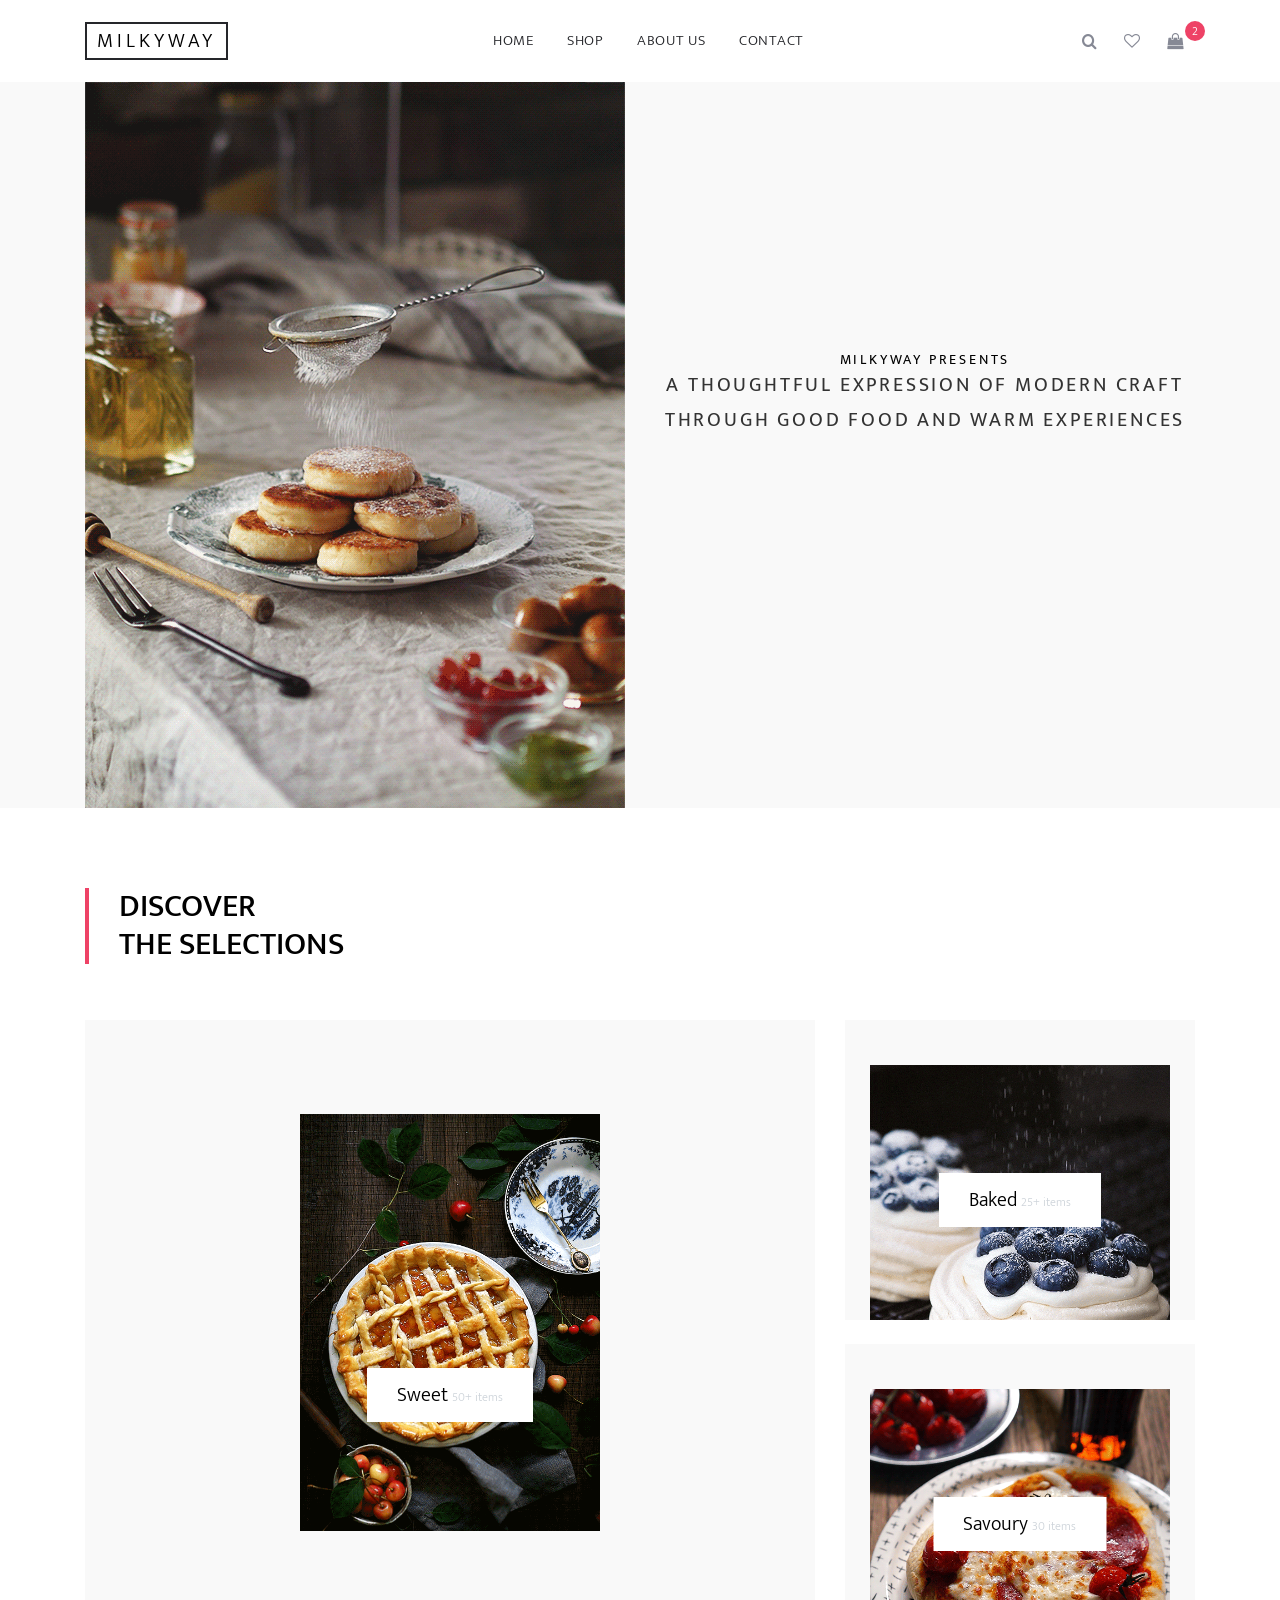
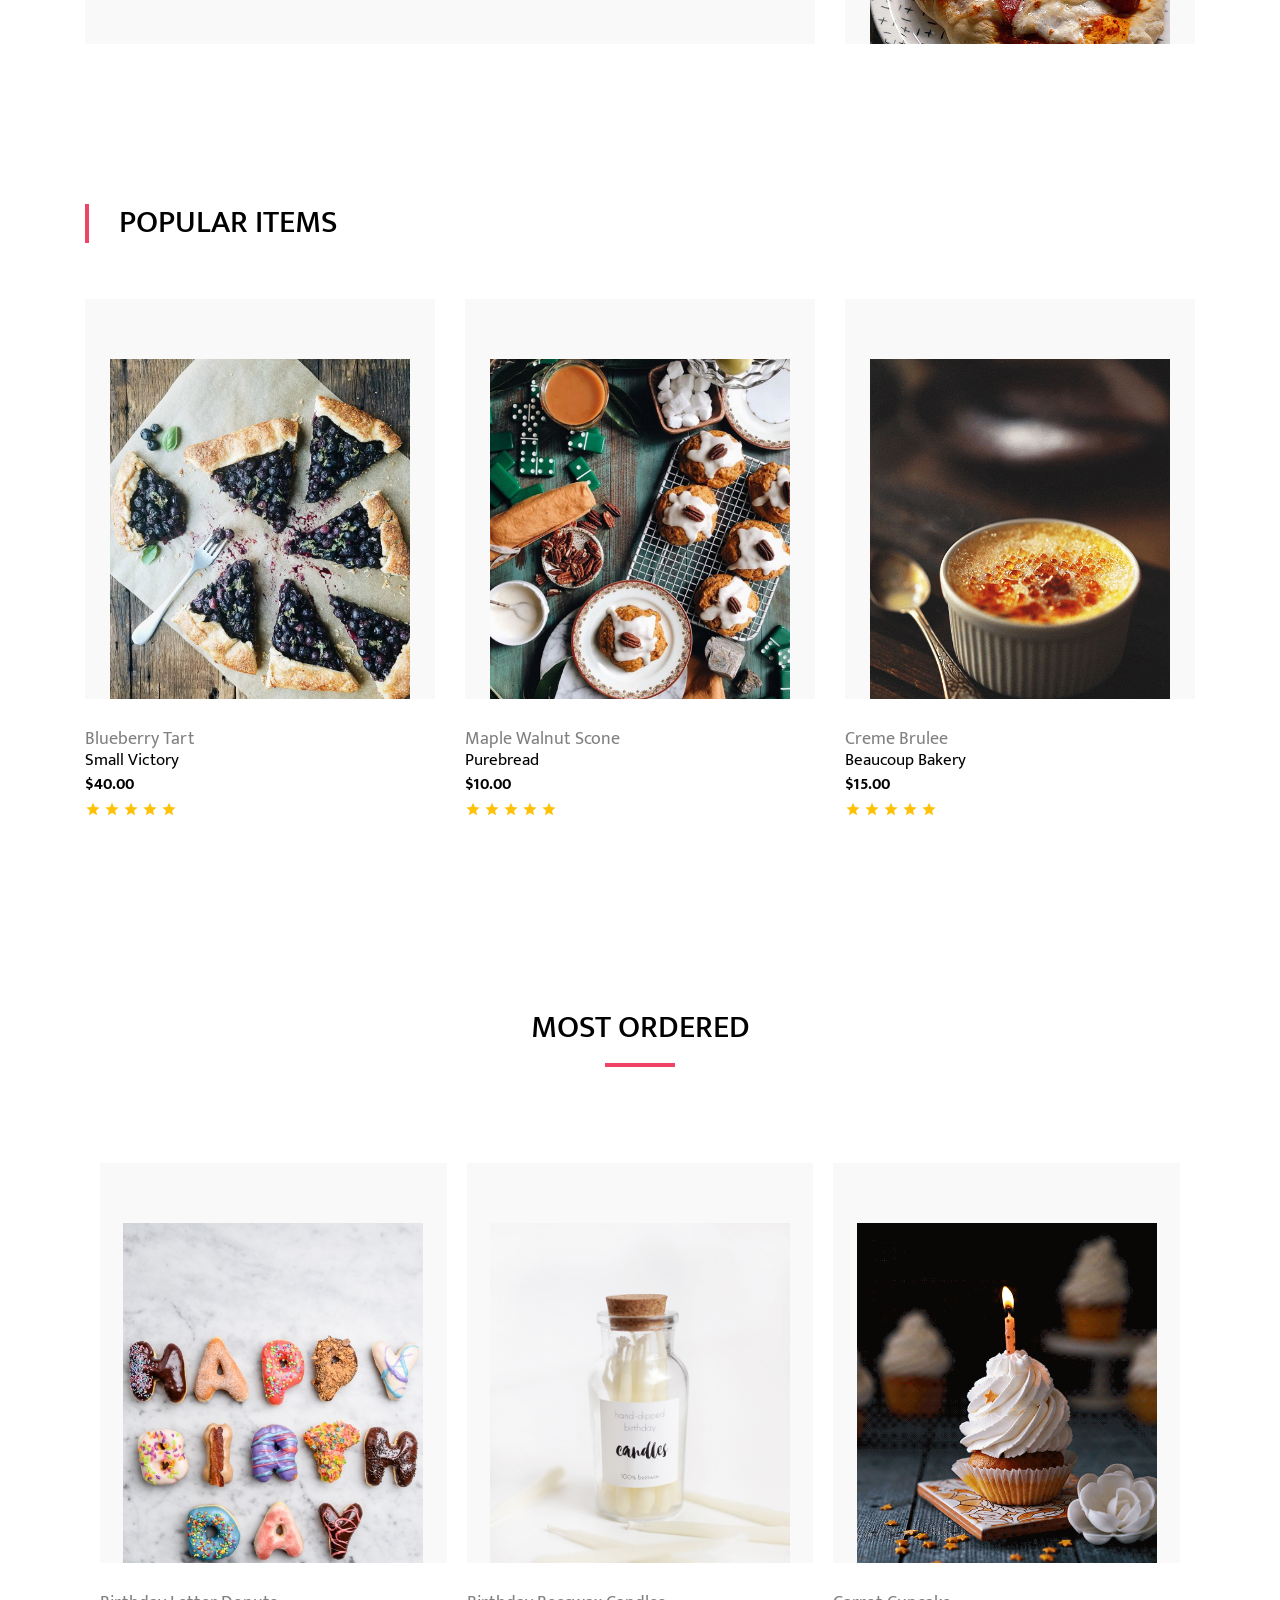
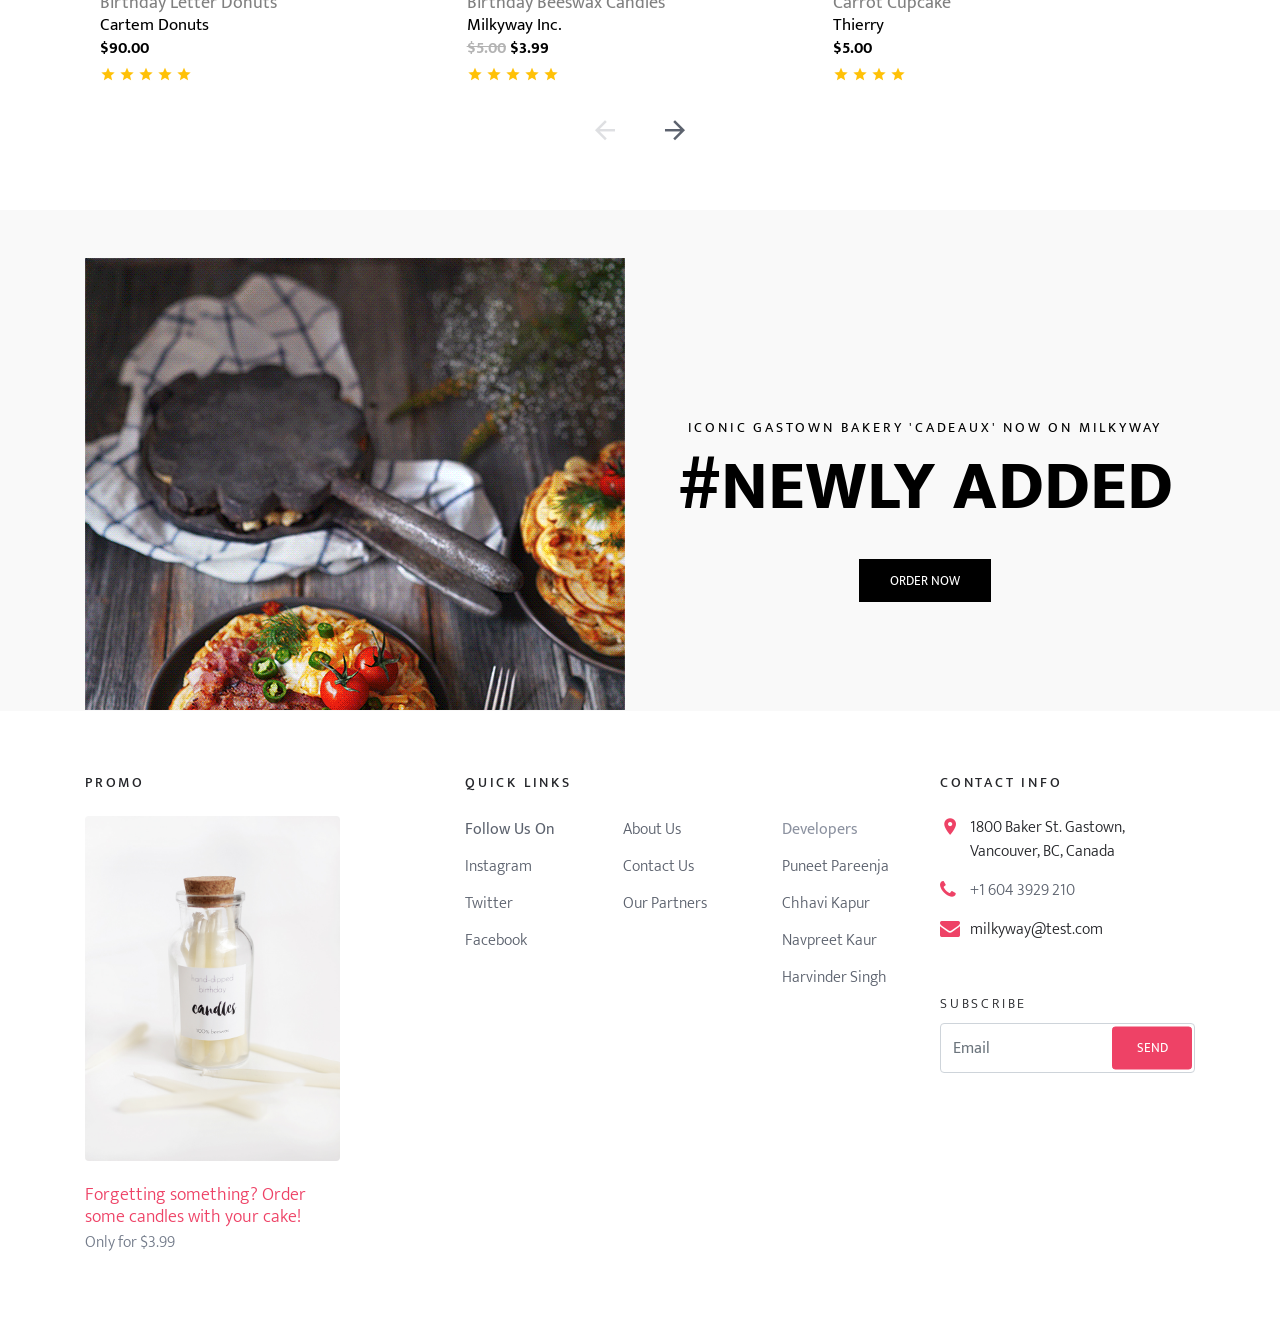
<file: src/main/resources/static/index.html>
<!DOCTYPE html>
<html lang="en">
<head>
    <title>Milkyway</title>
    <meta charset="utf-8">
    <meta name="viewport" content="width=device-width, initial-scale=1, shrink-to-fit=no">

    <link rel="stylesheet" href="https://fonts.googleapis.com/css?family=Mukta:300,400,700">
    <link rel="stylesheet" href="fonts/icomoon/style.css">

    <link rel="stylesheet" href="css/bootstrap.min.css">
    <link rel="stylesheet" href="css/magnific-popup.css">
    <link rel="stylesheet" href="css/jquery-ui.css">
    <link rel="stylesheet" href="css/owl.carousel.min.css">
    <link rel="stylesheet" href="css/owl.theme.default.min.css">


    <link rel="stylesheet" href="css/aos.css">

    <link rel="stylesheet" href="css/style.css">

</head>
<body>

<div class="site-wrap">


    <div class="site-navbar bg-white py-2">

        <div class="search-wrap">
            <div class="container">
                <a href="#" class="search-close js-search-close"><span class="icon-close2"></span></a>
                <form action="#" method="post">
                    <input type="text" class="form-control" placeholder="Search keyword and hit enter...">
                </form>
            </div>
        </div>

        <div class="container">
            <div class="d-flex align-items-center justify-content-between">
                <div class="logo">
                    <div class="site-logo">
                        <a href="index.html" class="js-logo-clone">Milkyway</a>
                    </div>
                </div>
                <div class="main-nav d-none d-lg-block">
                    <nav class="site-navigation text-right text-md-center" role="navigation">
                        <ul class="site-menu js-clone-nav d-none d-lg-block">
                            <li>
                                <a href="index.html">Home</a>
                            </li>
                            <li class><a href="shop.html">Shop</a></li>
                            <li><a href="about.html">About Us</a></li>
                            <li><a href="contact.html">Contact</a></li>
                        </ul>
                    </nav>
                </div>
                <div class="icons">
                    <a href="#" class="icons-btn d-inline-block js-search-open"><span class="icon-search"></span></a>
                    <a href="#" class="icons-btn d-inline-block"><span class="icon-heart-o"></span></a>
                    <a href="cart.html" class="icons-btn d-inline-block bag">
                        <span class="icon-shopping-bag"></span>
                        <span class="number">2</span>
                    </a>
                    <a href="#" class="site-menu-toggle js-menu-toggle ml-3 d-inline-block d-lg-none"><span class="icon-menu"></span></a>
                </div>
            </div>
        </div>
    </div>

    <div class="site-blocks-cover" data-aos="fade">
        <div class="container">
            <div class="row">
                <div class="col-md-6 ml-auto order-md-2 align-self-start">
                    <div class="site-block-cover-content">
                        <h2 class="sub-title">Milkyway presents<p>
                            A thoughtful expression of modern craft through good food and warm experiences</h2>
                    </div>
                </div>
                <div class="col-md-6 order-1 align-self-end">
                    <img src="images/pancakes.gif" alt="Image" class="img-fluid">
                </div>
            </div>
        </div>
    </div>

    <div class="site-section">
        <div class="container">
            <div class="title-section mb-5">
                <h2 class="text-uppercase"><span class="d-block">Discover</span> The Selections</h2>
            </div>
            <div class="row align-items-stretch">
                <div class="col-lg-8">
                    <div class="product-item sm-height full-height bg-gray">
                        <a href="#" class="product-category">Sweet <span>50+ items</span></a>
                        <img src="images/pie.gif" alt="Image" class="img-fluid">
                    </div>
                </div>
                <div class="col-lg-4">
                    <div class="product-item sm-height bg-gray mb-4">
                        <a href="#" class="product-category">Baked <span>25+ items</span></a>
                        <img src="images/scone.gif" alt="Image" class="img-fluid">
                    </div>

                    <div class="product-item sm-height bg-gray">
                        <a href="#" class="product-category">Savoury <span>30 items</span></a>
                        <img src="images/pizza.gif" alt="Image" class="img-fluid">
                    </div>
                </div>
            </div>
        </div>
    </div>



    <div class="site-section">
        <div class="container">
            <div class="row">
                <div class="title-section mb-5 col-12">
                    <h2 class="text-uppercase">Popular Items</h2>
                </div>
            </div>
            <div class="row">
                <div class="col-lg-4 col-md-6 item-entry mb-4">
                    <a href="#" class="product-item md-height bg-gray d-block">
                        <img src="images/tart.png" alt="Image" class="img-fluid">
                    </a>
                    <h2 class="item-title"><a href="#">Blueberry Tart</a></h2>
                    <h2 class="bakery-title"><a href="#">Small Victory</a></h2>
                    <strong class="item-price">$40.00</strong>
                    <div class="star-rating">
                        <span class="icon-star2 text-warning"></span>
                        <span class="icon-star2 text-warning"></span>
                        <span class="icon-star2 text-warning"></span>
                        <span class="icon-star2 text-warning"></span>
                        <span class="icon-star2 text-warning"></span>
                    </div>
                </div>
                <div class="col-lg-4 col-md-6 item-entry mb-4">
                    <a href="#" class="product-item md-height bg-gray d-block">
                        <img src="images/scone2.png" alt="Image" class="img-fluid">
                    </a>
                    <h2 class="item-title"><a href="#">Maple Walnut Scone</a></h2>
                    <h2 class="bakery-title"><a href="#">Purebread</a></h2>
                    <strong class="item-price">$10.00</strong>

                    <div class="star-rating">
                        <span class="icon-star2 text-warning"></span>
                        <span class="icon-star2 text-warning"></span>
                        <span class="icon-star2 text-warning"></span>
                        <span class="icon-star2 text-warning"></span>
                        <span class="icon-star2 text-warning"></span>
                    </div>
                </div>

                <div class="col-lg-4 col-md-6 item-entry mb-4">
                    <a href="#" class="product-item md-height bg-gray d-block">
                        <img src="images/brulee.gif" alt="Image" class="img-fluid">
                    </a>
                    <h2 class="item-title"><a href="#">Creme Brulee</a></h2>
                    <h2 class="bakery-title"><a href="#">Beaucoup Bakery</a></h2>
                    <strong class="item-price">$15.00</strong>

                    <div class="star-rating">
                        <span class="icon-star2 text-warning"></span>
                        <span class="icon-star2 text-warning"></span>
                        <span class="icon-star2 text-warning"></span>
                        <span class="icon-star2 text-warning"></span>
                        <span class="icon-star2 text-warning"></span>
                    </div>

                </div>

            </div>
        </div>
    </div>

    <div class="site-section">
        <div class="container">
            <div class="row">
                <div class="title-section text-center mb-5 col-12">
                    <h2 class="text-uppercase">Most Ordered</h2>
                </div>
            </div>
            <div class="row">
                <div class="col-md-12 block-3">
                    <div class="nonloop-block-3 owl-carousel">
                        <div class="item">
                            <div class="item-entry">
                                <a href="#" class="product-item md-height bg-gray d-block">
                                    <img src="images/birthday-donuts.jpg" alt="Image" class="img-fluid">
                                </a>
                                <h2 class="item-title"><a href="#">Birthday Letter Donuts</a></h2>
                                <h2 class="bakery-title"><a href="#">Cartem Donuts</a></h2>
                                <strong class="item-price">$90.00</strong>
                                <div class="star-rating">
                                    <span class="icon-star2 text-warning"></span>
                                    <span class="icon-star2 text-warning"></span>
                                    <span class="icon-star2 text-warning"></span>
                                    <span class="icon-star2 text-warning"></span>
                                    <span class="icon-star2 text-warning"></span>
                                </div>
                            </div>
                        </div>
                        <div class="item">
                            <div class="item-entry">
                                <a href="#" class="product-item md-height bg-gray d-block">
                                    <img src="images/candles.jpg" alt="Image" class="img-fluid">
                                </a>
                                <h2 class="item-title"><a href="#">Birthday Beeswax Candles</a></h2>
                                <h2 class="bakery-title"><a href="#">Milkyway Inc.</a></h2>
                                <strong class="item-price"><del>$5.00</del> $3.99</strong>

                                <div class="star-rating">
                                    <span class="icon-star2 text-warning"></span>
                                    <span class="icon-star2 text-warning"></span>
                                    <span class="icon-star2 text-warning"></span>
                                    <span class="icon-star2 text-warning"></span>
                                    <span class="icon-star2 text-warning"></span>
                                </div>
                            </div>
                        </div>
                        <div class="item">
                            <div class="item-entry">
                                <a href="#" class="product-item md-height bg-gray d-block">
                                    <img src="images/cupcake.gif" alt="Image" class="img-fluid">
                                </a>
                                <h2 class="item-title"><a href="#">Carrot Cupcake</a></h2>
                                <h2 class="bakery-title"><a href="#">Thierry</a></h2>
                                <strong class="item-price">$5.00</strong>

                                <div class="star-rating">
                                    <span class="icon-star2 text-warning"></span>
                                    <span class="icon-star2 text-warning"></span>
                                    <span class="icon-star2 text-warning"></span>
                                    <span class="icon-star2 text-warning"></span>
                                </div>

                            </div>
                        </div>
                        <div class="item">
                            <div class="item-entry">
                                <a href="#" class="product-item md-height bg-gray d-block">
                                    <img src="images/swirl.png" alt="Image" class="img-fluid">
                                </a>
                                <h2 class="item-title"><a href="#">Raspberry Swirl Roll</a></h2>
                                <h2 class="bakery-title"><a href="#">Thierry</a></h2>
                                <strong class="item-price">$4.00</strong>
                                <div class="star-rating">
                                    <span class="icon-star2 text-warning"></span>
                                    <span class="icon-star2 text-warning"></span>
                                    <span class="icon-star2 text-warning"></span>
                                    <span class="icon-star2 text-warning"></span>
                                </div>
                            </div>
                        </div>
                        <div class="item">
                            <div class="item-entry">
                                <a href="#" class="product-item md-height bg-gray d-block">
                                    <img src="images/apple.png" alt="Image" class="img-fluid">
                                </a>
                                <h2 class="item-title"><a href="#">Apple Blackberry Pie by the slice</a></h2>
                                <h2 class="bakery-title"><a href="#">Small Victory</a></h2>
                                <strong class="item-price">$5.00</strong>
                                <div class="star-rating">
                                    <span class="icon-star2 text-warning"></span>
                                    <span class="icon-star2 text-warning"></span>
                                    <span class="icon-star2 text-warning"></span>
                                    <span class="icon-star2 text-warning"></span>
                                    <span class="icon-star2 text-warning"></span>
                                </div>
                            </div>
                        </div>

                    </div>
                </div>
            </div>
        </div>
    </div>


    <div class="site-blocks-cover inner-page py-5" data-aos="fade">
        <div class="container">
            <div class="row">
                <div class="col-md-6 ml-auto order-md-2 align-self-start">
                    <div class="site-block-cover-content">
                        <h2 class="sub-title">Iconic Gastown bakery 'Cadeaux' now on Milkyway</h2>
                        <h1>#Newly Added</h1>
                        <p><a href="#" class="btn btn-black rounded-0">Order Now</a></p>
                    </div>
                </div>
                <div class="col-md-6 order-1 align-self-end">
                    <img src="images/waffles.gif" alt="Image" class="img-fluid">
                </div>
            </div>
        </div>
    </div>

    <footer class="site-footer custom-border-top">
        <div class="container">
            <div class="row">
                <div class="col-md-6 col-lg-3 mb-4 mb-lg-0">
                    <h3 class="footer-heading mb-4">Promo</h3>
                    <a href="#" class="block-6">
                        <img src="images/candles.jpg" alt="Image placeholder" class="img-fluid rounded mb-4">
                        <h3 class="font-weight-light  mb-0">Forgetting something? Order some candles with your cake!</h3>
                        <p>Only for $3.99</p>
                    </a>
                </div>
                <div class="col-lg-5 ml-auto mb-5 mb-lg-0">
                    <div class="row">
                        <div class="col-md-12">
                            <h3 class="footer-heading mb-4">Quick Links</h3>
                        </div>
                        <div class="col-md-6 col-lg-4">
                            <ul class="list-unstyled">
                                <li><a href="#"><b>Follow Us On</b></a></li>
                                <li><a href="#">Instagram</a></li>
                                <li><a href="#">Twitter</a></li>
                                <li><a href="#">Facebook</a></li>
                            </ul>
                        </div>
                        <div class="col-md-6 col-lg-4">
                            <ul class="list-unstyled">
                                <li><a href="#">About Us</a></li>
                                <li><a href="#">Contact Us</a></li>
                                <li><a href="#">Our Partners</a></li>
                            </ul>
                        </div>
                        <div class="col-md-6 col-lg-4">
                            <ul class="list-unstyled">
                                <li><a href="#"></a><b>Developers</b></li>
                                <li><a href="#">Puneet Pareenja</a></li>
                                <li><a href="#">Chhavi Kapur</a></li>
                                <li><a href="#">Navpreet Kaur</a></li>
                                <li><a href="#">Harvinder Singh</a></li>
                            </ul>
                        </div>
                    </div>
                </div>

                <div class="col-md-6 col-lg-3">
                    <div class="block-5 mb-5">
                        <h3 class="footer-heading mb-4">Contact Info</h3>
                        <ul class="list-unstyled">
                            <li class="address">1800 Baker St. Gastown, Vancouver, BC, Canada</li>
                            <li class="phone"><a href="tel://60423929210">+1 604 3929 210</a></li>
                            <li class="email">milkyway@test.com</li>
                        </ul>
                    </div>

                    <div class="block-7">
                        <form action="#" method="post">
                            <label for="email_subscribe" class="footer-heading">Subscribe</label>
                            <div class="form-group">
                                <input type="text" class="form-control py-4" id="email_subscribe" placeholder="Email">
                                <input type="submit" class="btn btn-sm btn-primary" value="Send">
                            </div>
                        </form>
                    </div>
                </div>
            </div>
        </div>
    </footer>
</div>

<script src="js/jquery-3.3.1.min.js"></script>
<script src="js/jquery-ui.js"></script>
<script src="js/popper.min.js"></script>
<script src="js/bootstrap.min.js"></script>
<script src="js/owl.carousel.min.js"></script>
<script src="js/jquery.magnific-popup.min.js"></script>
<script src="js/aos.js"></script>

<script src="js/main.js"></script>

</body>
</html>
</file>
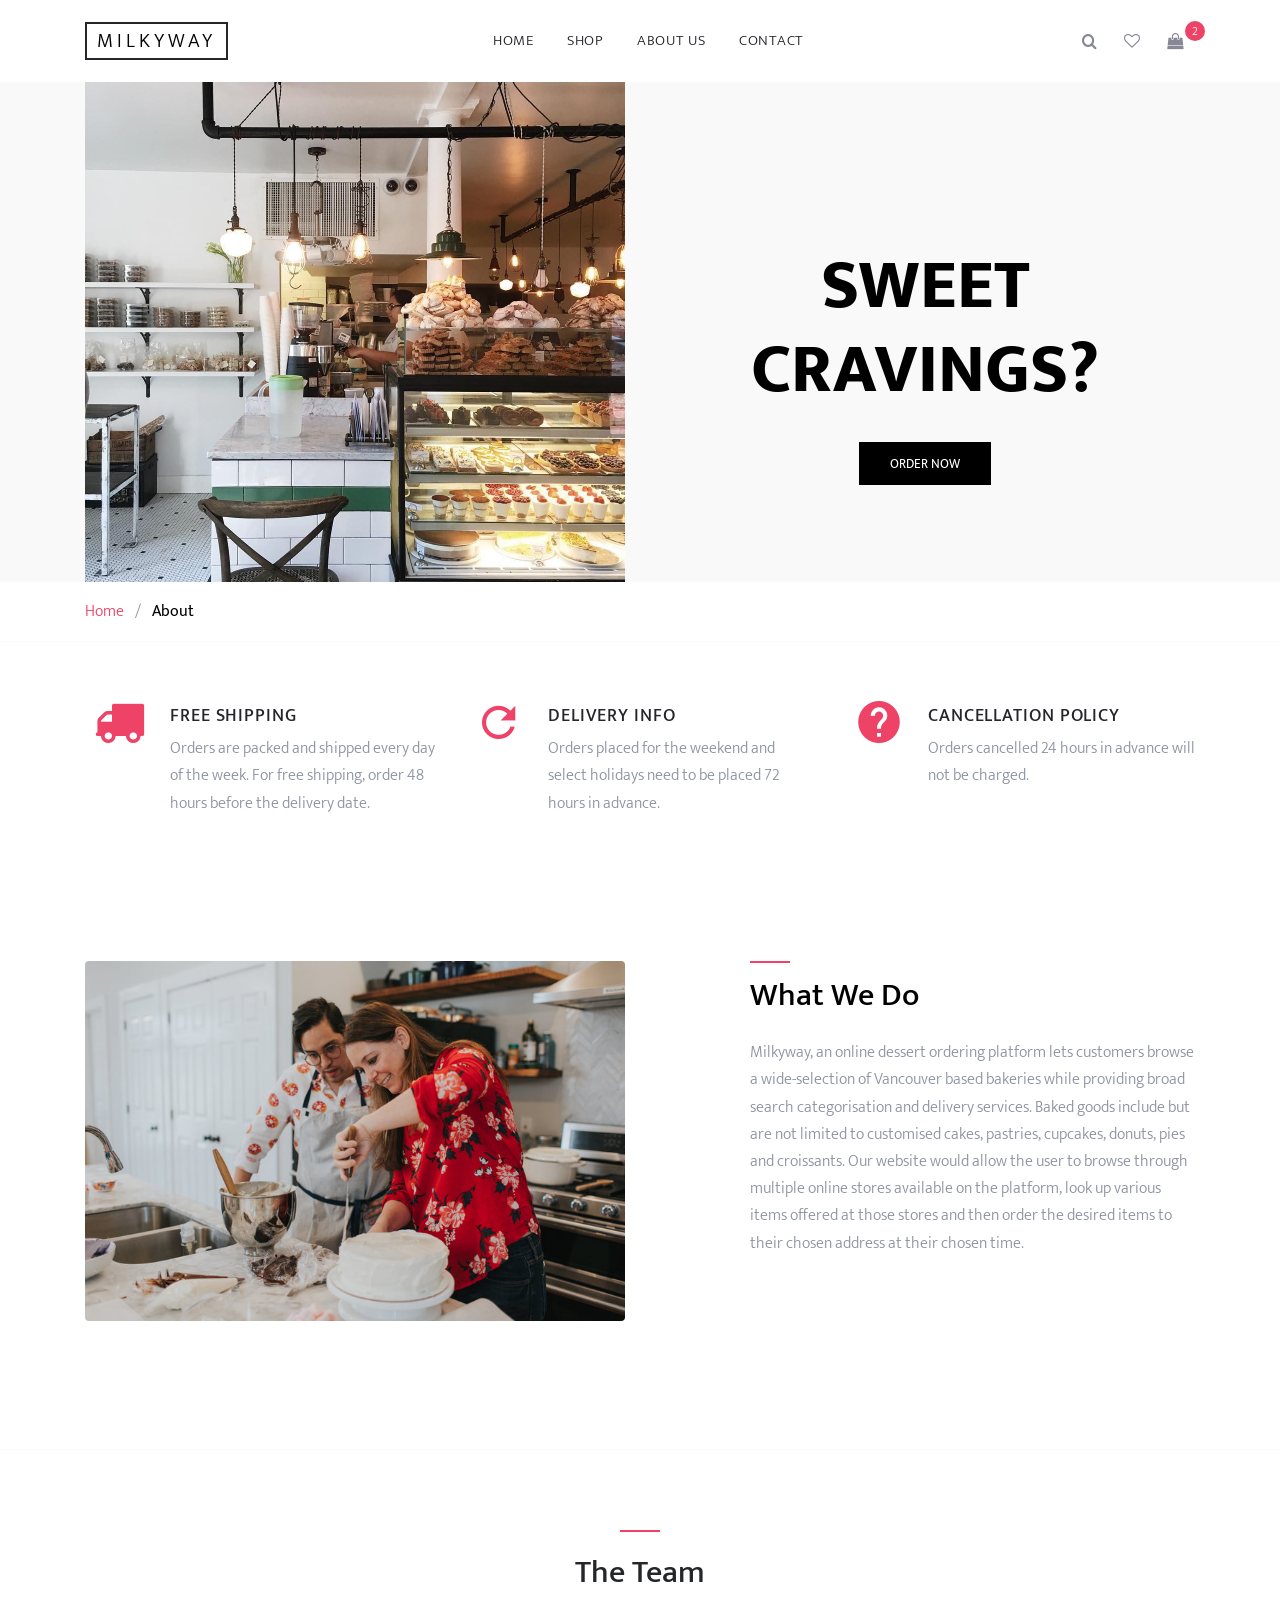
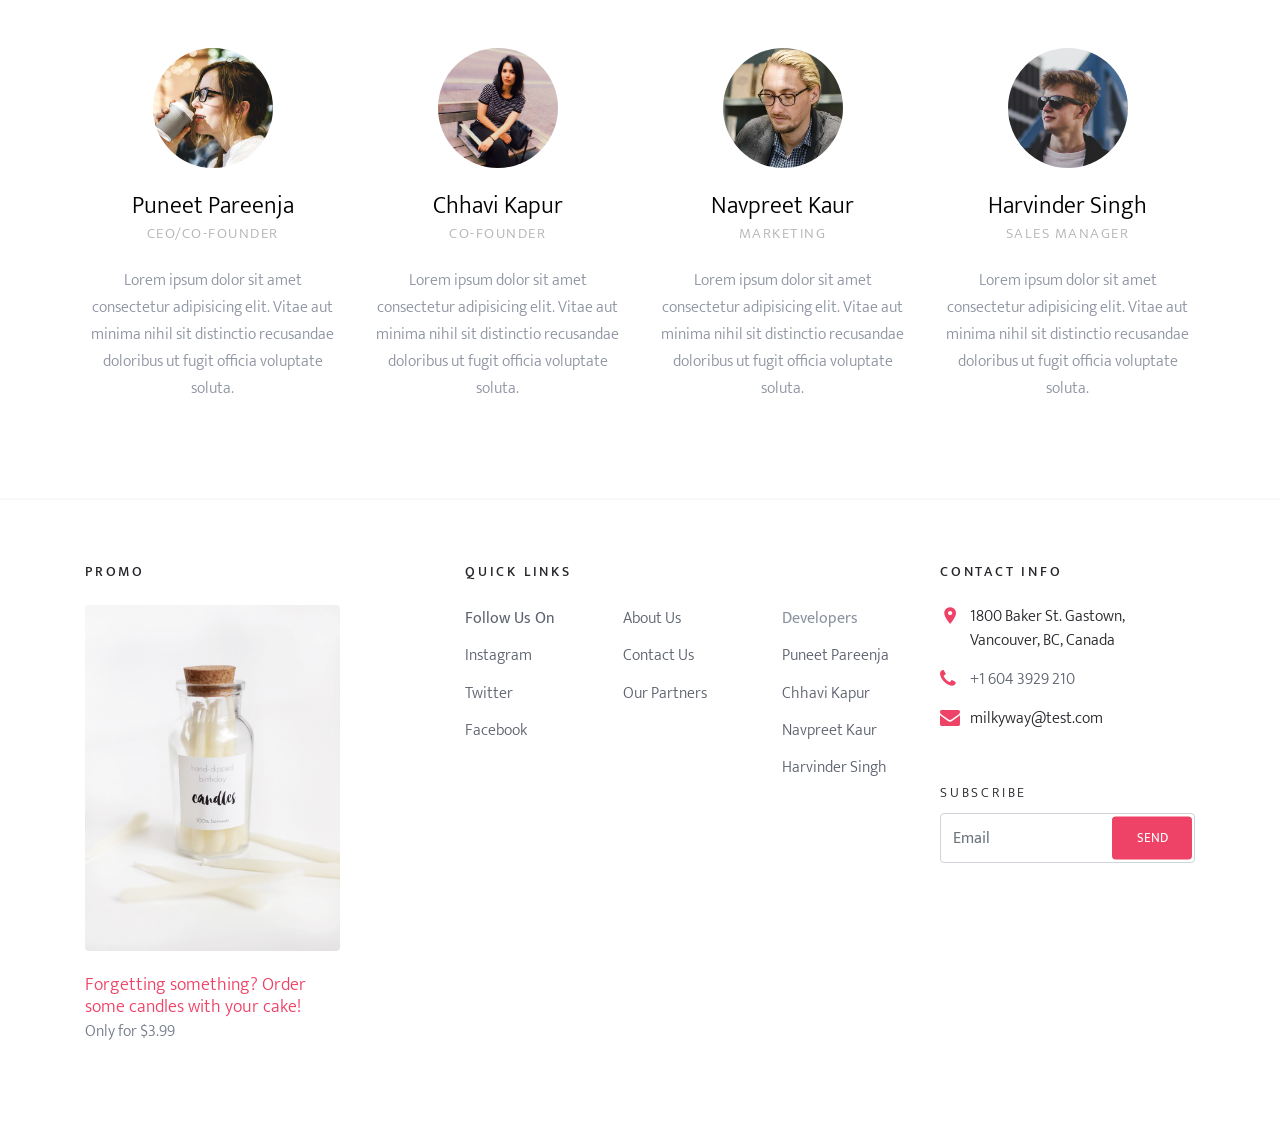
<file: src/main/resources/static/about.html>
<!DOCTYPE html>
<html lang="en">
  <head>
    <title>Milkyway</title>
    <meta charset="utf-8">
    <meta name="viewport" content="width=device-width, initial-scale=1, shrink-to-fit=no">

    <link rel="stylesheet" href="https://fonts.googleapis.com/css?family=Mukta:300,400,700"> 
    <link rel="stylesheet" href="fonts/icomoon/style.css">

    <link rel="stylesheet" href="css/bootstrap.min.css">
    <link rel="stylesheet" href="css/magnific-popup.css">
    <link rel="stylesheet" href="css/jquery-ui.css">
    <link rel="stylesheet" href="css/owl.carousel.min.css">
    <link rel="stylesheet" href="css/owl.theme.default.min.css">


    <link rel="stylesheet" href="css/aos.css">

    <link rel="stylesheet" href="css/style.css">
    
  </head>
  <body>

  <div class="site-wrap">


    <div class="site-navbar bg-white py-2">

      <div class="search-wrap">
        <div class="container">
          <a href="#" class="search-close js-search-close"><span class="icon-close2"></span></a>
          <form action="#" method="post">
            <input type="text" class="form-control" placeholder="Search keyword and hit enter...">
          </form>
        </div>
      </div>

      <div class="container">
        <div class="d-flex align-items-center justify-content-between">
          <div class="logo">
            <div class="site-logo">
              <a href="index.html" class="js-logo-clone">Milkyway</a>
            </div>
          </div>
          <div class="main-nav d-none d-lg-block">
            <nav class="site-navigation text-right text-md-center" role="navigation">
              <ul class="site-menu js-clone-nav d-none d-lg-block">
                <li>
                  <a href="index.html">Home</a>
                </li>
                <li class><a href="shop.html">Shop</a></li>
                <li><a href="about.html">About Us</a></li>
                <li><a href="contact.html">Contact</a></li>
              </ul>
            </nav>
          </div>
          <div class="icons">
            <a href="#" class="icons-btn d-inline-block js-search-open"><span class="icon-search"></span></a>
            <a href="#" class="icons-btn d-inline-block"><span class="icon-heart-o"></span></a>
            <a href="cart.html" class="icons-btn d-inline-block bag">
              <span class="icon-shopping-bag"></span>
              <span class="number">2</span>
            </a>
            <a href="#" class="site-menu-toggle js-menu-toggle ml-3 d-inline-block d-lg-none"><span class="icon-menu"></span></a>
          </div>
        </div>
      </div>
    </div>
    
    <div class="site-blocks-cover inner-page" data-aos="fade">
      <div class="container">
        <div class="row">
          <div class="col-md-6 ml-auto order-md-2 align-self-start">
            <div class="site-block-cover-content">
            <h1>Sweet cravings?</h1>
            <p><a href="shop.html" class="btn btn-black rounded-0">Order Now</a></p>
            </div>
          </div>
          <div class="col-md-6 order-1 align-self-end">
            <img src="images/bakery.jpg" alt="Image" class="img-fluid">
          </div>
        </div>
      </div>
    </div>

    <div class="custom-border-bottom py-3">
      <div class="container">
        <div class="row">
          <div class="col-md-12 mb-0"><a href="index.html">Home</a> <span class="mx-2 mb-0">/</span> <strong class="text-black">About</strong></div>
        </div>
      </div>
    </div>

    <div class="site-section site-section-sm site-blocks-1 border-0" data-aos="fade">
      <div class="container">
        <div class="row">
          <div class="col-md-6 col-lg-4 d-lg-flex mb-4 mb-lg-0 pl-4" data-aos="fade-up" data-aos-delay="">
            <div class="icon mr-4 align-self-start">
              <span class="icon-truck"></span>
            </div>
            <div class="text">
              <h2 class="text-uppercase">Free Shipping</h2>
              <p>Orders are packed and shipped every day of the week. For free shipping, order 48 hours before the delivery date.</p>
            </div>
          </div>
          <div class="col-md-6 col-lg-4 d-lg-flex mb-4 mb-lg-0 pl-4" data-aos="fade-up" data-aos-delay="100">
            <div class="icon mr-4 align-self-start">
              <span class="icon-refresh2"></span>
            </div>
            <div class="text">
              <h2 class="text-uppercase">Delivery info</h2>
              <p>Orders placed for the weekend and select holidays need to be placed 72 hours in advance.</p>
            </div>
          </div>
          <div class="col-md-6 col-lg-4 d-lg-flex mb-4 mb-lg-0 pl-4" data-aos="fade-up" data-aos-delay="200">
            <div class="icon mr-4 align-self-start">
              <span class="icon-help"></span>
            </div>
            <div class="text">
              <h2 class="text-uppercase">Cancellation policy</h2>
              <p>Orders cancelled 24 hours in advance will not be charged.</p>
            </div>
          </div>
        </div>
      </div>
    </div>


    <div class="site-section custom-border-bottom" data-aos="fade">
      <div class="container">
        <div class="row mb-5">
          <div class="col-md-6">
            <div class="block-16">
                <img src="images/we-started.jpg" alt="Image placeholder" class="img-fluid rounded">
            </div>
          </div>
          <div class="col-md-1"></div>
          <div class="col-md-5">
            
            
            <div class="site-section-heading pt-3 mb-4">
              <h2 class="text-black">What We Do</h2>
            </div>
            <p>Milkyway, an online dessert ordering platform lets customers browse a wide-selection of Vancouver based bakeries while providing broad search
              categorisation and delivery services. Baked goods include but are not limited to customised cakes, pastries, cupcakes, donuts, pies and croissants.
              Our website would allow the user to browse through multiple online stores available on the platform, look up various items offered at those stores
              and then order the desired items to their chosen address at their chosen time.</p>
            
          </div>
        </div>
      </div>
    </div>

    <div class="site-section custom-border-bottom" data-aos="fade">
      <div class="container">
        <div class="row justify-content-center mb-5">
          <div class="col-md-7 site-section-heading text-center pt-4">
            <h2>The Team</h2>
          </div>
        </div>
        <div class="row">
          <div class="col-md-6 col-lg-3">
  
            <div class="block-38 text-center">
              <div class="block-38-img">
                <div class="block-38-header">
                  <img src="images/person_1.jpg" alt="Image placeholder" class="mb-4">
                  <h3 class="block-38-heading h4">Puneet Pareenja</h3>
                  <p class="block-38-subheading">CEO/Co-Founder</p>
                </div>
                <div class="block-38-body">
                  <p>Lorem ipsum dolor sit amet consectetur adipisicing elit. Vitae aut minima nihil sit distinctio recusandae doloribus ut fugit officia voluptate soluta. </p>
                </div>
              </div>
            </div>
          </div>
          <div class="col-md-6 col-lg-3">
            <div class="block-38 text-center">
              <div class="block-38-img">
                <div class="block-38-header">
                  <img src="images/chhavi.png" alt="Image placeholder" class="mb-4">
                  <h3 class="block-38-heading h4">Chhavi Kapur</h3>
                  <p class="block-38-subheading">Co-Founder</p>
                </div>
                <div class="block-38-body">
                  <p>Lorem ipsum dolor sit amet consectetur adipisicing elit. Vitae aut minima nihil sit distinctio recusandae doloribus ut fugit officia voluptate soluta. </p>
                </div>
              </div>
            </div>
          </div>
          <div class="col-md-6 col-lg-3">
            <div class="block-38 text-center">
              <div class="block-38-img">
                <div class="block-38-header">
                  <img src="images/person_3.jpg" alt="Image placeholder" class="mb-4">
                  <h3 class="block-38-heading h4">Navpreet Kaur</h3>
                  <p class="block-38-subheading">Marketing</p>
                </div>
                <div class="block-38-body">
                  <p>Lorem ipsum dolor sit amet consectetur adipisicing elit. Vitae aut minima nihil sit distinctio recusandae doloribus ut fugit officia voluptate soluta. </p>
                </div>
              </div>
            </div>
          </div>
          <div class="col-md-6 col-lg-3">
            <div class="block-38 text-center">
              <div class="block-38-img">
                <div class="block-38-header">
                  <img src="images/person_4.jpg" alt="Image placeholder" class="mb-4">
                  <h3 class="block-38-heading h4">Harvinder Singh</h3>
                  <p class="block-38-subheading">Sales Manager</p>
                </div>
                <div class="block-38-body">
                  <p>Lorem ipsum dolor sit amet consectetur adipisicing elit. Vitae aut minima nihil sit distinctio recusandae doloribus ut fugit officia voluptate soluta. </p>
                </div>
              </div>
            </div>
          </div>
        </div>
      </div>
    </div>




    <footer class="site-footer custom-border-top">
      <div class="container">
        <div class="row">
          <div class="col-md-6 col-lg-3 mb-4 mb-lg-0">
            <h3 class="footer-heading mb-4">Promo</h3>
            <a href="#" class="block-6">
              <img src="images/candles.jpg" alt="Image placeholder" class="img-fluid rounded mb-4">
              <h3 class="font-weight-light  mb-0">Forgetting something? Order some candles with your cake!</h3>
              <p>Only for $3.99</p>
            </a>
          </div>
          <div class="col-lg-5 ml-auto mb-5 mb-lg-0">
            <div class="row">
              <div class="col-md-12">
                <h3 class="footer-heading mb-4">Quick Links</h3>
              </div>
              <div class="col-md-6 col-lg-4">
                <ul class="list-unstyled">
                  <li><a href="#"><b>Follow Us On</b></a></li>
                  <li><a href="#">Instagram</a></li>
                  <li><a href="#">Twitter</a></li>
                  <li><a href="#">Facebook</a></li>
                </ul>
              </div>
              <div class="col-md-6 col-lg-4">
                <ul class="list-unstyled">
                  <li><a href="#">About Us</a></li>
                  <li><a href="#">Contact Us</a></li>
                  <li><a href="#">Our Partners</a></li>
                </ul>
              </div>
              <div class="col-md-6 col-lg-4">
                <ul class="list-unstyled">
                  <li><a href="#"></a><b>Developers</b></li>
                  <li><a href="#">Puneet Pareenja</a></li>
                  <li><a href="#">Chhavi Kapur</a></li>
                  <li><a href="#">Navpreet Kaur</a></li>
                  <li><a href="#">Harvinder Singh</a></li>
                </ul>
              </div>
            </div>
          </div>

          <div class="col-md-6 col-lg-3">
            <div class="block-5 mb-5">
              <h3 class="footer-heading mb-4">Contact Info</h3>
              <ul class="list-unstyled">
                <li class="address">1800 Baker St. Gastown, Vancouver, BC, Canada</li>
                <li class="phone"><a href="tel://60423929210">+1 604 3929 210</a></li>
                <li class="email">milkyway@test.com</li>
              </ul>
            </div>

            <div class="block-7">
              <form action="#" method="post">
                <label for="email_subscribe" class="footer-heading">Subscribe</label>
                <div class="form-group">
                  <input type="text" class="form-control py-4" id="email_subscribe" placeholder="Email">
                  <input type="submit" class="btn btn-sm btn-primary" value="Send">
                </div>
              </form>
            </div>
          </div>
        </div>
      </div>
    </footer>
  </div>

  <script src="js/jquery-3.3.1.min.js"></script>
  <script src="js/jquery-ui.js"></script>
  <script src="js/popper.min.js"></script>
  <script src="js/bootstrap.min.js"></script>
  <script src="js/owl.carousel.min.js"></script>
  <script src="js/jquery.magnific-popup.min.js"></script>
  <script src="js/aos.js"></script>

  <script src="js/main.js"></script>
    
  </body>
</html>
</file>
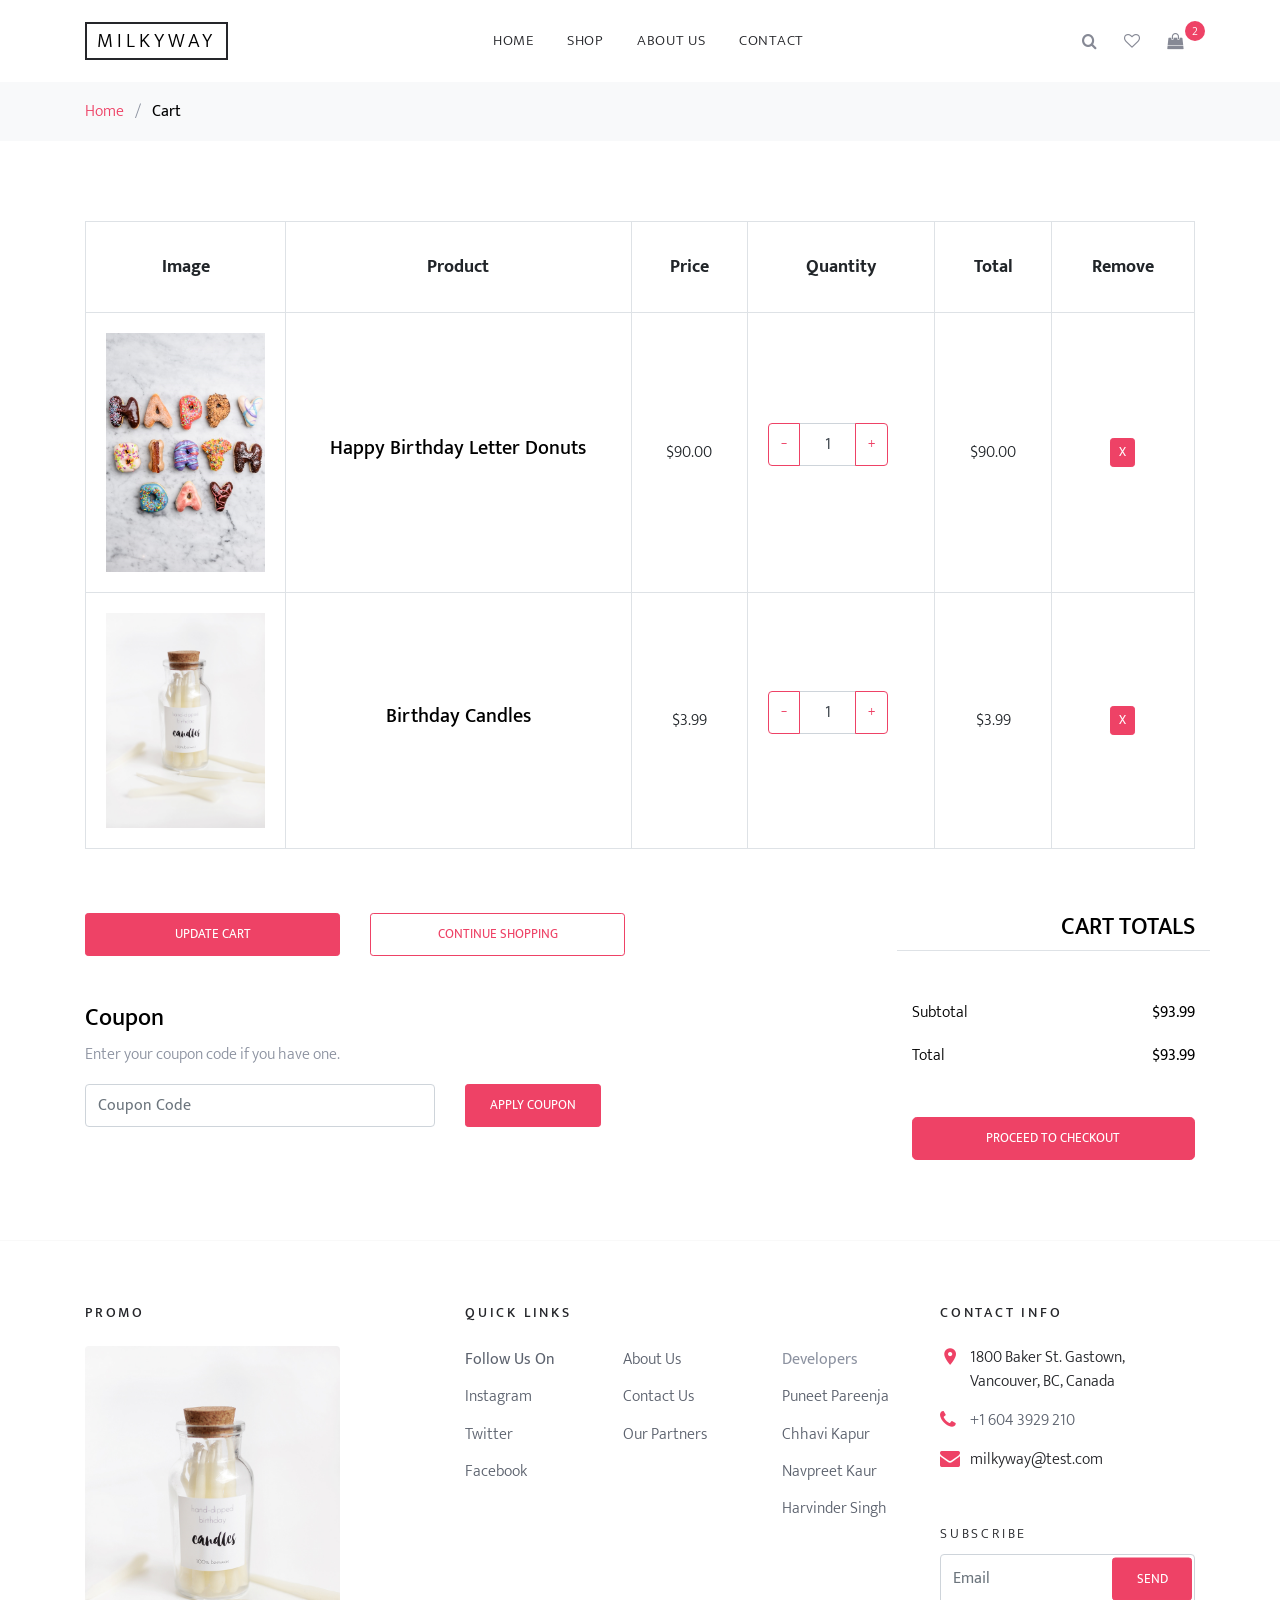
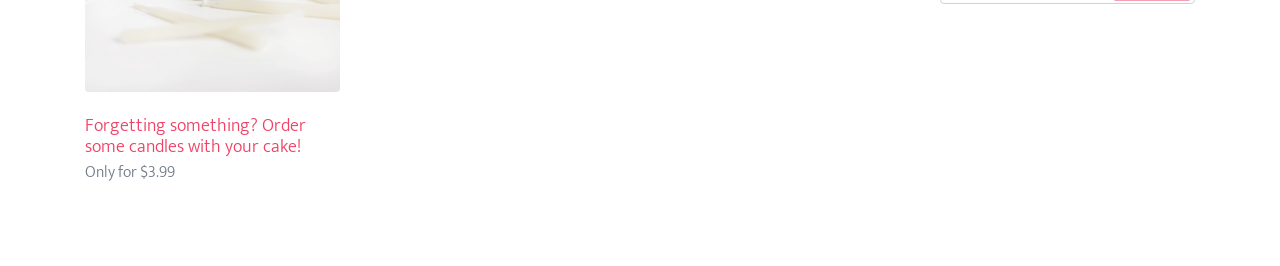
<file: src/main/resources/static/cart.html>
<!DOCTYPE html>
<html lang="en">
  <head>
    <title>Milkyway</title>
    <meta charset="utf-8">
    <meta name="viewport" content="width=device-width, initial-scale=1, shrink-to-fit=no">

    <link rel="stylesheet" href="https://fonts.googleapis.com/css?family=Mukta:300,400,700"> 
    <link rel="stylesheet" href="fonts/icomoon/style.css">

    <link rel="stylesheet" href="css/bootstrap.min.css">
    <link rel="stylesheet" href="css/magnific-popup.css">
    <link rel="stylesheet" href="css/jquery-ui.css">
    <link rel="stylesheet" href="css/owl.carousel.min.css">
    <link rel="stylesheet" href="css/owl.theme.default.min.css">


    <link rel="stylesheet" href="css/aos.css">

    <link rel="stylesheet" href="css/style.css">
    
  </head>
  <body>
  
  <div class="site-wrap">
    

    <div class="site-navbar bg-white py-2">

      <div class="search-wrap">
        <div class="container">
          <a href="#" class="search-close js-search-close"><span class="icon-close2"></span></a>
          <form action="#" method="post">
            <input type="text" class="form-control" placeholder="Search keyword and hit enter...">
          </form>  
        </div>
      </div>

      <div class="container">
        <div class="d-flex align-items-center justify-content-between">
          <div class="logo">
            <div class="site-logo">
              <a href="index.html" class="js-logo-clone">Milkyway</a>
            </div>
          </div>
          <div class="main-nav d-none d-lg-block">
            <nav class="site-navigation text-right text-md-center" role="navigation">
              <ul class="site-menu js-clone-nav d-none d-lg-block">
                <li>
                  <a href="index.html">Home</a>
                </li>
                <li class><a href="shop.html">Shop</a></li>
                <li><a href="about.html">About Us</a></li>
                <li><a href="contact.html">Contact</a></li>
              </ul>
            </nav>
          </div>
          <div class="icons">
            <a href="#" class="icons-btn d-inline-block js-search-open"><span class="icon-search"></span></a>
            <a href="#" class="icons-btn d-inline-block"><span class="icon-heart-o"></span></a>
            <a href="cart.html" class="icons-btn d-inline-block bag">
              <span class="icon-shopping-bag"></span>
              <span class="number">2</span>
            </a>
            <a href="#" class="site-menu-toggle js-menu-toggle ml-3 d-inline-block d-lg-none"><span class="icon-menu"></span></a>
          </div>
        </div>
      </div>
    </div>
    
    <div class="bg-light py-3">
      <div class="container">
        <div class="row">
          <div class="col-md-12 mb-0"><a href="index.html">Home</a> <span class="mx-2 mb-0">/</span> <strong class="text-black">Cart</strong></div>
        </div>
      </div>
    </div>

    <div class="site-section">
      <div class="container">
        <div class="row mb-5">
          <form class="col-md-12" method="post">
            <div class="site-blocks-table">
              <table class="table table-bordered">
                <thead>
                  <tr>
                    <th class="product-thumbnail">Image</th>
                    <th class="product-name">Product</th>
                    <th class="product-price">Price</th>
                    <th class="product-quantity">Quantity</th>
                    <th class="product-total">Total</th>
                    <th class="product-remove">Remove</th>
                  </tr>
                </thead>
                <tbody>
                  <tr>
                    <td class="product-thumbnail">
                      <img src="images/birthday-donuts.jpg" alt="Image" class="img-fluid">
                    </td>
                    <td class="product-name">
                      <h2 class="h5 text-black">Happy Birthday Letter Donuts</h2>
                    </td>
                    <td>$90.00</td>
                    <td>
                      <div class="input-group mb-3" style="max-width: 120px;">
                        <div class="input-group-prepend">
                          <button class="btn btn-outline-primary js-btn-minus" type="button">&minus;</button>
                        </div>
                        <input type="text" class="form-control text-center" value="1" placeholder="" aria-label="Example text with button addon" aria-describedby="button-addon1">
                        <div class="input-group-append">
                          <button class="btn btn-outline-primary js-btn-plus" type="button">&plus;</button>
                        </div>
                      </div>

                    </td>
                    <td>$90.00</td>
                    <td><a href="#" class="btn btn-primary height-auto btn-sm">X</a></td>
                  </tr>

                  <tr>
                    <td class="product-thumbnail">
                      <img src="images/candles.jpg" alt="Image" class="img-fluid">
                    </td>
                    <td class="product-name">
                      <h2 class="h5 text-black">Birthday Candles</h2>
                    </td>
                    <td>$3.99</td>
                    <td>
                      <div class="input-group mb-3" style="max-width: 120px;">
                        <div class="input-group-prepend">
                          <button class="btn btn-outline-primary js-btn-minus" type="button">&minus;</button>
                        </div>
                        <input type="text" class="form-control text-center" value="1" placeholder="" aria-label="Example text with button addon" aria-describedby="button-addon1">
                        <div class="input-group-append">
                          <button class="btn btn-outline-primary js-btn-plus" type="button">&plus;</button>
                        </div>
                      </div>

                    </td>
                    <td>$3.99</td>
                    <td><a href="#" class="btn btn-primary height-auto btn-sm">X</a></td>
                  </tr>
                </tbody>
              </table>
            </div>
          </form>
        </div>

        <div class="row">
          <div class="col-md-6">
            <div class="row mb-5">
              <div class="col-md-6 mb-3 mb-md-0">
                <button class="btn btn-primary btn-sm btn-block">Update Cart</button>
              </div>
              <div class="col-md-6">
                <button class="btn btn-outline-primary btn-sm btn-block">Continue Shopping</button>
              </div>
            </div>
            <div class="row">
              <div class="col-md-12">
                <label class="text-black h4" for="coupon">Coupon</label>
                <p>Enter your coupon code if you have one.</p>
              </div>
              <div class="col-md-8 mb-3 mb-md-0">
                <input type="text" class="form-control py-3" id="coupon" placeholder="Coupon Code">
              </div>
              <div class="col-md-4">
                <button class="btn btn-primary btn-sm px-4">Apply Coupon</button>
              </div>
            </div>
          </div>
          <div class="col-md-6 pl-5">
            <div class="row justify-content-end">
              <div class="col-md-7">
                <div class="row">
                  <div class="col-md-12 text-right border-bottom mb-5">
                    <h3 class="text-black h4 text-uppercase">Cart Totals</h3>
                  </div>
                </div>
                <div class="row mb-3">
                  <div class="col-md-6">
                    <span class="text-black">Subtotal</span>
                  </div>
                  <div class="col-md-6 text-right">
                    <strong class="text-black">$93.99</strong>
                  </div>
                </div>
                <div class="row mb-5">
                  <div class="col-md-6">
                    <span class="text-black">Total</span>
                  </div>
                  <div class="col-md-6 text-right">
                    <strong class="text-black">$93.99</strong>
                  </div>
                </div>

                <div class="row">
                  <div class="col-md-12">
                    <button class="btn btn-primary btn-lg btn-block" onclick="window.location='checkout.html'">Proceed To Checkout</button>
                  </div>
                </div>
              </div>
            </div>
          </div>
        </div>
      </div>
    </div>

    <footer class="site-footer custom-border-top">
      <div class="container">
        <div class="row">
          <div class="col-md-6 col-lg-3 mb-4 mb-lg-0">
            <h3 class="footer-heading mb-4">Promo</h3>
            <a href="#" class="block-6">
              <img src="images/candles.jpg" alt="Image placeholder" class="img-fluid rounded mb-4">
              <h3 class="font-weight-light  mb-0">Forgetting something? Order some candles with your cake!</h3>
              <p>Only for $3.99</p>
            </a>
          </div>
          <div class="col-lg-5 ml-auto mb-5 mb-lg-0">
            <div class="row">
              <div class="col-md-12">
                <h3 class="footer-heading mb-4">Quick Links</h3>
              </div>
              <div class="col-md-6 col-lg-4">
                <ul class="list-unstyled">
                  <li><a href="#"><b>Follow Us On</b></a></li>
                  <li><a href="#">Instagram</a></li>
                  <li><a href="#">Twitter</a></li>
                  <li><a href="#">Facebook</a></li>
                </ul>
              </div>
              <div class="col-md-6 col-lg-4">
                <ul class="list-unstyled">
                  <li><a href="#">About Us</a></li>
                  <li><a href="#">Contact Us</a></li>
                  <li><a href="#">Our Partners</a></li>
                </ul>
              </div>
              <div class="col-md-6 col-lg-4">
                <ul class="list-unstyled">
                  <li><a href="#"></a><b>Developers</b></li>
                  <li><a href="#">Puneet Pareenja</a></li>
                  <li><a href="#">Chhavi Kapur</a></li>
                  <li><a href="#">Navpreet Kaur</a></li>
                  <li><a href="#">Harvinder Singh</a></li>
                </ul>
              </div>
            </div>
          </div>
          
          <div class="col-md-6 col-lg-3">
            <div class="block-5 mb-5">
              <h3 class="footer-heading mb-4">Contact Info</h3>
              <ul class="list-unstyled">
                <li class="address">1800 Baker St. Gastown, Vancouver, BC, Canada</li>
                <li class="phone"><a href="tel://60423929210">+1 604 3929 210</a></li>
                <li class="email">milkyway@test.com</li>
              </ul>
            </div>

            <div class="block-7">
              <form action="#" method="post">
                <label for="email_subscribe" class="footer-heading">Subscribe</label>
                <div class="form-group">
                  <input type="text" class="form-control py-4" id="email_subscribe" placeholder="Email">
                  <input type="submit" class="btn btn-sm btn-primary" value="Send">
                </div>
              </form>
            </div>
          </div>
        </div>
      </div>
    </footer>
  </div>

  <script src="js/jquery-3.3.1.min.js"></script>
  <script src="js/jquery-ui.js"></script>
  <script src="js/popper.min.js"></script>
  <script src="js/bootstrap.min.js"></script>
  <script src="js/owl.carousel.min.js"></script>
  <script src="js/jquery.magnific-popup.min.js"></script>
  <script src="js/aos.js"></script>

  <script src="js/main.js"></script>
    
  </body>
</html>
</file>
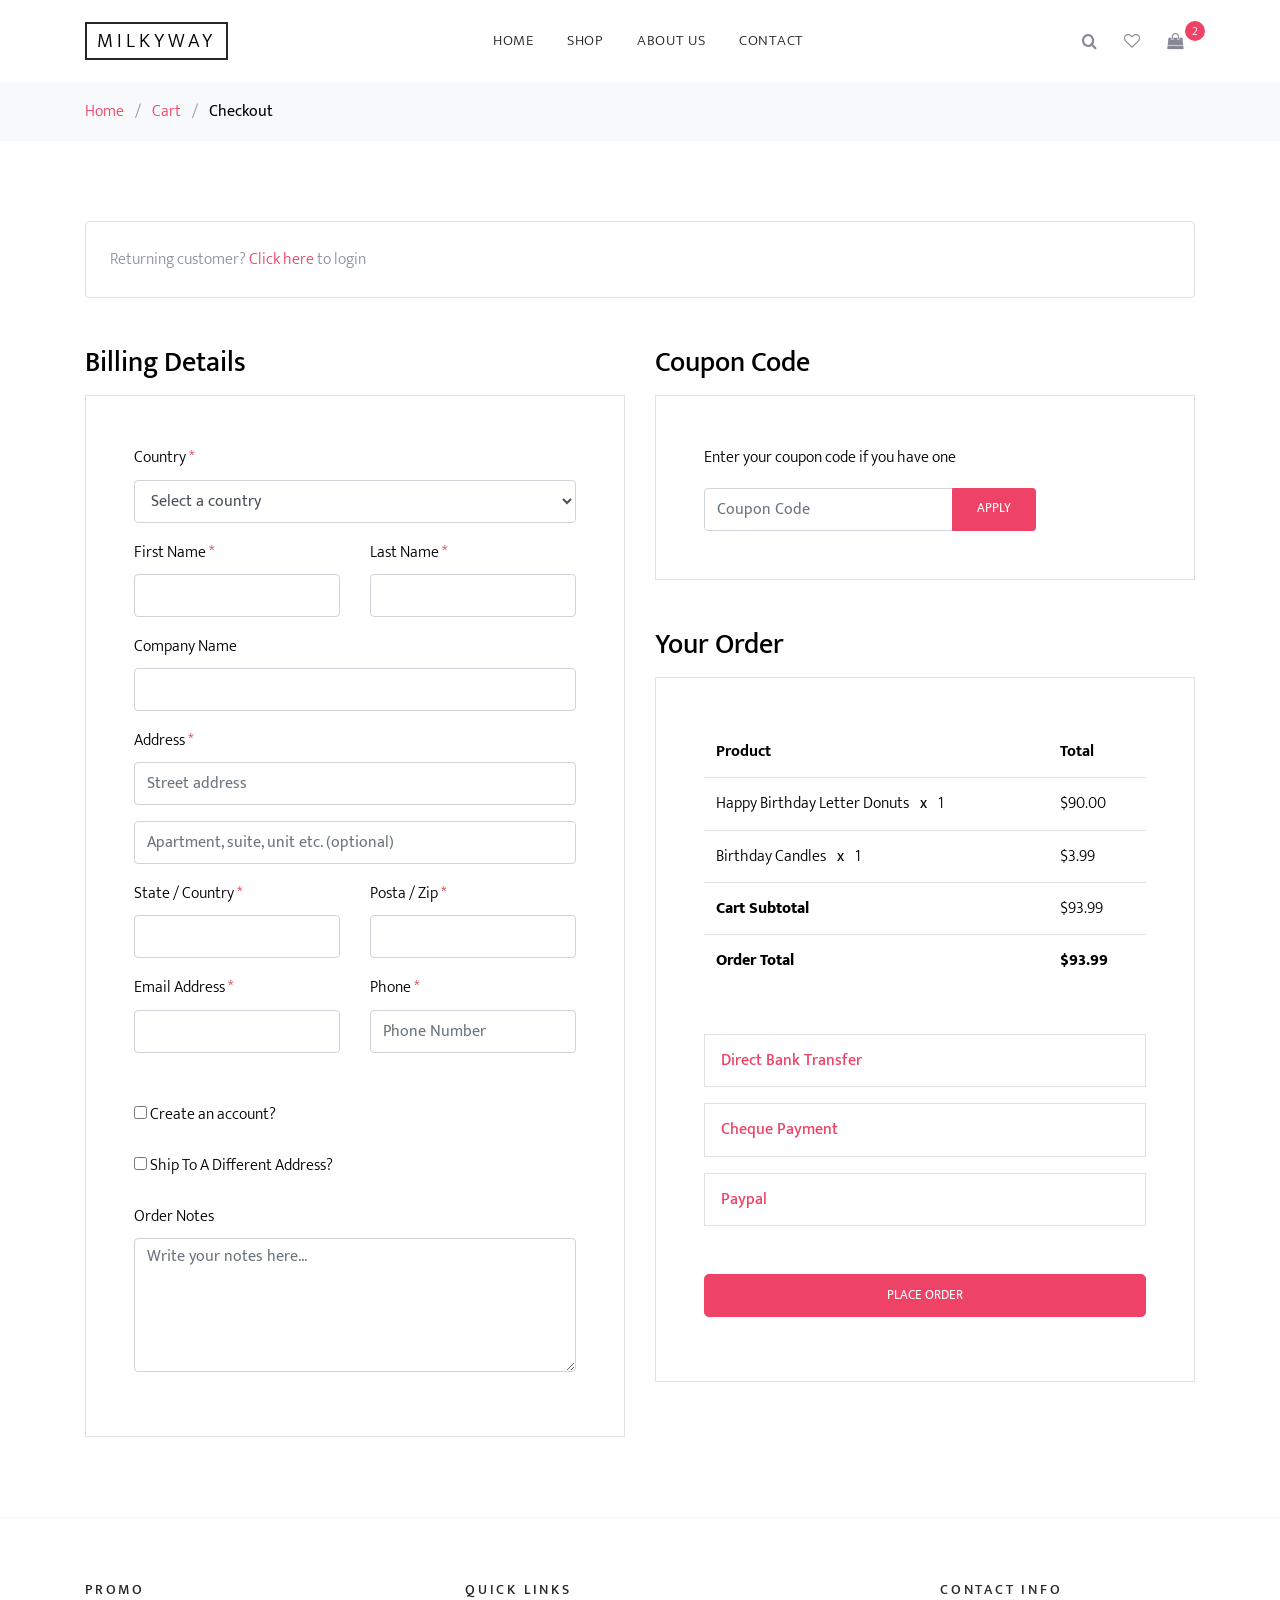
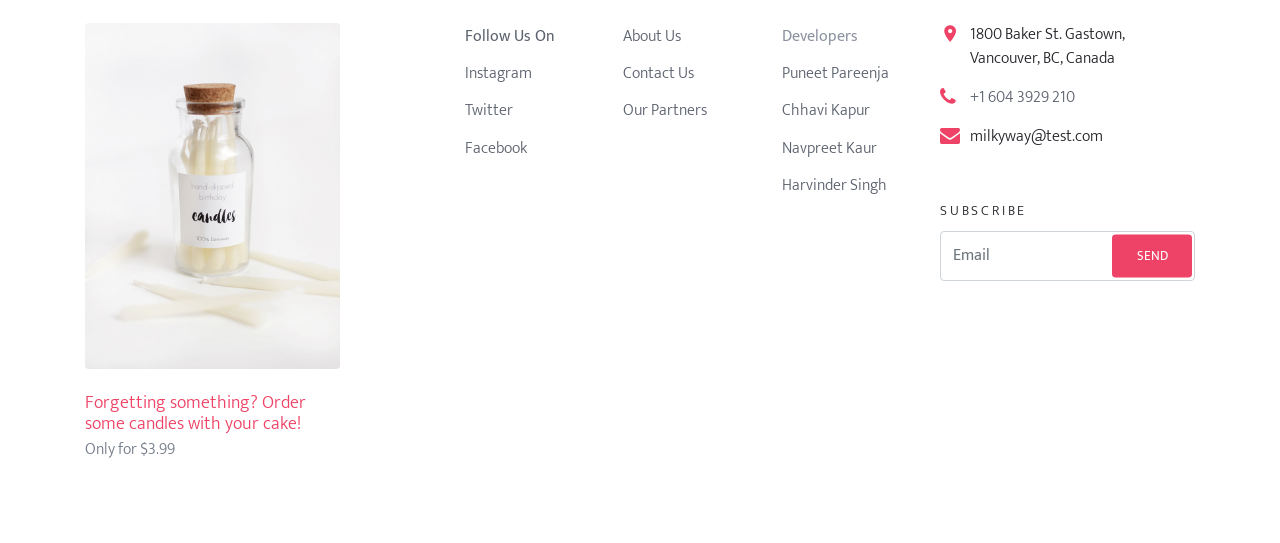
<file: src/main/resources/static/checkout.html>
<!DOCTYPE html>
<html lang="en">
  <head>
    <title>Milkway</title>
    <meta charset="utf-8">
    <meta name="viewport" content="width=device-width, initial-scale=1, shrink-to-fit=no">

    <link rel="stylesheet" href="https://fonts.googleapis.com/css?family=Mukta:300,400,700"> 
    <link rel="stylesheet" href="fonts/icomoon/style.css">

    <link rel="stylesheet" href="css/bootstrap.min.css">
    <link rel="stylesheet" href="css/magnific-popup.css">
    <link rel="stylesheet" href="css/jquery-ui.css">
    <link rel="stylesheet" href="css/owl.carousel.min.css">
    <link rel="stylesheet" href="css/owl.theme.default.min.css">


    <link rel="stylesheet" href="css/aos.css">

    <link rel="stylesheet" href="css/style.css">
    
  </head>
  <body>

  <div class="site-wrap">


    <div class="site-navbar bg-white py-2">

      <div class="search-wrap">
        <div class="container">
          <a href="#" class="search-close js-search-close"><span class="icon-close2"></span></a>
          <form action="#" method="post">
            <input type="text" class="form-control" placeholder="Search keyword and hit enter...">
          </form>
        </div>
      </div>

      <div class="container">
        <div class="d-flex align-items-center justify-content-between">
          <div class="logo">
            <div class="site-logo">
              <a href="index.html" class="js-logo-clone">Milkyway</a>
            </div>
          </div>
          <div class="main-nav d-none d-lg-block">
            <nav class="site-navigation text-right text-md-center" role="navigation">
              <ul class="site-menu js-clone-nav d-none d-lg-block">
                <li>
                  <a href="index.html">Home</a>
                </li>
                <li class><a href="shop.html">Shop</a></li>
                <li><a href="about.html">About Us</a></li>
                <li><a href="contact.html">Contact</a></li>
              </ul>
            </nav>
          </div>
          <div class="icons">
            <a href="#" class="icons-btn d-inline-block js-search-open"><span class="icon-search"></span></a>
            <a href="#" class="icons-btn d-inline-block"><span class="icon-heart-o"></span></a>
            <a href="cart.html" class="icons-btn d-inline-block bag">
              <span class="icon-shopping-bag"></span>
              <span class="number">2</span>
            </a>
            <a href="#" class="site-menu-toggle js-menu-toggle ml-3 d-inline-block d-lg-none"><span class="icon-menu"></span></a>
          </div>
        </div>
      </div>
    </div>
    
    <div class="bg-light py-3">
      <div class="container">
        <div class="row">
          <div class="col-md-12 mb-0"><a href="index.html">Home</a> <span class="mx-2 mb-0">/</span> <a href="cart.html">Cart</a> <span class="mx-2 mb-0">/</span> <strong class="text-black">Checkout</strong></div>
        </div>
      </div>
    </div>

    <div class="site-section">
      <div class="container">
        <div class="row mb-5">
          <div class="col-md-12">
            <div class="border p-4 rounded" role="alert">
              Returning customer? <a href="#">Click here</a> to login
            </div>
          </div>
        </div>
        <div class="row">
          <div class="col-md-6 mb-5 mb-md-0">
            <h2 class="h3 mb-3 text-black">Billing Details</h2>
            <div class="p-3 p-lg-5 border">
              <div class="form-group">
                <label for="c_country" class="text-black">Country <span class="text-danger">*</span></label>
                <select id="c_country" class="form-control">
                  <option value="1">Select a country</option>    
                  <option value="2">Canada</option>
                  <option value="3">USA</option>
                </select>
              </div>
              <div class="form-group row">
                <div class="col-md-6">
                  <label for="c_fname" class="text-black">First Name <span class="text-danger">*</span></label>
                  <input type="text" class="form-control" id="c_fname" name="c_fname">
                </div>
                <div class="col-md-6">
                  <label for="c_lname" class="text-black">Last Name <span class="text-danger">*</span></label>
                  <input type="text" class="form-control" id="c_lname" name="c_lname">
                </div>
              </div>

              <div class="form-group row">
                <div class="col-md-12">
                  <label for="c_companyname" class="text-black">Company Name </label>
                  <input type="text" class="form-control" id="c_companyname" name="c_companyname">
                </div>
              </div>

              <div class="form-group row">
                <div class="col-md-12">
                  <label for="c_address" class="text-black">Address <span class="text-danger">*</span></label>
                  <input type="text" class="form-control" id="c_address" name="c_address" placeholder="Street address">
                </div>
              </div>

              <div class="form-group">
                <input type="text" class="form-control" placeholder="Apartment, suite, unit etc. (optional)">
              </div>

              <div class="form-group row">
                <div class="col-md-6">
                  <label for="c_state_country" class="text-black">State / Country <span class="text-danger">*</span></label>
                  <input type="text" class="form-control" id="c_state_country" name="c_state_country">
                </div>
                <div class="col-md-6">
                  <label for="c_postal_zip" class="text-black">Posta / Zip <span class="text-danger">*</span></label>
                  <input type="text" class="form-control" id="c_postal_zip" name="c_postal_zip">
                </div>
              </div>

              <div class="form-group row mb-5">
                <div class="col-md-6">
                  <label for="c_email_address" class="text-black">Email Address <span class="text-danger">*</span></label>
                  <input type="text" class="form-control" id="c_email_address" name="c_email_address">
                </div>
                <div class="col-md-6">
                  <label for="c_phone" class="text-black">Phone <span class="text-danger">*</span></label>
                  <input type="text" class="form-control" id="c_phone" name="c_phone" placeholder="Phone Number">
                </div>
              </div>

              <div class="form-group">
                <label for="c_create_account" class="text-black" data-toggle="collapse" href="#create_an_account" role="button" aria-expanded="false" aria-controls="create_an_account"><input type="checkbox" value="1" id="c_create_account"> Create an account?</label>
                <div class="collapse" id="create_an_account">
                  <div class="py-2">
                    <p class="mb-3">Create an account by entering the information below. If you are a returning customer please login at the top of the page.</p>
                    <div class="form-group">
                      <label for="c_account_password" class="text-black">Account Password</label>
                      <input type="email" class="form-control" id="c_account_password" name="c_account_password" placeholder="">
                    </div>
                  </div>
                </div>
              </div>


              <div class="form-group">
                <label for="c_ship_different_address" class="text-black" data-toggle="collapse" href="#ship_different_address" role="button" aria-expanded="false" aria-controls="ship_different_address"><input type="checkbox" value="1" id="c_ship_different_address"> Ship To A Different Address?</label>
                <div class="collapse" id="ship_different_address">
                  <div class="py-2">

                    <div class="form-group">
                      <label for="c_diff_country" class="text-black">Country <span class="text-danger">*</span></label>
                      <select id="c_diff_country" class="form-control">
                        <option value="1">Select a country</option>    
                        <option value="2">Canada</option>
                        <option value="3">USA</option>
                      </select>
                    </div>

                    <div class="form-group row">
                      <div class="col-md-6">
                        <label for="c_diff_fname" class="text-black">First Name <span class="text-danger">*</span></label>
                        <input type="text" class="form-control" id="c_diff_fname" name="c_diff_fname">
                      </div>
                      <div class="col-md-6">
                        <label for="c_diff_lname" class="text-black">Last Name <span class="text-danger">*</span></label>
                        <input type="text" class="form-control" id="c_diff_lname" name="c_diff_lname">
                      </div>
                    </div>

                    <div class="form-group row">
                      <div class="col-md-12">
                        <label for="c_diff_companyname" class="text-black">Company Name </label>
                        <input type="text" class="form-control" id="c_diff_companyname" name="c_diff_companyname">
                      </div>
                    </div>

                    <div class="form-group row">
                      <div class="col-md-12">
                        <label for="c_diff_address" class="text-black">Address <span class="text-danger">*</span></label>
                        <input type="text" class="form-control" id="c_diff_address" name="c_diff_address" placeholder="Street address">
                      </div>
                    </div>

                    <div class="form-group">
                      <input type="text" class="form-control" placeholder="Apartment, suite, unit etc. (optional)">
                    </div>

                    <div class="form-group row">
                      <div class="col-md-6">
                        <label for="c_diff_state_country" class="text-black">State / Country <span class="text-danger">*</span></label>
                        <input type="text" class="form-control" id="c_diff_state_country" name="c_diff_state_country">
                      </div>
                      <div class="col-md-6">
                        <label for="c_diff_postal_zip" class="text-black">Posta / Zip <span class="text-danger">*</span></label>
                        <input type="text" class="form-control" id="c_diff_postal_zip" name="c_diff_postal_zip">
                      </div>
                    </div>

                    <div class="form-group row mb-5">
                      <div class="col-md-6">
                        <label for="c_diff_email_address" class="text-black">Email Address <span class="text-danger">*</span></label>
                        <input type="text" class="form-control" id="c_diff_email_address" name="c_diff_email_address">
                      </div>
                      <div class="col-md-6">
                        <label for="c_diff_phone" class="text-black">Phone <span class="text-danger">*</span></label>
                        <input type="text" class="form-control" id="c_diff_phone" name="c_diff_phone" placeholder="Phone Number">
                      </div>
                    </div>

                  </div>

                </div>
              </div>

              <div class="form-group">
                <label for="c_order_notes" class="text-black">Order Notes</label>
                <textarea name="c_order_notes" id="c_order_notes" cols="30" rows="5" class="form-control" placeholder="Write your notes here..."></textarea>
              </div>

            </div>
          </div>
          <div class="col-md-6">

            <div class="row mb-5">
              <div class="col-md-12">
                <h2 class="h3 mb-3 text-black">Coupon Code</h2>
                <div class="p-3 p-lg-5 border">
                  
                  <label for="c_code" class="text-black mb-3">Enter your coupon code if you have one</label>
                  <div class="input-group w-75">
                    <input type="text" class="form-control" id="c_code" placeholder="Coupon Code" aria-label="Coupon Code" aria-describedby="button-addon2">
                    <div class="input-group-append">
                      <button class="btn btn-primary btn-sm px-4" type="button" id="button-addon2">Apply</button>
                    </div>
                  </div>

                </div>
              </div>
            </div>
            
            <div class="row mb-5">
              <div class="col-md-12">
                <h2 class="h3 mb-3 text-black">Your Order</h2>
                <div class="p-3 p-lg-5 border">
                  <table class="table site-block-order-table mb-5">
                    <thead>
                      <th>Product</th>
                      <th>Total</th>
                    </thead>
                    <tbody>
                      <tr>
                        <td>Happy Birthday Letter Donuts <strong class="mx-2">x</strong> 1</td>
                        <td>$90.00</td>
                      </tr>
                      <tr>
                        <td>Birthday Candles <strong class="mx-2">x</strong>   1</td>
                        <td>$3.99</td>
                      </tr>
                      <tr>
                        <td class="text-black font-weight-bold"><strong>Cart Subtotal</strong></td>
                        <td class="text-black">$93.99</td>
                      </tr>
                      <tr>
                        <td class="text-black font-weight-bold"><strong>Order Total</strong></td>
                        <td class="text-black font-weight-bold"><strong>$93.99</strong></td>
                      </tr>
                    </tbody>
                  </table>

                  <div class="border p-3 mb-3">
                    <h3 class="h6 mb-0"><a class="d-block" data-toggle="collapse" href="#collapsebank" role="button" aria-expanded="false" aria-controls="collapsebank">Direct Bank Transfer</a></h3>

                    <div class="collapse" id="collapsebank">
                      <div class="py-2">
                        <p class="mb-0">Make your payment directly into our bank account. Please use your Order ID as the payment reference. Your order won’t be shipped until the funds have cleared in our account.</p>
                      </div>
                    </div>
                  </div>

                  <div class="border p-3 mb-3">
                    <h3 class="h6 mb-0"><a class="d-block" data-toggle="collapse" href="#collapsecheque" role="button" aria-expanded="false" aria-controls="collapsecheque">Cheque Payment</a></h3>

                    <div class="collapse" id="collapsecheque">
                      <div class="py-2">
                        <p class="mb-0">Make your payment directly into our bank account. Please use your Order ID as the payment reference. Your order won’t be shipped until the funds have cleared in our account.</p>
                      </div>
                    </div>
                  </div>

                  <div class="border p-3 mb-5">
                    <h3 class="h6 mb-0"><a class="d-block" data-toggle="collapse" href="#collapsepaypal" role="button" aria-expanded="false" aria-controls="collapsepaypal">Paypal</a></h3>

                    <div class="collapse" id="collapsepaypal">
                      <div class="py-2">
                        <p class="mb-0">Make your payment directly into our bank account. Please use your Order ID as the payment reference. Your order won’t be shipped until the funds have cleared in our account.</p>
                      </div>
                    </div>
                  </div>

                  <div class="form-group">
                    <button class="btn btn-primary btn-lg btn-block" onclick="window.location='thankyou.html'">Place Order</button>
                  </div>

                </div>
              </div>
            </div>

          </div>
        </div>
        <!-- </form> -->
      </div>
    </div>

    <footer class="site-footer custom-border-top">
      <div class="container">
        <div class="row">
          <div class="col-md-6 col-lg-3 mb-4 mb-lg-0">
            <h3 class="footer-heading mb-4">Promo</h3>
            <a href="#" class="block-6">
              <img src="images/candles.jpg" alt="Image placeholder" class="img-fluid rounded mb-4">
              <h3 class="font-weight-light  mb-0">Forgetting something? Order some candles with your cake!</h3>
              <p>Only for $3.99</p>
            </a>
          </div>
          <div class="col-lg-5 ml-auto mb-5 mb-lg-0">
            <div class="row">
              <div class="col-md-12">
                <h3 class="footer-heading mb-4">Quick Links</h3>
              </div>
              <div class="col-md-6 col-lg-4">
                <ul class="list-unstyled">
                  <li><a href="#"><b>Follow Us On</b></a></li>
                  <li><a href="#">Instagram</a></li>
                  <li><a href="#">Twitter</a></li>
                  <li><a href="#">Facebook</a></li>
                </ul>
              </div>
              <div class="col-md-6 col-lg-4">
                <ul class="list-unstyled">
                  <li><a href="#">About Us</a></li>
                  <li><a href="#">Contact Us</a></li>
                  <li><a href="#">Our Partners</a></li>
                </ul>
              </div>
              <div class="col-md-6 col-lg-4">
                <ul class="list-unstyled">
                  <li><a href="#"></a><b>Developers</b></li>
                  <li><a href="#">Puneet Pareenja</a></li>
                  <li><a href="#">Chhavi Kapur</a></li>
                  <li><a href="#">Navpreet Kaur</a></li>
                  <li><a href="#">Harvinder Singh</a></li>
                </ul>
              </div>
            </div>
          </div>

          <div class="col-md-6 col-lg-3">
            <div class="block-5 mb-5">
              <h3 class="footer-heading mb-4">Contact Info</h3>
              <ul class="list-unstyled">
                <li class="address">1800 Baker St. Gastown, Vancouver, BC, Canada</li>
                <li class="phone"><a href="tel://60423929210">+1 604 3929 210</a></li>
                <li class="email">milkyway@test.com</li>
              </ul>
            </div>

            <div class="block-7">
              <form action="#" method="post">
                <label for="email_subscribe" class="footer-heading">Subscribe</label>
                <div class="form-group">
                  <input type="text" class="form-control py-4" id="email_subscribe" placeholder="Email">
                  <input type="submit" class="btn btn-sm btn-primary" value="Send">
                </div>
              </form>
            </div>
          </div>
        </div>
      </div>
    </footer>
  </div>

  <script src="js/jquery-3.3.1.min.js"></script>
  <script src="js/jquery-ui.js"></script>
  <script src="js/popper.min.js"></script>
  <script src="js/bootstrap.min.js"></script>
  <script src="js/owl.carousel.min.js"></script>
  <script src="js/jquery.magnific-popup.min.js"></script>
  <script src="js/aos.js"></script>

  <script src="js/main.js"></script>
    
  </body>
</html>
</file>
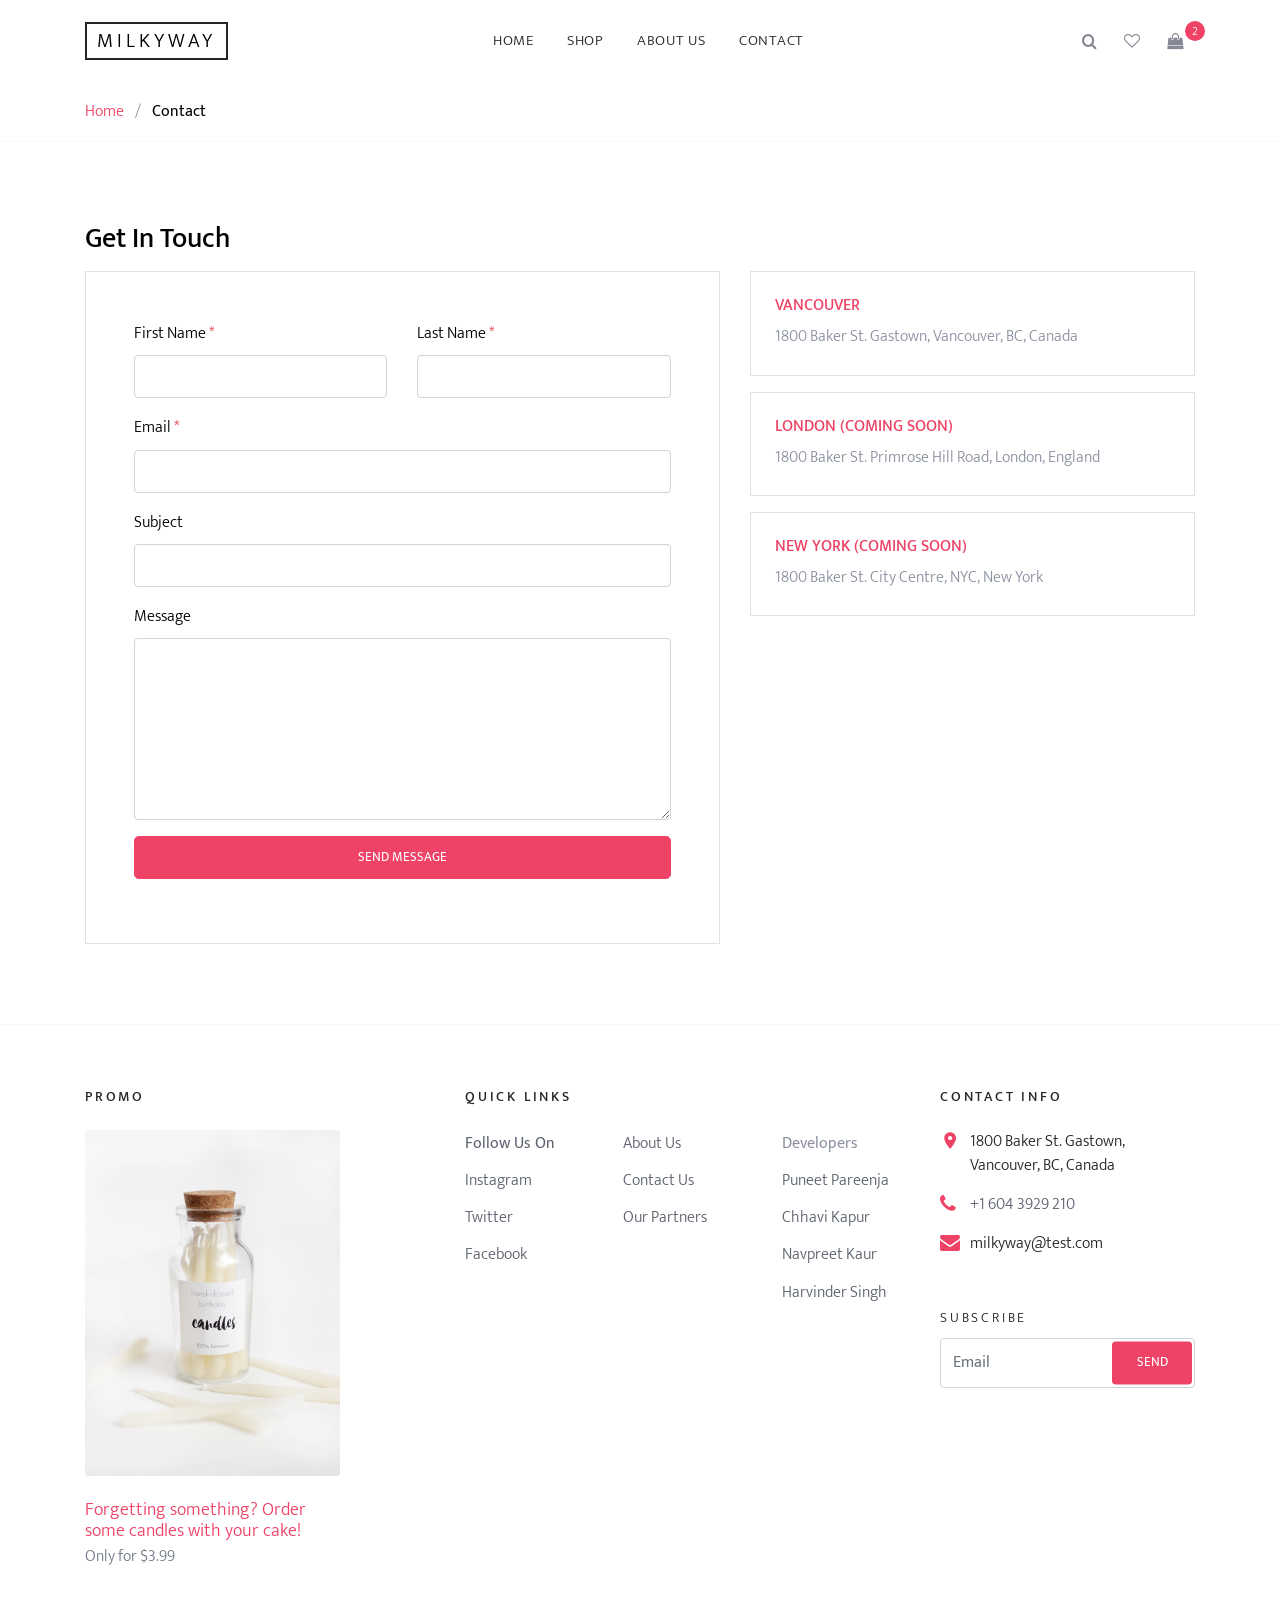
<file: src/main/resources/static/contact.html>
<!DOCTYPE html>
<html lang="en">
  <head>
    <title>ShopMax &mdash; Colorlib e-Commerce Template</title>
    <meta charset="utf-8">
    <meta name="viewport" content="width=device-width, initial-scale=1, shrink-to-fit=no">

    <link rel="stylesheet" href="https://fonts.googleapis.com/css?family=Mukta:300,400,700"> 
    <link rel="stylesheet" href="fonts/icomoon/style.css">

    <link rel="stylesheet" href="css/bootstrap.min.css">
    <link rel="stylesheet" href="css/magnific-popup.css">
    <link rel="stylesheet" href="css/jquery-ui.css">
    <link rel="stylesheet" href="css/owl.carousel.min.css">
    <link rel="stylesheet" href="css/owl.theme.default.min.css">


    <link rel="stylesheet" href="css/aos.css">

    <link rel="stylesheet" href="css/style.css">
    
  </head>
  <body>

  <div class="site-wrap">


    <div class="site-navbar bg-white py-2">

      <div class="search-wrap">
        <div class="container">
          <a href="#" class="search-close js-search-close"><span class="icon-close2"></span></a>
          <form action="#" method="post">
            <input type="text" class="form-control" placeholder="Search keyword and hit enter...">
          </form>
        </div>
      </div>

      <div class="container">
        <div class="d-flex align-items-center justify-content-between">
          <div class="logo">
            <div class="site-logo">
              <a href="index.html" class="js-logo-clone">Milkyway</a>
            </div>
          </div>
          <div class="main-nav d-none d-lg-block">
            <nav class="site-navigation text-right text-md-center" role="navigation">
              <ul class="site-menu js-clone-nav d-none d-lg-block">
                <li>
                  <a href="index.html">Home</a>
                </li>
                <li class><a href="shop.html">Shop</a></li>
                <li><a href="about.html">About Us</a></li>
                <li><a class ="active" href="contact.html">Contact</a></li>
              </ul>
            </nav>
          </div>
          <div class="icons">
            <a href="#" class="icons-btn d-inline-block js-search-open"><span class="icon-search"></span></a>
            <a href="#" class="icons-btn d-inline-block"><span class="icon-heart-o"></span></a>
            <a href="cart.html" class="icons-btn d-inline-block bag">
              <span class="icon-shopping-bag"></span>
              <span class="number">2</span>
            </a>
            <a href="#" class="site-menu-toggle js-menu-toggle ml-3 d-inline-block d-lg-none"><span class="icon-menu"></span></a>
          </div>
        </div>
      </div>
    </div>

    <div class="custom-border-bottom py-3">
      <div class="container">
        <div class="row">
          <div class="col-md-12 mb-0"><a href="index.html">Home</a> <span class="mx-2 mb-0">/</span> <strong class="text-black">Contact</strong></div>
        </div>
      </div>
    </div>


    <div class="site-section">
      <div class="container">
        <div class="row">
          <div class="col-md-12">
            <h2 class="h3 mb-3 text-black">Get In Touch</h2>
          </div>
          <div class="col-md-7">

            <form action="#" method="post">
              
              <div class="p-3 p-lg-5 border">
                <div class="form-group row">
                  <div class="col-md-6">
                    <label for="c_fname" class="text-black">First Name <span class="text-danger">*</span></label>
                    <input type="text" class="form-control" id="c_fname" name="c_fname">
                  </div>
                  <div class="col-md-6">
                    <label for="c_lname" class="text-black">Last Name <span class="text-danger">*</span></label>
                    <input type="text" class="form-control" id="c_lname" name="c_lname">
                  </div>
                </div>
                <div class="form-group row">
                  <div class="col-md-12">
                    <label for="c_email" class="text-black">Email <span class="text-danger">*</span></label>
                    <input type="email" class="form-control" id="c_email" name="c_email" placeholder="">
                  </div>
                </div>
                <div class="form-group row">
                  <div class="col-md-12">
                    <label for="c_subject" class="text-black">Subject </label>
                    <input type="text" class="form-control" id="c_subject" name="c_subject">
                  </div>
                </div>

                <div class="form-group row">
                  <div class="col-md-12">
                    <label for="c_message" class="text-black">Message </label>
                    <textarea name="c_message" id="c_message" cols="30" rows="7" class="form-control"></textarea>
                  </div>
                </div>
                <div class="form-group row">
                  <div class="col-lg-12">
                    <input type="submit" class="btn btn-primary btn-lg btn-block" value="Send Message">
                  </div>
                </div>
              </div>
            </form>
          </div>
          <div class="col-md-5 ml-auto">
            <div class="p-4 border mb-3">
              <span class="d-block text-primary h6 text-uppercase">Vancouver</span>
              <p class="mb-0">1800 Baker St. Gastown, Vancouver, BC, Canada</p>
            </div>
            <div class="p-4 border mb-3">
              <span class="d-block text-primary h6 text-uppercase">London (COMING SOON)</span>
              <p class="mb-0">1800 Baker St. Primrose Hill Road, London, England</p>
            </div>
            <div class="p-4 border mb-3">
              <span class="d-block text-primary h6 text-uppercase">New York (COMING SOON)</span>
              <p class="mb-0">1800 Baker St. City Centre, NYC, New York</p>
            </div>
          </div>
        </div>
      </div>
    </div>


    <footer class="site-footer custom-border-top">
      <div class="container">
        <div class="row">
          <div class="col-md-6 col-lg-3 mb-4 mb-lg-0">
            <h3 class="footer-heading mb-4">Promo</h3>
            <a href="#" class="block-6">
              <img src="images/candles.jpg" alt="Image placeholder" class="img-fluid rounded mb-4">
              <h3 class="font-weight-light  mb-0">Forgetting something? Order some candles with your cake!</h3>
              <p>Only for $3.99</p>
            </a>
          </div>
          <div class="col-lg-5 ml-auto mb-5 mb-lg-0">
            <div class="row">
              <div class="col-md-12">
                <h3 class="footer-heading mb-4">Quick Links</h3>
              </div>
              <div class="col-md-6 col-lg-4">
                <ul class="list-unstyled">
                  <li><a href="#"><b>Follow Us On</b></a></li>
                  <li><a href="#">Instagram</a></li>
                  <li><a href="#">Twitter</a></li>
                  <li><a href="#">Facebook</a></li>
                </ul>
              </div>
              <div class="col-md-6 col-lg-4">
                <ul class="list-unstyled">
                  <li><a href="#">About Us</a></li>
                  <li><a href="#">Contact Us</a></li>
                  <li><a href="#">Our Partners</a></li>
                </ul>
              </div>
              <div class="col-md-6 col-lg-4">
                <ul class="list-unstyled">
                  <li><a href="#"></a><b>Developers</b></li>
                  <li><a href="#">Puneet Pareenja</a></li>
                  <li><a href="#">Chhavi Kapur</a></li>
                  <li><a href="#">Navpreet Kaur</a></li>
                  <li><a href="#">Harvinder Singh</a></li>
                </ul>
              </div>
            </div>
          </div>

          <div class="col-md-6 col-lg-3">
            <div class="block-5 mb-5">
              <h3 class="footer-heading mb-4">Contact Info</h3>
              <ul class="list-unstyled">
                <li class="address">1800 Baker St. Gastown, Vancouver, BC, Canada</li>
                <li class="phone"><a href="tel://60423929210">+1 604 3929 210</a></li>
                <li class="email">milkyway@test.com</li>
              </ul>
            </div>

            <div class="block-7">
              <form action="#" method="post">
                <label for="email_subscribe" class="footer-heading">Subscribe</label>
                <div class="form-group">
                  <input type="text" class="form-control py-4" id="email_subscribe" placeholder="Email">
                  <input type="submit" class="btn btn-sm btn-primary" value="Send">
                </div>
              </form>
            </div>
          </div>
        </div>
      </div>
    </footer>
  </div>

  <script src="js/jquery-3.3.1.min.js"></script>
  <script src="js/jquery-ui.js"></script>
  <script src="js/popper.min.js"></script>
  <script src="js/bootstrap.min.js"></script>
  <script src="js/owl.carousel.min.js"></script>
  <script src="js/jquery.magnific-popup.min.js"></script>
  <script src="js/aos.js"></script>

  <script src="js/main.js"></script>
    
  </body>
</html>
</file>
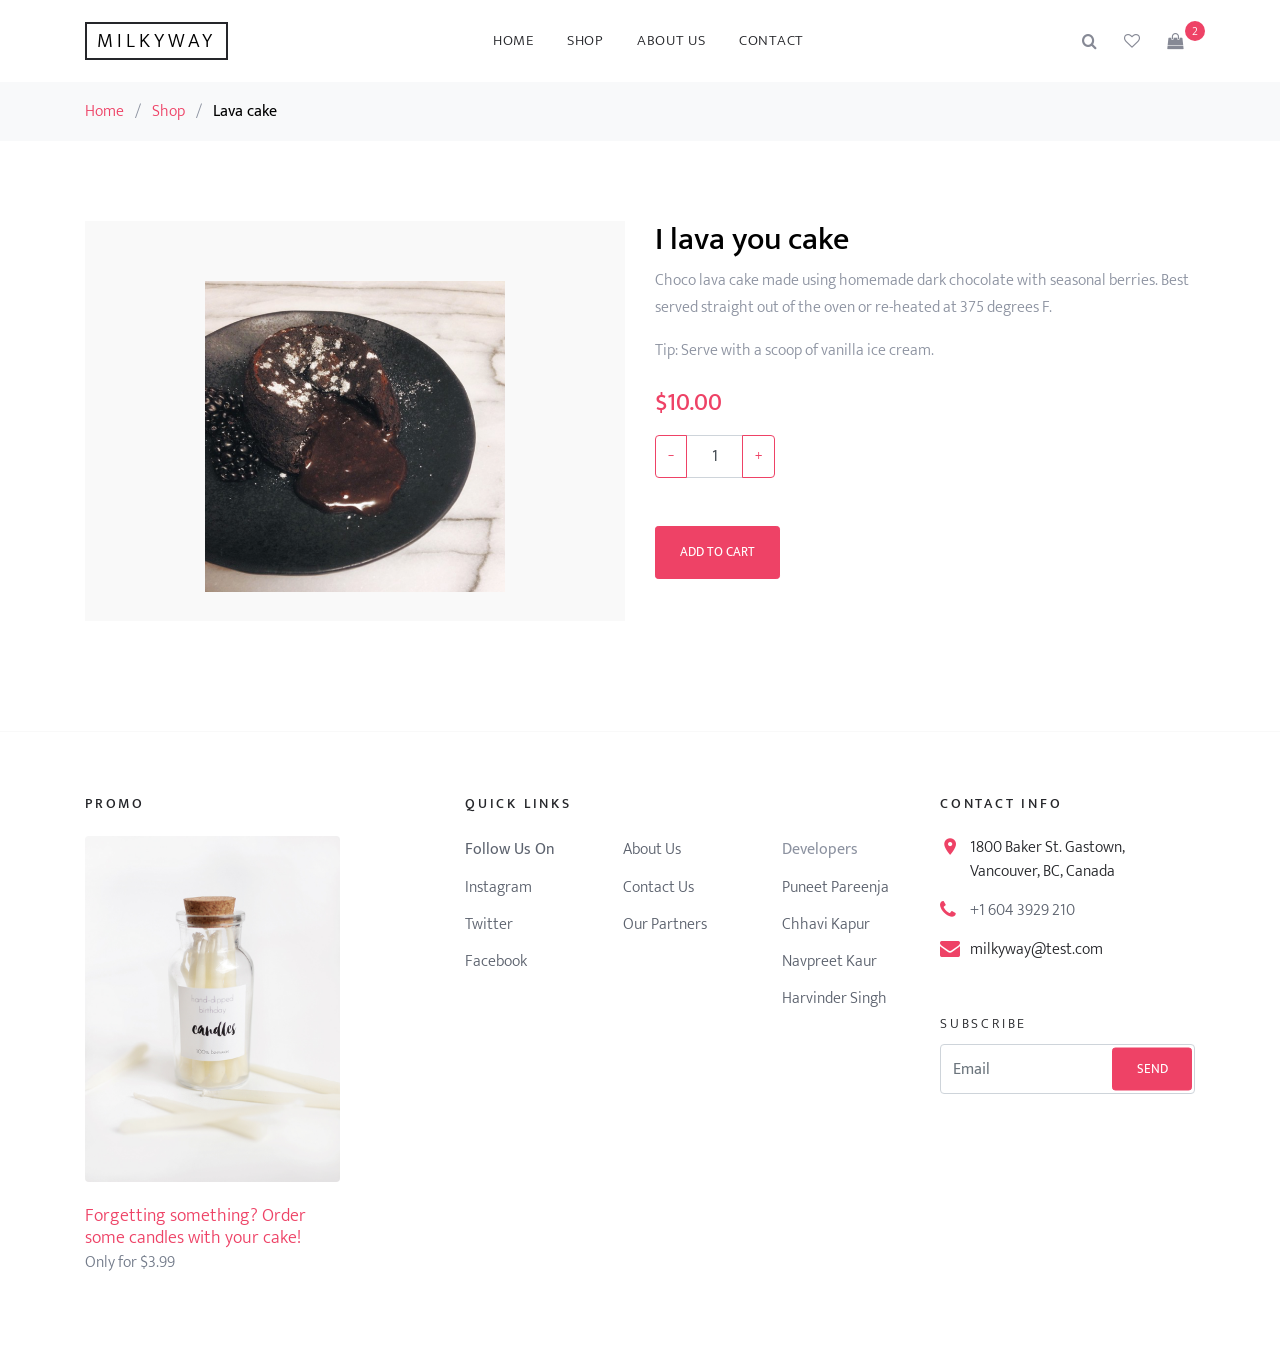
<file: src/main/resources/static/shop-single.html>
<!DOCTYPE html>
<html lang="en">
  <head>
    <title>Milkyway</title>
    <meta charset="utf-8">
    <meta name="viewport" content="width=device-width, initial-scale=1, shrink-to-fit=no">
    <link rel="stylesheet" href="https://fonts.googleapis.com/css?family=Mukta:300,400,700"> 
    <link rel="stylesheet" href="fonts/icomoon/style.css">
    <link rel="stylesheet" href="css/bootstrap.min.css">
    <link rel="stylesheet" href="css/magnific-popup.css">
    <link rel="stylesheet" href="css/jquery-ui.css">
    <link rel="stylesheet" href="css/owl.carousel.min.css">
    <link rel="stylesheet" href="css/owl.theme.default.min.css">
    <link rel="stylesheet" href="css/aos.css">
    <link rel="stylesheet" href="css/style.css">
  </head>
  <body>

  <div class="site-wrap">
    <div class="site-navbar bg-white py-2">
      <div class="search-wrap">
        <div class="container">
          <a href="#" class="search-close js-search-close"><span class="icon-close2"></span></a>
          <form action="#" method="post">
            <input type="text" class="form-control" placeholder="Search keyword and hit enter...">
          </form>
        </div>
      </div>

      <div class="container">
        <div class="d-flex align-items-center justify-content-between">
          <div class="logo">
            <div class="site-logo">
              <a href="index.html" class="js-logo-clone">Milkyway</a>
            </div>
          </div>
          <div class="main-nav d-none d-lg-block">
            <nav class="site-navigation text-right text-md-center" role="navigation">
              <ul class="site-menu js-clone-nav d-none d-lg-block">
                <li>
                  <a href="index.html">Home</a>
                </li>
                <li class><a href="shop.html">Shop</a></li>
                <li><a href="about.html">About Us</a></li>
                <li><a href="contact.html">Contact</a></li>
              </ul>
            </nav>
          </div>
          <div class="icons">
            <a href="#" class="icons-btn d-inline-block js-search-open"><span class="icon-search"></span></a>
            <a href="#" class="icons-btn d-inline-block"><span class="icon-heart-o"></span></a>
            <a href="cart.html" class="icons-btn d-inline-block bag">
              <span class="icon-shopping-bag"></span>
              <span class="number">2</span>
            </a>
            <a href="#" class="site-menu-toggle js-menu-toggle ml-3 d-inline-block d-lg-none"><span class="icon-menu"></span></a>
          </div>
        </div>
      </div>
    </div>

    <div class="bg-light py-3">
      <div class="container">
        <div class="row">
          <div class="col-md-12 mb-0"><a href="index.html">Home</a> <span class="mx-2 mb-0">/</span> <a href="shop.html">Shop</a> <span class="mx-2 mb-0">/</span> <strong class="text-black">Lava cake</strong></div>
        </div>
      </div>
    </div>  

    <div class="site-section">
      <div class="container">
        <div class="row">
          <div class="col-md-6">
            <div class="item-entry">
              <a href="#" class="product-item md-height bg-gray d-block">
                <img src="images/chocolava.png" alt="Image" class="img-fluid">
              </a>
            </div>

          </div>
          <div class="col-md-6">
            <h2 class="text-black">I lava you cake</h2>

            <p>Choco lava cake made using homemade dark chocolate with seasonal berries. Best served straight out of the oven or re-heated at 375 degrees F. </p>
            <p class="mb-4">Tip: Serve with a scoop of vanilla ice cream.</p>
            <p><strong class="text-primary h4">$10.00</strong></p>

            <div class="mb-5">
              <div class="input-group mb-3" style="max-width: 120px;">
              <div class="input-group-prepend">
                <button class="btn btn-outline-primary js-btn-minus" type="button">&minus;</button>
              </div>
              <input type="text" class="form-control text-center" value="1" placeholder="" aria-label="Example text with button addon" aria-describedby="button-addon1">
              <div class="input-group-append">
                <button class="btn btn-outline-primary js-btn-plus" type="button">&plus;</button>
              </div>
            </div>

            </div>
            <p><a href="cart.html" class="buy-now btn btn-sm height-auto px-4 py-3 btn-primary">Add To Cart</a></p>

          </div>
        </div>
      </div>
    </div>

    <footer class="site-footer custom-border-top">
      <div class="container">
        <div class="row">
          <div class="col-md-6 col-lg-3 mb-4 mb-lg-0">
            <h3 class="footer-heading mb-4">Promo</h3>
            <a href="#" class="block-6">
              <img src="images/candles.jpg" alt="Image placeholder" class="img-fluid rounded mb-4">
              <h3 class="font-weight-light  mb-0">Forgetting something? Order some candles with your cake!</h3>
              <p>Only for $3.99</p>
            </a>
          </div>
          <div class="col-lg-5 ml-auto mb-5 mb-lg-0">
            <div class="row">
              <div class="col-md-12">
                <h3 class="footer-heading mb-4">Quick Links</h3>
              </div>
              <div class="col-md-6 col-lg-4">
                <ul class="list-unstyled">
                  <li><a href="#"><b>Follow Us On</b></a></li>
                  <li><a href="#">Instagram</a></li>
                  <li><a href="#">Twitter</a></li>
                  <li><a href="#">Facebook</a></li>
                </ul>
              </div>
              <div class="col-md-6 col-lg-4">
                <ul class="list-unstyled">
                  <li><a href="#">About Us</a></li>
                  <li><a href="#">Contact Us</a></li>
                  <li><a href="#">Our Partners</a></li>
                </ul>
              </div>
              <div class="col-md-6 col-lg-4">
                <ul class="list-unstyled">
                  <li><a href="#"></a><b>Developers</b></li>
                  <li><a href="#">Puneet Pareenja</a></li>
                  <li><a href="#">Chhavi Kapur</a></li>
                  <li><a href="#">Navpreet Kaur</a></li>
                  <li><a href="#">Harvinder Singh</a></li>

                </ul>
              </div>
            </div>
          </div>

          <div class="col-md-6 col-lg-3">
            <div class="block-5 mb-5">
              <h3 class="footer-heading mb-4">Contact Info</h3>
              <ul class="list-unstyled">
                <li class="address">1800 Baker St. Gastown, Vancouver, BC, Canada</li>
                <li class="phone"><a href="tel://60423929210">+1 604 3929 210</a></li>
                <li class="email">milkyway@test.com</li>
              </ul>
            </div>

            <div class="block-7">
              <form action="#" method="post">
                <label for="email_subscribe" class="footer-heading">Subscribe</label>
                <div class="form-group">
                  <input type="text" class="form-control py-4" id="email_subscribe" placeholder="Email">
                  <input type="submit" class="btn btn-sm btn-primary" value="Send">
                </div>
              </form>
            </div>
          </div>
        </div>
      </div>
    </footer>
  </div>

  <script src="js/jquery-3.3.1.min.js"></script>
  <script src="js/jquery-ui.js"></script>
  <script src="js/popper.min.js"></script>
  <script src="js/bootstrap.min.js"></script>
  <script src="js/owl.carousel.min.js"></script>
  <script src="js/jquery.magnific-popup.min.js"></script>
  <script src="js/aos.js"></script>

  <script src="js/main.js"></script>
    
  </body>
</html>
</file>
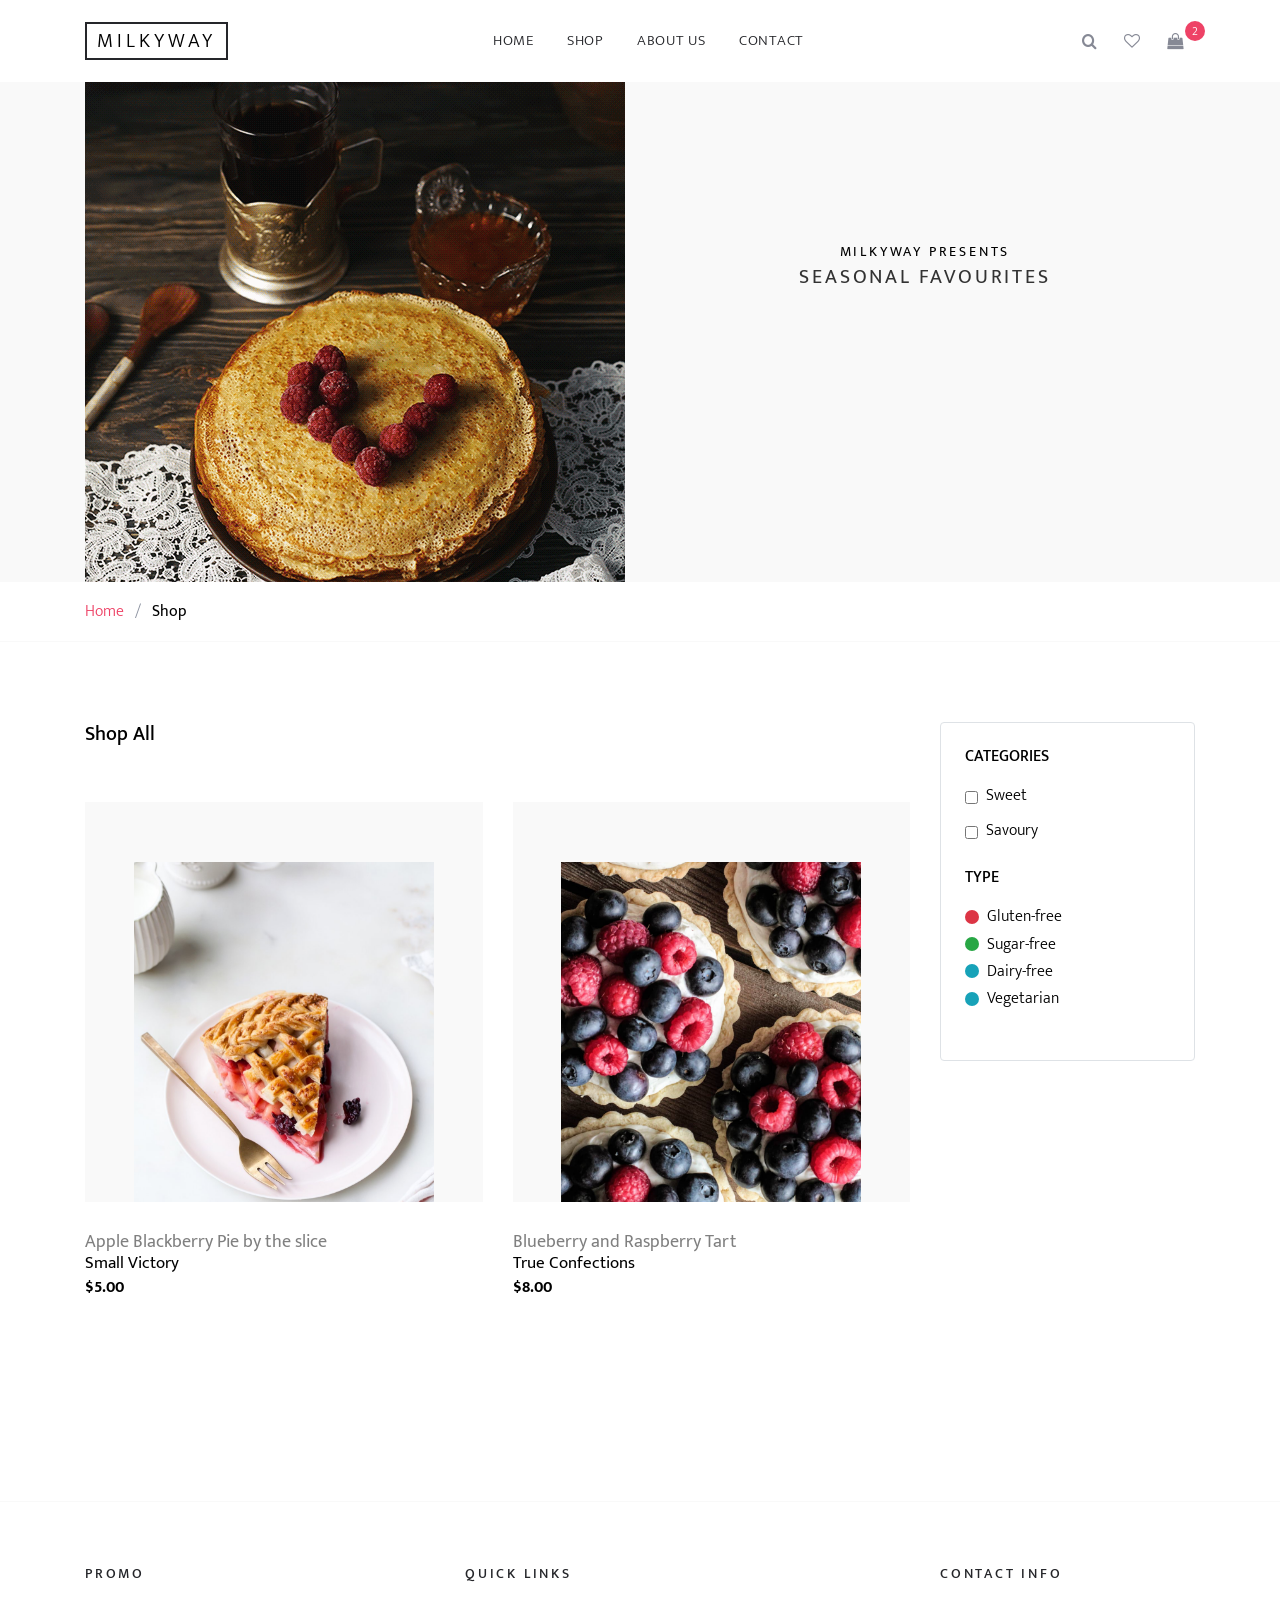
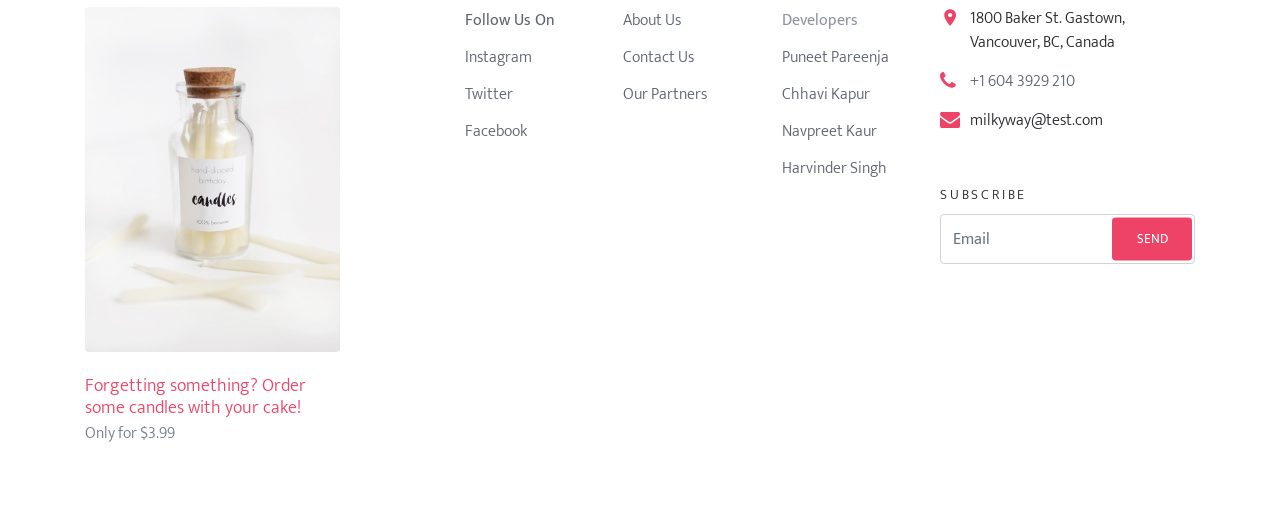
<file: src/main/resources/static/shop.html>
<!DOCTYPE html>
<html lang="en">
  <head>
    <title>Milkyway</title>
    <meta charset="utf-8">
    <meta name="viewport" content="width=device-width, initial-scale=1, shrink-to-fit=no">

    <link rel="stylesheet" href="https://fonts.googleapis.com/css?family=Mukta:300,400,700"> 
    <link rel="stylesheet" href="fonts/icomoon/style.css">
    <link rel="stylesheet" href="css/bootstrap.min.css">
    <link rel="stylesheet" href="css/magnific-popup.css">
    <link rel="stylesheet" href="css/jquery-ui.css">
    <link rel="stylesheet" href="css/owl.carousel.min.css">
    <link rel="stylesheet" href="css/owl.theme.default.min.css">
    <link rel="stylesheet" href="css/aos.css">
    <link rel="stylesheet" href="css/style.css">
    
  </head>
  <body>

  <div class="site-wrap">


    <div class="site-navbar bg-white py-2">

      <div class="search-wrap">
        <div class="container">
          <a href="#" class="search-close js-search-close"><span class="icon-close2"></span></a>
          <form action="#" method="post">
            <input type="text" class="form-control" placeholder="Search keyword and hit enter...">
          </form>
        </div>
      </div>

      <div class="container">
        <div class="d-flex align-items-center justify-content-between">
          <div class="logo">
            <div class="site-logo">
              <a href="index.html" class="js-logo-clone">Milkyway</a>
            </div>
          </div>
          <div class="main-nav d-none d-lg-block">
            <nav class="site-navigation text-right text-md-center" role="navigation">
              <ul class="site-menu js-clone-nav d-none d-lg-block">
                <li>
                  <a href="index.html">Home</a>
                </li>
                <li class><a href="shop.html">Shop</a></li>
                <li><a href="about.html">About Us</a></li>
                <li><a href="contact.html">Contact</a></li>
              </ul>
            </nav>
          </div>
          <div class="icons">
            <a href="#" class="icons-btn d-inline-block js-search-open"><span class="icon-search"></span></a>
            <a href="#" class="icons-btn d-inline-block"><span class="icon-heart-o"></span></a>
            <a href="cart.html" class="icons-btn d-inline-block bag">
              <span class="icon-shopping-bag"></span>
              <span class="number">2</span>
            </a>
            <a href="#" class="site-menu-toggle js-menu-toggle ml-3 d-inline-block d-lg-none"><span class="icon-menu"></span></a>
          </div>
        </div>
      </div>
    </div>
    
    <div class="site-blocks-cover inner-page" data-aos="fade">
      <div class="container">
        <div class="row">
          <div class="col-md-6 ml-auto order-md-2 align-self-start">
            <div class="site-block-cover-content">
            <h2 class="sub-title">Milkyway Presents
            <p>Seasonal Favourites</h2>
            </div>
          </div>
          <div class="col-md-6 order-1 align-self-end">
            <img src="images/heart.gif" alt="Image" class="img-fluid">
          </div>
        </div>
      </div>
    </div>

    <div class="custom-border-bottom py-3">
      <div class="container">
        <div class="row">
          <div class="col-md-12 mb-0"><a href="index.html">Home</a> <span class="mx-2 mb-0">/</span> <strong class="text-black">Shop</strong></div>
        </div>
      </div>
    </div>


    <div class="site-section">
      <div class="container">

        <div class="row mb-5">
          <div class="col-md-9 order-1">

            <div class="row align">
              <div class="col-md-12 mb-5">
                <div class="float-md-left"><h2 class="text-black h5">Shop All</h2></div>
              </div>
            </div>
            <div class="row mb-5">

              <div class="col-lg-6 col-md-6 item-entry mb-4">
                <a href="#" class="product-item md-height bg-gray d-block">
                  <img src="images/apple.png" alt="Image" class="img-fluid">
                </a>
                <h2 class="item-title"><a href="#">Apple Blackberry Pie by the slice</a></h2>
                <h2 class="bakery-title"><a href="#">Small Victory</a></h2>
                <strong class="item-price">$5.00</strong>
              </div>
              <div class="col-lg-6 col-md-6 item-entry mb-4">
                <a href="#" class="product-item md-height bg-gray d-block">
                  <img src="images/berrytart.png" alt="Image" class="img-fluid">
                </a>
                <h2 class="item-title"><a href="#">Blueberry and Raspberry Tart</a></h2>
                <h2 class="bakery-title"><a href="#">True Confections</a></h2>
                <strong class="item-price">$8.00</strong>
              </div>
            </div>
          </div>

          <div class="col-md-3 order-2 mb-5 mb-md-0">
            <div class="border p-4 rounded mb-4">
              <div class="mb-4">
                <h3 class="mb-3 h6 text-uppercase text-black d-block">Categories</h3>
                <label for="s_sm" class="d-flex">
                  <input type="checkbox" id="s_sm" class="mr-2 mt-1"> <span class="text-black">Sweet</span>
                </label>
                <label for="s_md" class="d-flex">
                  <input type="checkbox" id="s_md" class="mr-2 mt-1"> <span class="text-black">Savoury</span>
                </label>
              </div>

              <div class="mb-4">
                <h3 class="mb-3 h6 text-uppercase text-black d-block">Type</h3>
                <a href="#" class="d-flex color-item align-items-center" >
                  <span class="bg-danger color d-inline-block rounded-circle mr-2"></span> <span class="text-black">Gluten-free</span>
                </a>
                <a href="#" class="d-flex color-item align-items-center" >
                  <span class="bg-success color d-inline-block rounded-circle mr-2"></span> <span class="text-black">Sugar-free</span>
                </a>
                <a href="#" class="d-flex color-item align-items-center" >
                  <span class="bg-info color d-inline-block rounded-circle mr-2"></span> <span class="text-black">Dairy-free</span>
                </a>
                <a href="#" class="d-flex color-item align-items-center" >
                  <span class="bg-info color d-inline-block rounded-circle mr-2"></span> <span class="text-black">Vegetarian</span>
                </a>
              </div>
            </div>
          </div>
        </div>
      </div>
    </div>

    <footer class="site-footer custom-border-top">
      <div class="container">
        <div class="row">
          <div class="col-md-6 col-lg-3 mb-4 mb-lg-0">
            <h3 class="footer-heading mb-4">Promo</h3>
            <a href="#" class="block-6">
              <img src="images/candles.jpg" alt="Image placeholder" class="img-fluid rounded mb-4">
              <h3 class="font-weight-light  mb-0">Forgetting something? Order some candles with your cake!</h3>
              <p>Only for $3.99</p>
            </a>
          </div>
          <div class="col-lg-5 ml-auto mb-5 mb-lg-0">
            <div class="row">
              <div class="col-md-12">
                <h3 class="footer-heading mb-4">Quick Links</h3>
              </div>
              <div class="col-md-6 col-lg-4">
                <ul class="list-unstyled">
                  <li><a href="#"><b>Follow Us On</b></a></li>
                  <li><a href="#">Instagram</a></li>
                  <li><a href="#">Twitter</a></li>
                  <li><a href="#">Facebook</a></li>
                </ul>
              </div>
              <div class="col-md-6 col-lg-4">
                <ul class="list-unstyled">
                  <li><a href="#">About Us</a></li>
                  <li><a href="#">Contact Us</a></li>
                  <li><a href="#">Our Partners</a></li>
                </ul>
              </div>
              <div class="col-md-6 col-lg-4">
                <ul class="list-unstyled">
                  <li><a href="#"></a><b>Developers</b></li>
                  <li><a href="#">Puneet Pareenja</a></li>
                  <li><a href="#">Chhavi Kapur</a></li>
                  <li><a href="#">Navpreet Kaur</a></li>
                  <li><a href="#">Harvinder Singh</a></li>
                </ul>
              </div>
            </div>
          </div>

          <div class="col-md-6 col-lg-3">
            <div class="block-5 mb-5">
              <h3 class="footer-heading mb-4">Contact Info</h3>
              <ul class="list-unstyled">
                <li class="address">1800 Baker St. Gastown, Vancouver, BC, Canada</li>
                <li class="phone"><a href="tel://60423929210">+1 604 3929 210</a></li>
                <li class="email">milkyway@test.com</li>
              </ul>
            </div>

            <div class="block-7">
              <form action="#" method="post">
                <label for="email_subscribe" class="footer-heading">Subscribe</label>
                <div class="form-group">
                  <input type="text" class="form-control py-4" id="email_subscribe" placeholder="Email">
                  <input type="submit" class="btn btn-sm btn-primary" value="Send">
                </div>
              </form>
            </div>
          </div>
        </div>
      </div>
    </footer>
  </div>

  <script src="js/jquery-3.3.1.min.js"></script>
  <script src="js/jquery-ui.js"></script>
  <script src="js/popper.min.js"></script>
  <script src="js/bootstrap.min.js"></script>
  <script src="js/owl.carousel.min.js"></script>
  <script src="js/jquery.magnific-popup.min.js"></script>
  <script src="js/aos.js"></script>

  <script src="js/main.js"></script>

  </body>
</html>
</file>
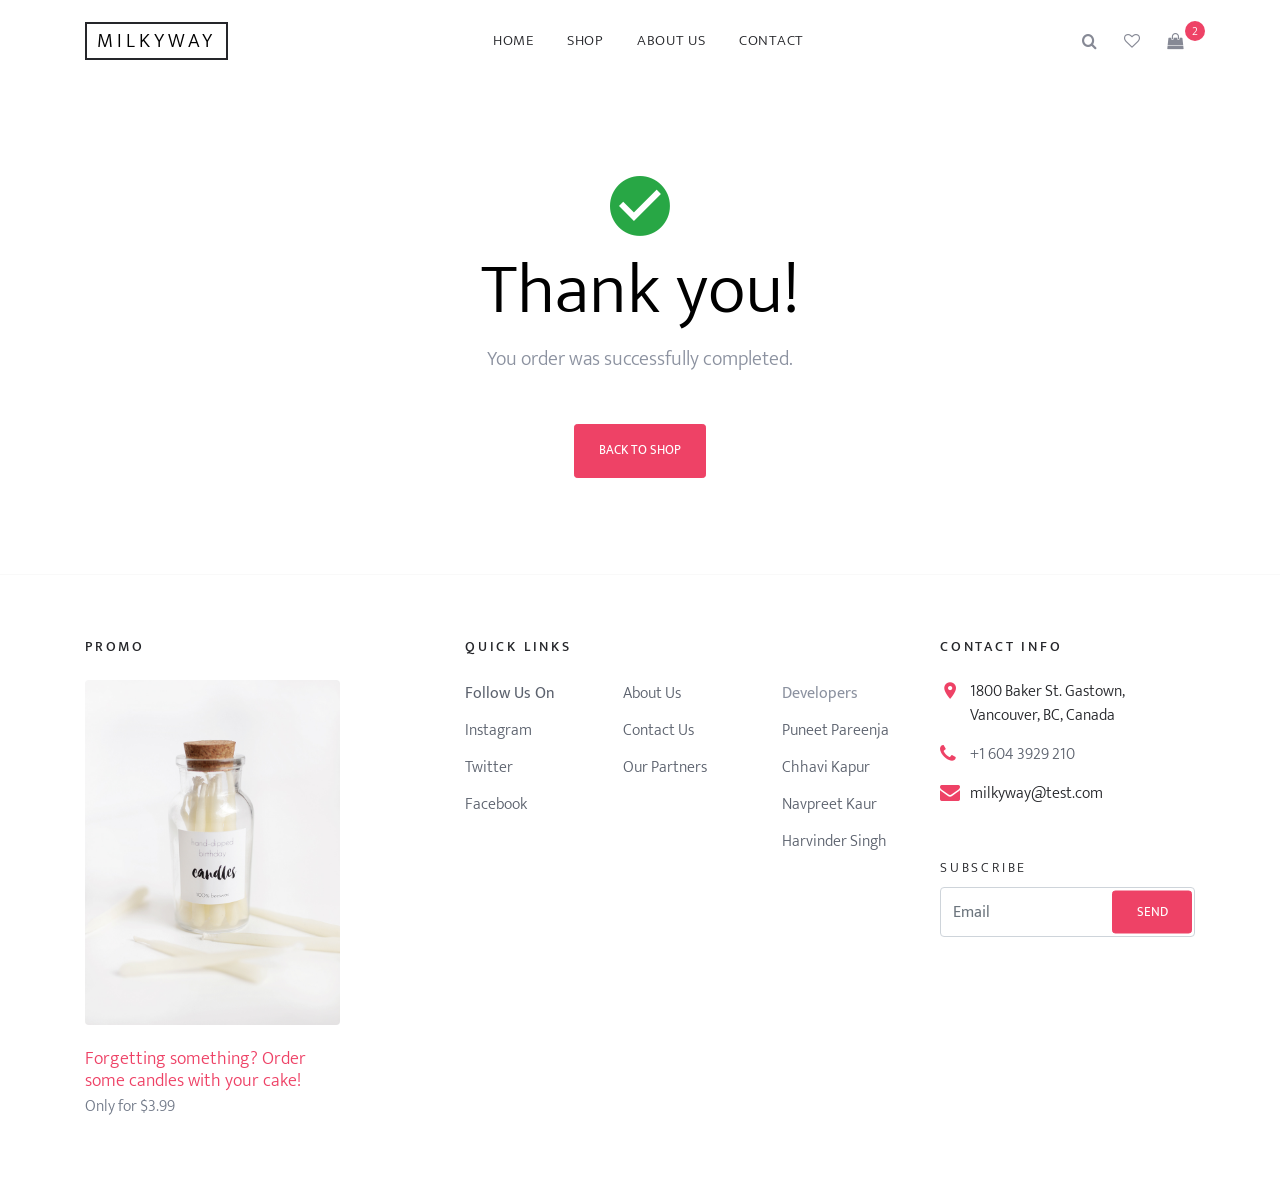
<file: src/main/resources/static/thankyou.html>
<!DOCTYPE html>
<html lang="en">
  <head>
    <title>ShopMax &mdash; Colorlib e-Commerce Template</title>
    <meta charset="utf-8">
    <meta name="viewport" content="width=device-width, initial-scale=1, shrink-to-fit=no">

    <link rel="stylesheet" href="https://fonts.googleapis.com/css?family=Mukta:300,400,700"> 
    <link rel="stylesheet" href="fonts/icomoon/style.css">

    <link rel="stylesheet" href="css/bootstrap.min.css">
    <link rel="stylesheet" href="css/magnific-popup.css">
    <link rel="stylesheet" href="css/jquery-ui.css">
    <link rel="stylesheet" href="css/owl.carousel.min.css">
    <link rel="stylesheet" href="css/owl.theme.default.min.css">


    <link rel="stylesheet" href="css/aos.css">

    <link rel="stylesheet" href="css/style.css">
    
  </head>
  <body>

  <div class="site-wrap">


    <div class="site-navbar bg-white py-2">

      <div class="search-wrap">
        <div class="container">
          <a href="#" class="search-close js-search-close"><span class="icon-close2"></span></a>
          <form action="#" method="post">
            <input type="text" class="form-control" placeholder="Search keyword and hit enter...">
          </form>
        </div>
      </div>

      <div class="container">
        <div class="d-flex align-items-center justify-content-between">
          <div class="logo">
            <div class="site-logo">
              <a href="index.html" class="js-logo-clone">Milkyway</a>
            </div>
          </div>
          <div class="main-nav d-none d-lg-block">
            <nav class="site-navigation text-right text-md-center" role="navigation">
              <ul class="site-menu js-clone-nav d-none d-lg-block">
                <li>
                  <a href="index.html">Home</a>
                </li>
                <li class><a href="shop.html">Shop</a></li>
                <li><a href="about.html">About Us</a></li>
                <li><a href="contact.html">Contact</a></li>
              </ul>
            </nav>
          </div>
          <div class="icons">
            <a href="#" class="icons-btn d-inline-block js-search-open"><span class="icon-search"></span></a>
            <a href="#" class="icons-btn d-inline-block"><span class="icon-heart-o"></span></a>
            <a href="cart.html" class="icons-btn d-inline-block bag">
              <span class="icon-shopping-bag"></span>
              <span class="number">2</span>
            </a>
            <a href="#" class="site-menu-toggle js-menu-toggle ml-3 d-inline-block d-lg-none"><span class="icon-menu"></span></a>
          </div>
        </div>
      </div>
    </div>

    <div class="site-section">
      <div class="container">
        <div class="row">
          <div class="col-md-12 text-center">
            <span class="icon-check_circle display-3 text-success"></span>
            <h2 class="display-3 text-black">Thank you!</h2>
            <p class="lead mb-5">You order was successfully completed.</p>
            <p><a href="shop.html" class="btn btn-sm height-auto px-4 py-3 btn-primary">Back to shop</a></p>
          </div>
        </div>
      </div>
    </div>



    <footer class="site-footer custom-border-top">
      <div class="container">
        <div class="row">
          <div class="col-md-6 col-lg-3 mb-4 mb-lg-0">
            <h3 class="footer-heading mb-4">Promo</h3>
            <a href="#" class="block-6">
              <img src="images/candles.jpg" alt="Image placeholder" class="img-fluid rounded mb-4">
              <h3 class="font-weight-light  mb-0">Forgetting something? Order some candles with your cake!</h3>
              <p>Only for $3.99</p>
            </a>
          </div>
          <div class="col-lg-5 ml-auto mb-5 mb-lg-0">
            <div class="row">
              <div class="col-md-12">
                <h3 class="footer-heading mb-4">Quick Links</h3>
              </div>
              <div class="col-md-6 col-lg-4">
                <ul class="list-unstyled">
                  <li><a href="#"><b>Follow Us On</b></a></li>
                  <li><a href="#">Instagram</a></li>
                  <li><a href="#">Twitter</a></li>
                  <li><a href="#">Facebook</a></li>
                </ul>
              </div>
              <div class="col-md-6 col-lg-4">
                <ul class="list-unstyled">
                  <li><a href="#">About Us</a></li>
                  <li><a href="#">Contact Us</a></li>
                  <li><a href="#">Our Partners</a></li>
                </ul>
              </div>
              <div class="col-md-6 col-lg-4">
                <ul class="list-unstyled">
                  <li><a href="#"></a><b>Developers</b></li>
                  <li><a href="#">Puneet Pareenja</a></li>
                  <li><a href="#">Chhavi Kapur</a></li>
                  <li><a href="#">Navpreet Kaur</a></li>
                  <li><a href="#">Harvinder Singh</a></li>
                </ul>
              </div>
            </div>
          </div>

          <div class="col-md-6 col-lg-3">
            <div class="block-5 mb-5">
              <h3 class="footer-heading mb-4">Contact Info</h3>
              <ul class="list-unstyled">
                <li class="address">1800 Baker St. Gastown, Vancouver, BC, Canada</li>
                <li class="phone"><a href="tel://60423929210">+1 604 3929 210</a></li>
                <li class="email">milkyway@test.com</li>
              </ul>
            </div>

            <div class="block-7">
              <form action="#" method="post">
                <label for="email_subscribe" class="footer-heading">Subscribe</label>
                <div class="form-group">
                  <input type="text" class="form-control py-4" id="email_subscribe" placeholder="Email">
                  <input type="submit" class="btn btn-sm btn-primary" value="Send">
                </div>
              </form>
            </div>
          </div>
        </div>
      </div>
    </footer>
  </div>

  <script src="js/jquery-3.3.1.min.js"></script>
  <script src="js/jquery-ui.js"></script>
  <script src="js/popper.min.js"></script>
  <script src="js/bootstrap.min.js"></script>
  <script src="js/owl.carousel.min.js"></script>
  <script src="js/jquery.magnific-popup.min.js"></script>
  <script src="js/aos.js"></script>

  <script src="js/main.js"></script>
    
  </body>
</html>
</file>
<file: src/main/resources/static/fonts/icomoon/style.css>
@font-face {
  font-family: 'icomoon';
  src:  url('fonts/icomoon.eot?10si43');
  src:  url('fonts/icomoon.eot?10si43#iefix') format('embedded-opentype'),
    url('fonts/icomoon.ttf?10si43') format('truetype'),
    url('fonts/icomoon.woff?10si43') format('woff'),
    url('fonts/icomoon.svg?10si43#icomoon') format('svg');
  font-weight: normal;
  font-style: normal;
}

[class^="icon-"], [class*=" icon-"] {
  /* use !important to prevent issues with browser extensions that change fonts */
  font-family: 'icomoon' !important;
  speak: none;
  font-style: normal;
  font-weight: normal;
  font-variant: normal;
  text-transform: none;
  line-height: 1;

  /* Better Font Rendering =========== */
  -webkit-font-smoothing: antialiased;
  -moz-osx-font-smoothing: grayscale;
}

.icon-asterisk:before {
  content: "\f069";
}
.icon-plus:before {
  content: "\f067";
}
.icon-question:before {
  content: "\f128";
}
.icon-minus:before {
  content: "\f068";
}
.icon-glass:before {
  content: "\f000";
}
.icon-music:before {
  content: "\f001";
}
.icon-search:before {
  content: "\f002";
}
.icon-envelope-o:before {
  content: "\f003";
}
.icon-heart:before {
  content: "\f004";
}
.icon-star:before {
  content: "\f005";
}
.icon-star-o:before {
  content: "\f006";
}
.icon-user:before {
  content: "\f007";
}
.icon-film:before {
  content: "\f008";
}
.icon-th-large:before {
  content: "\f009";
}
.icon-th:before {
  content: "\f00a";
}
.icon-th-list:before {
  content: "\f00b";
}
.icon-check:before {
  content: "\f00c";
}
.icon-close:before {
  content: "\f00d";
}
.icon-remove:before {
  content: "\f00d";
}
.icon-times:before {
  content: "\f00d";
}
.icon-search-plus:before {
  content: "\f00e";
}
.icon-search-minus:before {
  content: "\f010";
}
.icon-power-off:before {
  content: "\f011";
}
.icon-signal:before {
  content: "\f012";
}
.icon-cog:before {
  content: "\f013";
}
.icon-gear:before {
  content: "\f013";
}
.icon-trash-o:before {
  content: "\f014";
}
.icon-home:before {
  content: "\f015";
}
.icon-file-o:before {
  content: "\f016";
}
.icon-clock-o:before {
  content: "\f017";
}
.icon-road:before {
  content: "\f018";
}
.icon-download:before {
  content: "\f019";
}
.icon-arrow-circle-o-down:before {
  content: "\f01a";
}
.icon-arrow-circle-o-up:before {
  content: "\f01b";
}
.icon-inbox:before {
  content: "\f01c";
}
.icon-play-circle-o:before {
  content: "\f01d";
}
.icon-repeat:before {
  content: "\f01e";
}
.icon-rotate-right:before {
  content: "\f01e";
}
.icon-refresh:before {
  content: "\f021";
}
.icon-list-alt:before {
  content: "\f022";
}
.icon-lock:before {
  content: "\f023";
}
.icon-flag:before {
  content: "\f024";
}
.icon-headphones:before {
  content: "\f025";
}
.icon-volume-off:before {
  content: "\f026";
}
.icon-volume-down:before {
  content: "\f027";
}
.icon-volume-up:before {
  content: "\f028";
}
.icon-qrcode:before {
  content: "\f029";
}
.icon-barcode:before {
  content: "\f02a";
}
.icon-tag:before {
  content: "\f02b";
}
.icon-tags:before {
  content: "\f02c";
}
.icon-book:before {
  content: "\f02d";
}
.icon-bookmark:before {
  content: "\f02e";
}
.icon-print:before {
  content: "\f02f";
}
.icon-camera:before {
  content: "\f030";
}
.icon-font:before {
  content: "\f031";
}
.icon-bold:before {
  content: "\f032";
}
.icon-italic:before {
  content: "\f033";
}
.icon-text-height:before {
  content: "\f034";
}
.icon-text-width:before {
  content: "\f035";
}
.icon-align-left:before {
  content: "\f036";
}
.icon-align-center:before {
  content: "\f037";
}
.icon-align-right:before {
  content: "\f038";
}
.icon-align-justify:before {
  content: "\f039";
}
.icon-list:before {
  content: "\f03a";
}
.icon-dedent:before {
  content: "\f03b";
}
.icon-outdent:before {
  content: "\f03b";
}
.icon-indent:before {
  content: "\f03c";
}
.icon-video-camera:before {
  content: "\f03d";
}
.icon-image:before {
  content: "\f03e";
}
.icon-photo:before {
  content: "\f03e";
}
.icon-picture-o:before {
  content: "\f03e";
}
.icon-pencil:before {
  content: "\f040";
}
.icon-map-marker:before {
  content: "\f041";
}
.icon-adjust:before {
  content: "\f042";
}
.icon-tint:before {
  content: "\f043";
}
.icon-edit:before {
  content: "\f044";
}
.icon-pencil-square-o:before {
  content: "\f044";
}
.icon-share-square-o:before {
  content: "\f045";
}
.icon-check-square-o:before {
  content: "\f046";
}
.icon-arrows:before {
  content: "\f047";
}
.icon-step-backward:before {
  content: "\f048";
}
.icon-fast-backward:before {
  content: "\f049";
}
.icon-backward:before {
  content: "\f04a";
}
.icon-play:before {
  content: "\f04b";
}
.icon-pause:before {
  content: "\f04c";
}
.icon-stop:before {
  content: "\f04d";
}
.icon-forward:before {
  content: "\f04e";
}
.icon-fast-forward:before {
  content: "\f050";
}
.icon-step-forward:before {
  content: "\f051";
}
.icon-eject:before {
  content: "\f052";
}
.icon-chevron-left:before {
  content: "\f053";
}
.icon-chevron-right:before {
  content: "\f054";
}
.icon-plus-circle:before {
  content: "\f055";
}
.icon-minus-circle:before {
  content: "\f056";
}
.icon-times-circle:before {
  content: "\f057";
}
.icon-check-circle:before {
  content: "\f058";
}
.icon-question-circle:before {
  content: "\f059";
}
.icon-info-circle:before {
  content: "\f05a";
}
.icon-crosshairs:before {
  content: "\f05b";
}
.icon-times-circle-o:before {
  content: "\f05c";
}
.icon-check-circle-o:before {
  content: "\f05d";
}
.icon-ban:before {
  content: "\f05e";
}
.icon-arrow-left:before {
  content: "\f060";
}
.icon-arrow-right:before {
  content: "\f061";
}
.icon-arrow-up:before {
  content: "\f062";
}
.icon-arrow-down:before {
  content: "\f063";
}
.icon-mail-forward:before {
  content: "\f064";
}
.icon-share:before {
  content: "\f064";
}
.icon-expand:before {
  content: "\f065";
}
.icon-compress:before {
  content: "\f066";
}
.icon-exclamation-circle:before {
  content: "\f06a";
}
.icon-gift:before {
  content: "\f06b";
}
.icon-leaf:before {
  content: "\f06c";
}
.icon-fire:before {
  content: "\f06d";
}
.icon-eye:before {
  content: "\f06e";
}
.icon-eye-slash:before {
  content: "\f070";
}
.icon-exclamation-triangle:before {
  content: "\f071";
}
.icon-warning:before {
  content: "\f071";
}
.icon-plane:before {
  content: "\f072";
}
.icon-calendar:before {
  content: "\f073";
}
.icon-random:before {
  content: "\f074";
}
.icon-comment:before {
  content: "\f075";
}
.icon-magnet:before {
  content: "\f076";
}
.icon-chevron-up:before {
  content: "\f077";
}
.icon-chevron-down:before {
  content: "\f078";
}
.icon-retweet:before {
  content: "\f079";
}
.icon-shopping-cart:before {
  content: "\f07a";
}
.icon-folder:before {
  content: "\f07b";
}
.icon-folder-open:before {
  content: "\f07c";
}
.icon-arrows-v:before {
  content: "\f07d";
}
.icon-arrows-h:before {
  content: "\f07e";
}
.icon-bar-chart:before {
  content: "\f080";
}
.icon-bar-chart-o:before {
  content: "\f080";
}
.icon-twitter-square:before {
  content: "\f081";
}
.icon-facebook-square:before {
  content: "\f082";
}
.icon-camera-retro:before {
  content: "\f083";
}
.icon-key:before {
  content: "\f084";
}
.icon-cogs:before {
  content: "\f085";
}
.icon-gears:before {
  content: "\f085";
}
.icon-comments:before {
  content: "\f086";
}
.icon-thumbs-o-up:before {
  content: "\f087";
}
.icon-thumbs-o-down:before {
  content: "\f088";
}
.icon-star-half:before {
  content: "\f089";
}
.icon-heart-o:before {
  content: "\f08a";
}
.icon-sign-out:before {
  content: "\f08b";
}
.icon-linkedin-square:before {
  content: "\f08c";
}
.icon-thumb-tack:before {
  content: "\f08d";
}
.icon-external-link:before {
  content: "\f08e";
}
.icon-sign-in:before {
  content: "\f090";
}
.icon-trophy:before {
  content: "\f091";
}
.icon-github-square:before {
  content: "\f092";
}
.icon-upload:before {
  content: "\f093";
}
.icon-lemon-o:before {
  content: "\f094";
}
.icon-phone:before {
  content: "\f095";
}
.icon-square-o:before {
  content: "\f096";
}
.icon-bookmark-o:before {
  content: "\f097";
}
.icon-phone-square:before {
  content: "\f098";
}
.icon-twitter:before {
  content: "\f099";
}
.icon-facebook:before {
  content: "\f09a";
}
.icon-facebook-f:before {
  content: "\f09a";
}
.icon-github:before {
  content: "\f09b";
}
.icon-unlock:before {
  content: "\f09c";
}
.icon-credit-card:before {
  content: "\f09d";
}
.icon-feed:before {
  content: "\f09e";
}
.icon-rss:before {
  content: "\f09e";
}
.icon-hdd-o:before {
  content: "\f0a0";
}
.icon-bullhorn:before {
  content: "\f0a1";
}
.icon-bell-o:before {
  content: "\f0a2";
}
.icon-certificate:before {
  content: "\f0a3";
}
.icon-hand-o-right:before {
  content: "\f0a4";
}
.icon-hand-o-left:before {
  content: "\f0a5";
}
.icon-hand-o-up:before {
  content: "\f0a6";
}
.icon-hand-o-down:before {
  content: "\f0a7";
}
.icon-arrow-circle-left:before {
  content: "\f0a8";
}
.icon-arrow-circle-right:before {
  content: "\f0a9";
}
.icon-arrow-circle-up:before {
  content: "\f0aa";
}
.icon-arrow-circle-down:before {
  content: "\f0ab";
}
.icon-globe:before {
  content: "\f0ac";
}
.icon-wrench:before {
  content: "\f0ad";
}
.icon-tasks:before {
  content: "\f0ae";
}
.icon-filter:before {
  content: "\f0b0";
}
.icon-briefcase:before {
  content: "\f0b1";
}
.icon-arrows-alt:before {
  content: "\f0b2";
}
.icon-group:before {
  content: "\f0c0";
}
.icon-users:before {
  content: "\f0c0";
}
.icon-chain:before {
  content: "\f0c1";
}
.icon-link:before {
  content: "\f0c1";
}
.icon-cloud:before {
  content: "\f0c2";
}
.icon-flask:before {
  content: "\f0c3";
}
.icon-cut:before {
  content: "\f0c4";
}
.icon-scissors:before {
  content: "\f0c4";
}
.icon-copy:before {
  content: "\f0c5";
}
.icon-files-o:before {
  content: "\f0c5";
}
.icon-paperclip:before {
  content: "\f0c6";
}
.icon-floppy-o:before {
  content: "\f0c7";
}
.icon-save:before {
  content: "\f0c7";
}
.icon-square:before {
  content: "\f0c8";
}
.icon-bars:before {
  content: "\f0c9";
}
.icon-navicon:before {
  content: "\f0c9";
}
.icon-reorder:before {
  content: "\f0c9";
}
.icon-list-ul:before {
  content: "\f0ca";
}
.icon-list-ol:before {
  content: "\f0cb";
}
.icon-strikethrough:before {
  content: "\f0cc";
}
.icon-underline:before {
  content: "\f0cd";
}
.icon-table:before {
  content: "\f0ce";
}
.icon-magic:before {
  content: "\f0d0";
}
.icon-truck:before {
  content: "\f0d1";
}
.icon-pinterest:before {
  content: "\f0d2";
}
.icon-pinterest-square:before {
  content: "\f0d3";
}
.icon-google-plus-square:before {
  content: "\f0d4";
}
.icon-google-plus:before {
  content: "\f0d5";
}
.icon-money:before {
  content: "\f0d6";
}
.icon-caret-down:before {
  content: "\f0d7";
}
.icon-caret-up:before {
  content: "\f0d8";
}
.icon-caret-left:before {
  content: "\f0d9";
}
.icon-caret-right:before {
  content: "\f0da";
}
.icon-columns:before {
  content: "\f0db";
}
.icon-sort:before {
  content: "\f0dc";
}
.icon-unsorted:before {
  content: "\f0dc";
}
.icon-sort-desc:before {
  content: "\f0dd";
}
.icon-sort-down:before {
  content: "\f0dd";
}
.icon-sort-asc:before {
  content: "\f0de";
}
.icon-sort-up:before {
  content: "\f0de";
}
.icon-envelope:before {
  content: "\f0e0";
}
.icon-linkedin:before {
  content: "\f0e1";
}
.icon-rotate-left:before {
  content: "\f0e2";
}
.icon-undo:before {
  content: "\f0e2";
}
.icon-gavel:before {
  content: "\f0e3";
}
.icon-legal:before {
  content: "\f0e3";
}
.icon-dashboard:before {
  content: "\f0e4";
}
.icon-tachometer:before {
  content: "\f0e4";
}
.icon-comment-o:before {
  content: "\f0e5";
}
.icon-comments-o:before {
  content: "\f0e6";
}
.icon-bolt:before {
  content: "\f0e7";
}
.icon-flash:before {
  content: "\f0e7";
}
.icon-sitemap:before {
  content: "\f0e8";
}
.icon-umbrella:before {
  content: "\f0e9";
}
.icon-clipboard:before {
  content: "\f0ea";
}
.icon-paste:before {
  content: "\f0ea";
}
.icon-lightbulb-o:before {
  content: "\f0eb";
}
.icon-exchange:before {
  content: "\f0ec";
}
.icon-cloud-download:before {
  content: "\f0ed";
}
.icon-cloud-upload:before {
  content: "\f0ee";
}
.icon-user-md:before {
  content: "\f0f0";
}
.icon-stethoscope:before {
  content: "\f0f1";
}
.icon-suitcase:before {
  content: "\f0f2";
}
.icon-bell:before {
  content: "\f0f3";
}
.icon-coffee:before {
  content: "\f0f4";
}
.icon-cutlery:before {
  content: "\f0f5";
}
.icon-file-text-o:before {
  content: "\f0f6";
}
.icon-building-o:before {
  content: "\f0f7";
}
.icon-hospital-o:before {
  content: "\f0f8";
}
.icon-ambulance:before {
  content: "\f0f9";
}
.icon-medkit:before {
  content: "\f0fa";
}
.icon-fighter-jet:before {
  content: "\f0fb";
}
.icon-beer:before {
  content: "\f0fc";
}
.icon-h-square:before {
  content: "\f0fd";
}
.icon-plus-square:before {
  content: "\f0fe";
}
.icon-angle-double-left:before {
  content: "\f100";
}
.icon-angle-double-right:before {
  content: "\f101";
}
.icon-angle-double-up:before {
  content: "\f102";
}
.icon-angle-double-down:before {
  content: "\f103";
}
.icon-angle-left:before {
  content: "\f104";
}
.icon-angle-right:before {
  content: "\f105";
}
.icon-angle-up:before {
  content: "\f106";
}
.icon-angle-down:before {
  content: "\f107";
}
.icon-desktop:before {
  content: "\f108";
}
.icon-laptop:before {
  content: "\f109";
}
.icon-tablet:before {
  content: "\f10a";
}
.icon-mobile:before {
  content: "\f10b";
}
.icon-mobile-phone:before {
  content: "\f10b";
}
.icon-circle-o:before {
  content: "\f10c";
}
.icon-quote-left:before {
  content: "\f10d";
}
.icon-quote-right:before {
  content: "\f10e";
}
.icon-spinner:before {
  content: "\f110";
}
.icon-circle:before {
  content: "\f111";
}
.icon-mail-reply:before {
  content: "\f112";
}
.icon-reply:before {
  content: "\f112";
}
.icon-github-alt:before {
  content: "\f113";
}
.icon-folder-o:before {
  content: "\f114";
}
.icon-folder-open-o:before {
  content: "\f115";
}
.icon-smile-o:before {
  content: "\f118";
}
.icon-frown-o:before {
  content: "\f119";
}
.icon-meh-o:before {
  content: "\f11a";
}
.icon-gamepad:before {
  content: "\f11b";
}
.icon-keyboard-o:before {
  content: "\f11c";
}
.icon-flag-o:before {
  content: "\f11d";
}
.icon-flag-checkered:before {
  content: "\f11e";
}
.icon-terminal:before {
  content: "\f120";
}
.icon-code:before {
  content: "\f121";
}
.icon-mail-reply-all:before {
  content: "\f122";
}
.icon-reply-all:before {
  content: "\f122";
}
.icon-star-half-empty:before {
  content: "\f123";
}
.icon-star-half-full:before {
  content: "\f123";
}
.icon-star-half-o:before {
  content: "\f123";
}
.icon-location-arrow:before {
  content: "\f124";
}
.icon-crop:before {
  content: "\f125";
}
.icon-code-fork:before {
  content: "\f126";
}
.icon-chain-broken:before {
  content: "\f127";
}
.icon-unlink:before {
  content: "\f127";
}
.icon-info:before {
  content: "\f129";
}
.icon-exclamation:before {
  content: "\f12a";
}
.icon-superscript:before {
  content: "\f12b";
}
.icon-subscript:before {
  content: "\f12c";
}
.icon-eraser:before {
  content: "\f12d";
}
.icon-puzzle-piece:before {
  content: "\f12e";
}
.icon-microphone:before {
  content: "\f130";
}
.icon-microphone-slash:before {
  content: "\f131";
}
.icon-shield:before {
  content: "\f132";
}
.icon-calendar-o:before {
  content: "\f133";
}
.icon-fire-extinguisher:before {
  content: "\f134";
}
.icon-rocket:before {
  content: "\f135";
}
.icon-maxcdn:before {
  content: "\f136";
}
.icon-chevron-circle-left:before {
  content: "\f137";
}
.icon-chevron-circle-right:before {
  content: "\f138";
}
.icon-chevron-circle-up:before {
  content: "\f139";
}
.icon-chevron-circle-down:before {
  content: "\f13a";
}
.icon-html5:before {
  content: "\f13b";
}
.icon-css3:before {
  content: "\f13c";
}
.icon-anchor:before {
  content: "\f13d";
}
.icon-unlock-alt:before {
  content: "\f13e";
}
.icon-bullseye:before {
  content: "\f140";
}
.icon-ellipsis-h:before {
  content: "\f141";
}
.icon-ellipsis-v:before {
  content: "\f142";
}
.icon-rss-square:before {
  content: "\f143";
}
.icon-play-circle:before {
  content: "\f144";
}
.icon-ticket:before {
  content: "\f145";
}
.icon-minus-square:before {
  content: "\f146";
}
.icon-minus-square-o:before {
  content: "\f147";
}
.icon-level-up:before {
  content: "\f148";
}
.icon-level-down:before {
  content: "\f149";
}
.icon-check-square:before {
  content: "\f14a";
}
.icon-pencil-square:before {
  content: "\f14b";
}
.icon-external-link-square:before {
  content: "\f14c";
}
.icon-share-square:before {
  content: "\f14d";
}
.icon-compass:before {
  content: "\f14e";
}
.icon-caret-square-o-down:before {
  content: "\f150";
}
.icon-toggle-down:before {
  content: "\f150";
}
.icon-caret-square-o-up:before {
  content: "\f151";
}
.icon-toggle-up:before {
  content: "\f151";
}
.icon-caret-square-o-right:before {
  content: "\f152";
}
.icon-toggle-right:before {
  content: "\f152";
}
.icon-eur:before {
  content: "\f153";
}
.icon-euro:before {
  content: "\f153";
}
.icon-gbp:before {
  content: "\f154";
}
.icon-dollar:before {
  content: "\f155";
}
.icon-usd:before {
  content: "\f155";
}
.icon-inr:before {
  content: "\f156";
}
.icon-rupee:before {
  content: "\f156";
}
.icon-cny:before {
  content: "\f157";
}
.icon-jpy:before {
  content: "\f157";
}
.icon-rmb:before {
  content: "\f157";
}
.icon-yen:before {
  content: "\f157";
}
.icon-rouble:before {
  content: "\f158";
}
.icon-rub:before {
  content: "\f158";
}
.icon-ruble:before {
  content: "\f158";
}
.icon-krw:before {
  content: "\f159";
}
.icon-won:before {
  content: "\f159";
}
.icon-bitcoin:before {
  content: "\f15a";
}
.icon-btc:before {
  content: "\f15a";
}
.icon-file:before {
  content: "\f15b";
}
.icon-file-text:before {
  content: "\f15c";
}
.icon-sort-alpha-asc:before {
  content: "\f15d";
}
.icon-sort-alpha-desc:before {
  content: "\f15e";
}
.icon-sort-amount-asc:before {
  content: "\f160";
}
.icon-sort-amount-desc:before {
  content: "\f161";
}
.icon-sort-numeric-asc:before {
  content: "\f162";
}
.icon-sort-numeric-desc:before {
  content: "\f163";
}
.icon-thumbs-up:before {
  content: "\f164";
}
.icon-thumbs-down:before {
  content: "\f165";
}
.icon-youtube-square:before {
  content: "\f166";
}
.icon-youtube:before {
  content: "\f167";
}
.icon-xing:before {
  content: "\f168";
}
.icon-xing-square:before {
  content: "\f169";
}
.icon-youtube-play:before {
  content: "\f16a";
}
.icon-dropbox:before {
  content: "\f16b";
}
.icon-stack-overflow:before {
  content: "\f16c";
}
.icon-instagram:before {
  content: "\f16d";
}
.icon-flickr:before {
  content: "\f16e";
}
.icon-adn:before {
  content: "\f170";
}
.icon-bitbucket:before {
  content: "\f171";
}
.icon-bitbucket-square:before {
  content: "\f172";
}
.icon-tumblr:before {
  content: "\f173";
}
.icon-tumblr-square:before {
  content: "\f174";
}
.icon-long-arrow-down:before {
  content: "\f175";
}
.icon-long-arrow-up:before {
  content: "\f176";
}
.icon-long-arrow-left:before {
  content: "\f177";
}
.icon-long-arrow-right:before {
  content: "\f178";
}
.icon-apple:before {
  content: "\f179";
}
.icon-windows:before {
  content: "\f17a";
}
.icon-android:before {
  content: "\f17b";
}
.icon-linux:before {
  content: "\f17c";
}
.icon-dribbble:before {
  content: "\f17d";
}
.icon-skype:before {
  content: "\f17e";
}
.icon-foursquare:before {
  content: "\f180";
}
.icon-trello:before {
  content: "\f181";
}
.icon-female:before {
  content: "\f182";
}
.icon-male:before {
  content: "\f183";
}
.icon-gittip:before {
  content: "\f184";
}
.icon-gratipay:before {
  content: "\f184";
}
.icon-sun-o:before {
  content: "\f185";
}
.icon-moon-o:before {
  content: "\f186";
}
.icon-archive:before {
  content: "\f187";
}
.icon-bug:before {
  content: "\f188";
}
.icon-vk:before {
  content: "\f189";
}
.icon-weibo:before {
  content: "\f18a";
}
.icon-renren:before {
  content: "\f18b";
}
.icon-pagelines:before {
  content: "\f18c";
}
.icon-stack-exchange:before {
  content: "\f18d";
}
.icon-arrow-circle-o-right:before {
  content: "\f18e";
}
.icon-arrow-circle-o-left:before {
  content: "\f190";
}
.icon-caret-square-o-left:before {
  content: "\f191";
}
.icon-toggle-left:before {
  content: "\f191";
}
.icon-dot-circle-o:before {
  content: "\f192";
}
.icon-wheelchair:before {
  content: "\f193";
}
.icon-vimeo-square:before {
  content: "\f194";
}
.icon-try:before {
  content: "\f195";
}
.icon-turkish-lira:before {
  content: "\f195";
}
.icon-plus-square-o:before {
  content: "\f196";
}
.icon-space-shuttle:before {
  content: "\f197";
}
.icon-slack:before {
  content: "\f198";
}
.icon-envelope-square:before {
  content: "\f199";
}
.icon-wordpress:before {
  content: "\f19a";
}
.icon-openid:before {
  content: "\f19b";
}
.icon-bank:before {
  content: "\f19c";
}
.icon-institution:before {
  content: "\f19c";
}
.icon-university:before {
  content: "\f19c";
}
.icon-graduation-cap:before {
  content: "\f19d";
}
.icon-mortar-board:before {
  content: "\f19d";
}
.icon-yahoo:before {
  content: "\f19e";
}
.icon-google:before {
  content: "\f1a0";
}
.icon-reddit:before {
  content: "\f1a1";
}
.icon-reddit-square:before {
  content: "\f1a2";
}
.icon-stumbleupon-circle:before {
  content: "\f1a3";
}
.icon-stumbleupon:before {
  content: "\f1a4";
}
.icon-delicious:before {
  content: "\f1a5";
}
.icon-digg:before {
  content: "\f1a6";
}
.icon-pied-piper-pp:before {
  content: "\f1a7";
}
.icon-pied-piper-alt:before {
  content: "\f1a8";
}
.icon-drupal:before {
  content: "\f1a9";
}
.icon-joomla:before {
  content: "\f1aa";
}
.icon-language:before {
  content: "\f1ab";
}
.icon-fax:before {
  content: "\f1ac";
}
.icon-building:before {
  content: "\f1ad";
}
.icon-child:before {
  content: "\f1ae";
}
.icon-paw:before {
  content: "\f1b0";
}
.icon-spoon:before {
  content: "\f1b1";
}
.icon-cube:before {
  content: "\f1b2";
}
.icon-cubes:before {
  content: "\f1b3";
}
.icon-behance:before {
  content: "\f1b4";
}
.icon-behance-square:before {
  content: "\f1b5";
}
.icon-steam:before {
  content: "\f1b6";
}
.icon-steam-square:before {
  content: "\f1b7";
}
.icon-recycle:before {
  content: "\f1b8";
}
.icon-automobile:before {
  content: "\f1b9";
}
.icon-car:before {
  content: "\f1b9";
}
.icon-cab:before {
  content: "\f1ba";
}
.icon-taxi:before {
  content: "\f1ba";
}
.icon-tree:before {
  content: "\f1bb";
}
.icon-spotify:before {
  content: "\f1bc";
}
.icon-deviantart:before {
  content: "\f1bd";
}
.icon-soundcloud:before {
  content: "\f1be";
}
.icon-database:before {
  content: "\f1c0";
}
.icon-file-pdf-o:before {
  content: "\f1c1";
}
.icon-file-word-o:before {
  content: "\f1c2";
}
.icon-file-excel-o:before {
  content: "\f1c3";
}
.icon-file-powerpoint-o:before {
  content: "\f1c4";
}
.icon-file-image-o:before {
  content: "\f1c5";
}
.icon-file-photo-o:before {
  content: "\f1c5";
}
.icon-file-picture-o:before {
  content: "\f1c5";
}
.icon-file-archive-o:before {
  content: "\f1c6";
}
.icon-file-zip-o:before {
  content: "\f1c6";
}
.icon-file-audio-o:before {
  content: "\f1c7";
}
.icon-file-sound-o:before {
  content: "\f1c7";
}
.icon-file-movie-o:before {
  content: "\f1c8";
}
.icon-file-video-o:before {
  content: "\f1c8";
}
.icon-file-code-o:before {
  content: "\f1c9";
}
.icon-vine:before {
  content: "\f1ca";
}
.icon-codepen:before {
  content: "\f1cb";
}
.icon-jsfiddle:before {
  content: "\f1cc";
}
.icon-life-bouy:before {
  content: "\f1cd";
}
.icon-life-buoy:before {
  content: "\f1cd";
}
.icon-life-ring:before {
  content: "\f1cd";
}
.icon-life-saver:before {
  content: "\f1cd";
}
.icon-support:before {
  content: "\f1cd";
}
.icon-circle-o-notch:before {
  content: "\f1ce";
}
.icon-ra:before {
  content: "\f1d0";
}
.icon-rebel:before {
  content: "\f1d0";
}
.icon-resistance:before {
  content: "\f1d0";
}
.icon-empire:before {
  content: "\f1d1";
}
.icon-ge:before {
  content: "\f1d1";
}
.icon-git-square:before {
  content: "\f1d2";
}
.icon-git:before {
  content: "\f1d3";
}
.icon-hacker-news:before {
  content: "\f1d4";
}
.icon-y-combinator-square:before {
  content: "\f1d4";
}
.icon-yc-square:before {
  content: "\f1d4";
}
.icon-tencent-weibo:before {
  content: "\f1d5";
}
.icon-qq:before {
  content: "\f1d6";
}
.icon-wechat:before {
  content: "\f1d7";
}
.icon-weixin:before {
  content: "\f1d7";
}
.icon-paper-plane:before {
  content: "\f1d8";
}
.icon-send:before {
  content: "\f1d8";
}
.icon-paper-plane-o:before {
  content: "\f1d9";
}
.icon-send-o:before {
  content: "\f1d9";
}
.icon-history:before {
  content: "\f1da";
}
.icon-circle-thin:before {
  content: "\f1db";
}
.icon-header:before {
  content: "\f1dc";
}
.icon-paragraph:before {
  content: "\f1dd";
}
.icon-sliders:before {
  content: "\f1de";
}
.icon-share-alt:before {
  content: "\f1e0";
}
.icon-share-alt-square:before {
  content: "\f1e1";
}
.icon-bomb:before {
  content: "\f1e2";
}
.icon-futbol-o:before {
  content: "\f1e3";
}
.icon-soccer-ball-o:before {
  content: "\f1e3";
}
.icon-tty:before {
  content: "\f1e4";
}
.icon-binoculars:before {
  content: "\f1e5";
}
.icon-plug:before {
  content: "\f1e6";
}
.icon-slideshare:before {
  content: "\f1e7";
}
.icon-twitch:before {
  content: "\f1e8";
}
.icon-yelp:before {
  content: "\f1e9";
}
.icon-newspaper-o:before {
  content: "\f1ea";
}
.icon-wifi:before {
  content: "\f1eb";
}
.icon-calculator:before {
  content: "\f1ec";
}
.icon-paypal:before {
  content: "\f1ed";
}
.icon-google-wallet:before {
  content: "\f1ee";
}
.icon-cc-visa:before {
  content: "\f1f0";
}
.icon-cc-mastercard:before {
  content: "\f1f1";
}
.icon-cc-discover:before {
  content: "\f1f2";
}
.icon-cc-amex:before {
  content: "\f1f3";
}
.icon-cc-paypal:before {
  content: "\f1f4";
}
.icon-cc-stripe:before {
  content: "\f1f5";
}
.icon-bell-slash:before {
  content: "\f1f6";
}
.icon-bell-slash-o:before {
  content: "\f1f7";
}
.icon-trash:before {
  content: "\f1f8";
}
.icon-copyright:before {
  content: "\f1f9";
}
.icon-at:before {
  content: "\f1fa";
}
.icon-eyedropper:before {
  content: "\f1fb";
}
.icon-paint-brush:before {
  content: "\f1fc";
}
.icon-birthday-cake:before {
  content: "\f1fd";
}
.icon-area-chart:before {
  content: "\f1fe";
}
.icon-pie-chart:before {
  content: "\f200";
}
.icon-line-chart:before {
  content: "\f201";
}
.icon-lastfm:before {
  content: "\f202";
}
.icon-lastfm-square:before {
  content: "\f203";
}
.icon-toggle-off:before {
  content: "\f204";
}
.icon-toggle-on:before {
  content: "\f205";
}
.icon-bicycle:before {
  content: "\f206";
}
.icon-bus:before {
  content: "\f207";
}
.icon-ioxhost:before {
  content: "\f208";
}
.icon-angellist:before {
  content: "\f209";
}
.icon-cc:before {
  content: "\f20a";
}
.icon-ils:before {
  content: "\f20b";
}
.icon-shekel:before {
  content: "\f20b";
}
.icon-sheqel:before {
  content: "\f20b";
}
.icon-meanpath:before {
  content: "\f20c";
}
.icon-buysellads:before {
  content: "\f20d";
}
.icon-connectdevelop:before {
  content: "\f20e";
}
.icon-dashcube:before {
  content: "\f210";
}
.icon-forumbee:before {
  content: "\f211";
}
.icon-leanpub:before {
  content: "\f212";
}
.icon-sellsy:before {
  content: "\f213";
}
.icon-shirtsinbulk:before {
  content: "\f214";
}
.icon-simplybuilt:before {
  content: "\f215";
}
.icon-skyatlas:before {
  content: "\f216";
}
.icon-cart-plus:before {
  content: "\f217";
}
.icon-cart-arrow-down:before {
  content: "\f218";
}
.icon-diamond:before {
  content: "\f219";
}
.icon-ship:before {
  content: "\f21a";
}
.icon-user-secret:before {
  content: "\f21b";
}
.icon-motorcycle:before {
  content: "\f21c";
}
.icon-street-view:before {
  content: "\f21d";
}
.icon-heartbeat:before {
  content: "\f21e";
}
.icon-venus:before {
  content: "\f221";
}
.icon-mars:before {
  content: "\f222";
}
.icon-mercury:before {
  content: "\f223";
}
.icon-intersex:before {
  content: "\f224";
}
.icon-transgender:before {
  content: "\f224";
}
.icon-transgender-alt:before {
  content: "\f225";
}
.icon-venus-double:before {
  content: "\f226";
}
.icon-mars-double:before {
  content: "\f227";
}
.icon-venus-mars:before {
  content: "\f228";
}
.icon-mars-stroke:before {
  content: "\f229";
}
.icon-mars-stroke-v:before {
  content: "\f22a";
}
.icon-mars-stroke-h:before {
  content: "\f22b";
}
.icon-neuter:before {
  content: "\f22c";
}
.icon-genderless:before {
  content: "\f22d";
}
.icon-facebook-official:before {
  content: "\f230";
}
.icon-pinterest-p:before {
  content: "\f231";
}
.icon-whatsapp:before {
  content: "\f232";
}
.icon-server:before {
  content: "\f233";
}
.icon-user-plus:before {
  content: "\f234";
}
.icon-user-times:before {
  content: "\f235";
}
.icon-bed:before {
  content: "\f236";
}
.icon-hotel:before {
  content: "\f236";
}
.icon-viacoin:before {
  content: "\f237";
}
.icon-train:before {
  content: "\f238";
}
.icon-subway:before {
  content: "\f239";
}
.icon-medium:before {
  content: "\f23a";
}
.icon-y-combinator:before {
  content: "\f23b";
}
.icon-yc:before {
  content: "\f23b";
}
.icon-optin-monster:before {
  content: "\f23c";
}
.icon-opencart:before {
  content: "\f23d";
}
.icon-expeditedssl:before {
  content: "\f23e";
}
.icon-battery:before {
  content: "\f240";
}
.icon-battery-4:before {
  content: "\f240";
}
.icon-battery-full:before {
  content: "\f240";
}
.icon-battery-3:before {
  content: "\f241";
}
.icon-battery-three-quarters:before {
  content: "\f241";
}
.icon-battery-2:before {
  content: "\f242";
}
.icon-battery-half:before {
  content: "\f242";
}
.icon-battery-1:before {
  content: "\f243";
}
.icon-battery-quarter:before {
  content: "\f243";
}
.icon-battery-0:before {
  content: "\f244";
}
.icon-battery-empty:before {
  content: "\f244";
}
.icon-mouse-pointer:before {
  content: "\f245";
}
.icon-i-cursor:before {
  content: "\f246";
}
.icon-object-group:before {
  content: "\f247";
}
.icon-object-ungroup:before {
  content: "\f248";
}
.icon-sticky-note:before {
  content: "\f249";
}
.icon-sticky-note-o:before {
  content: "\f24a";
}
.icon-cc-jcb:before {
  content: "\f24b";
}
.icon-cc-diners-club:before {
  content: "\f24c";
}
.icon-clone:before {
  content: "\f24d";
}
.icon-balance-scale:before {
  content: "\f24e";
}
.icon-hourglass-o:before {
  content: "\f250";
}
.icon-hourglass-1:before {
  content: "\f251";
}
.icon-hourglass-start:before {
  content: "\f251";
}
.icon-hourglass-2:before {
  content: "\f252";
}
.icon-hourglass-half:before {
  content: "\f252";
}
.icon-hourglass-3:before {
  content: "\f253";
}
.icon-hourglass-end:before {
  content: "\f253";
}
.icon-hourglass:before {
  content: "\f254";
}
.icon-hand-grab-o:before {
  content: "\f255";
}
.icon-hand-rock-o:before {
  content: "\f255";
}
.icon-hand-paper-o:before {
  content: "\f256";
}
.icon-hand-stop-o:before {
  content: "\f256";
}
.icon-hand-scissors-o:before {
  content: "\f257";
}
.icon-hand-lizard-o:before {
  content: "\f258";
}
.icon-hand-spock-o:before {
  content: "\f259";
}
.icon-hand-pointer-o:before {
  content: "\f25a";
}
.icon-hand-peace-o:before {
  content: "\f25b";
}
.icon-trademark:before {
  content: "\f25c";
}
.icon-registered:before {
  content: "\f25d";
}
.icon-creative-commons:before {
  content: "\f25e";
}
.icon-gg:before {
  content: "\f260";
}
.icon-gg-circle:before {
  content: "\f261";
}
.icon-tripadvisor:before {
  content: "\f262";
}
.icon-odnoklassniki:before {
  content: "\f263";
}
.icon-odnoklassniki-square:before {
  content: "\f264";
}
.icon-get-pocket:before {
  content: "\f265";
}
.icon-wikipedia-w:before {
  content: "\f266";
}
.icon-safari:before {
  content: "\f267";
}
.icon-chrome:before {
  content: "\f268";
}
.icon-firefox:before {
  content: "\f269";
}
.icon-opera:before {
  content: "\f26a";
}
.icon-internet-explorer:before {
  content: "\f26b";
}
.icon-television:before {
  content: "\f26c";
}
.icon-tv:before {
  content: "\f26c";
}
.icon-contao:before {
  content: "\f26d";
}
.icon-500px:before {
  content: "\f26e";
}
.icon-amazon:before {
  content: "\f270";
}
.icon-calendar-plus-o:before {
  content: "\f271";
}
.icon-calendar-minus-o:before {
  content: "\f272";
}
.icon-calendar-times-o:before {
  content: "\f273";
}
.icon-calendar-check-o:before {
  content: "\f274";
}
.icon-industry:before {
  content: "\f275";
}
.icon-map-pin:before {
  content: "\f276";
}
.icon-map-signs:before {
  content: "\f277";
}
.icon-map-o:before {
  content: "\f278";
}
.icon-map:before {
  content: "\f279";
}
.icon-commenting:before {
  content: "\f27a";
}
.icon-commenting-o:before {
  content: "\f27b";
}
.icon-houzz:before {
  content: "\f27c";
}
.icon-vimeo:before {
  content: "\f27d";
}
.icon-black-tie:before {
  content: "\f27e";
}
.icon-fonticons:before {
  content: "\f280";
}
.icon-reddit-alien:before {
  content: "\f281";
}
.icon-edge:before {
  content: "\f282";
}
.icon-credit-card-alt:before {
  content: "\f283";
}
.icon-codiepie:before {
  content: "\f284";
}
.icon-modx:before {
  content: "\f285";
}
.icon-fort-awesome:before {
  content: "\f286";
}
.icon-usb:before {
  content: "\f287";
}
.icon-product-hunt:before {
  content: "\f288";
}
.icon-mixcloud:before {
  content: "\f289";
}
.icon-scribd:before {
  content: "\f28a";
}
.icon-pause-circle:before {
  content: "\f28b";
}
.icon-pause-circle-o:before {
  content: "\f28c";
}
.icon-stop-circle:before {
  content: "\f28d";
}
.icon-stop-circle-o:before {
  content: "\f28e";
}
.icon-shopping-bag:before {
  content: "\f290";
}
.icon-shopping-basket:before {
  content: "\f291";
}
.icon-hashtag:before {
  content: "\f292";
}
.icon-bluetooth:before {
  content: "\f293";
}
.icon-bluetooth-b:before {
  content: "\f294";
}
.icon-percent:before {
  content: "\f295";
}
.icon-gitlab:before {
  content: "\f296";
}
.icon-wpbeginner:before {
  content: "\f297";
}
.icon-wpforms:before {
  content: "\f298";
}
.icon-envira:before {
  content: "\f299";
}
.icon-universal-access:before {
  content: "\f29a";
}
.icon-wheelchair-alt:before {
  content: "\f29b";
}
.icon-question-circle-o:before {
  content: "\f29c";
}
.icon-blind:before {
  content: "\f29d";
}
.icon-audio-description:before {
  content: "\f29e";
}
.icon-volume-control-phone:before {
  content: "\f2a0";
}
.icon-braille:before {
  content: "\f2a1";
}
.icon-assistive-listening-systems:before {
  content: "\f2a2";
}
.icon-american-sign-language-interpreting:before {
  content: "\f2a3";
}
.icon-asl-interpreting:before {
  content: "\f2a3";
}
.icon-deaf:before {
  content: "\f2a4";
}
.icon-deafness:before {
  content: "\f2a4";
}
.icon-hard-of-hearing:before {
  content: "\f2a4";
}
.icon-glide:before {
  content: "\f2a5";
}
.icon-glide-g:before {
  content: "\f2a6";
}
.icon-sign-language:before {
  content: "\f2a7";
}
.icon-signing:before {
  content: "\f2a7";
}
.icon-low-vision:before {
  content: "\f2a8";
}
.icon-viadeo:before {
  content: "\f2a9";
}
.icon-viadeo-square:before {
  content: "\f2aa";
}
.icon-snapchat:before {
  content: "\f2ab";
}
.icon-snapchat-ghost:before {
  content: "\f2ac";
}
.icon-snapchat-square:before {
  content: "\f2ad";
}
.icon-pied-piper:before {
  content: "\f2ae";
}
.icon-first-order:before {
  content: "\f2b0";
}
.icon-yoast:before {
  content: "\f2b1";
}
.icon-themeisle:before {
  content: "\f2b2";
}
.icon-google-plus-circle:before {
  content: "\f2b3";
}
.icon-google-plus-official:before {
  content: "\f2b3";
}
.icon-fa:before {
  content: "\f2b4";
}
.icon-font-awesome:before {
  content: "\f2b4";
}
.icon-handshake-o:before {
  content: "\f2b5";
}
.icon-envelope-open:before {
  content: "\f2b6";
}
.icon-envelope-open-o:before {
  content: "\f2b7";
}
.icon-linode:before {
  content: "\f2b8";
}
.icon-address-book:before {
  content: "\f2b9";
}
.icon-address-book-o:before {
  content: "\f2ba";
}
.icon-address-card:before {
  content: "\f2bb";
}
.icon-vcard:before {
  content: "\f2bb";
}
.icon-address-card-o:before {
  content: "\f2bc";
}
.icon-vcard-o:before {
  content: "\f2bc";
}
.icon-user-circle:before {
  content: "\f2bd";
}
.icon-user-circle-o:before {
  content: "\f2be";
}
.icon-user-o:before {
  content: "\f2c0";
}
.icon-id-badge:before {
  content: "\f2c1";
}
.icon-drivers-license:before {
  content: "\f2c2";
}
.icon-id-card:before {
  content: "\f2c2";
}
.icon-drivers-license-o:before {
  content: "\f2c3";
}
.icon-id-card-o:before {
  content: "\f2c3";
}
.icon-quora:before {
  content: "\f2c4";
}
.icon-free-code-camp:before {
  content: "\f2c5";
}
.icon-telegram:before {
  content: "\f2c6";
}
.icon-thermometer:before {
  content: "\f2c7";
}
.icon-thermometer-4:before {
  content: "\f2c7";
}
.icon-thermometer-full:before {
  content: "\f2c7";
}
.icon-thermometer-3:before {
  content: "\f2c8";
}
.icon-thermometer-three-quarters:before {
  content: "\f2c8";
}
.icon-thermometer-2:before {
  content: "\f2c9";
}
.icon-thermometer-half:before {
  content: "\f2c9";
}
.icon-thermometer-1:before {
  content: "\f2ca";
}
.icon-thermometer-quarter:before {
  content: "\f2ca";
}
.icon-thermometer-0:before {
  content: "\f2cb";
}
.icon-thermometer-empty:before {
  content: "\f2cb";
}
.icon-shower:before {
  content: "\f2cc";
}
.icon-bath:before {
  content: "\f2cd";
}
.icon-bathtub:before {
  content: "\f2cd";
}
.icon-s15:before {
  content: "\f2cd";
}
.icon-podcast:before {
  content: "\f2ce";
}
.icon-window-maximize:before {
  content: "\f2d0";
}
.icon-window-minimize:before {
  content: "\f2d1";
}
.icon-window-restore:before {
  content: "\f2d2";
}
.icon-times-rectangle:before {
  content: "\f2d3";
}
.icon-window-close:before {
  content: "\f2d3";
}
.icon-times-rectangle-o:before {
  content: "\f2d4";
}
.icon-window-close-o:before {
  content: "\f2d4";
}
.icon-bandcamp:before {
  content: "\f2d5";
}
.icon-grav:before {
  content: "\f2d6";
}
.icon-etsy:before {
  content: "\f2d7";
}
.icon-imdb:before {
  content: "\f2d8";
}
.icon-ravelry:before {
  content: "\f2d9";
}
.icon-eercast:before {
  content: "\f2da";
}
.icon-microchip:before {
  content: "\f2db";
}
.icon-snowflake-o:before {
  content: "\f2dc";
}
.icon-superpowers:before {
  content: "\f2dd";
}
.icon-wpexplorer:before {
  content: "\f2de";
}
.icon-meetup:before {
  content: "\f2e0";
}
.icon-3d_rotation:before {
  content: "\e84d";
}
.icon-ac_unit:before {
  content: "\eb3b";
}
.icon-alarm:before {
  content: "\e855";
}
.icon-access_alarms:before {
  content: "\e191";
}
.icon-schedule:before {
  content: "\e8b5";
}
.icon-accessibility:before {
  content: "\e84e";
}
.icon-accessible:before {
  content: "\e914";
}
.icon-account_balance:before {
  content: "\e84f";
}
.icon-account_balance_wallet:before {
  content: "\e850";
}
.icon-account_box:before {
  content: "\e851";
}
.icon-account_circle:before {
  content: "\e853";
}
.icon-adb:before {
  content: "\e60e";
}
.icon-add:before {
  content: "\e145";
}
.icon-add_a_photo:before {
  content: "\e439";
}
.icon-alarm_add:before {
  content: "\e856";
}
.icon-add_alert:before {
  content: "\e003";
}
.icon-add_box:before {
  content: "\e146";
}
.icon-add_circle:before {
  content: "\e147";
}
.icon-control_point:before {
  content: "\e3ba";
}
.icon-add_location:before {
  content: "\e567";
}
.icon-add_shopping_cart:before {
  content: "\e854";
}
.icon-queue:before {
  content: "\e03c";
}
.icon-add_to_queue:before {
  content: "\e05c";
}
.icon-adjust2:before {
  content: "\e39e";
}
.icon-airline_seat_flat:before {
  content: "\e630";
}
.icon-airline_seat_flat_angled:before {
  content: "\e631";
}
.icon-airline_seat_individual_suite:before {
  content: "\e632";
}
.icon-airline_seat_legroom_extra:before {
  content: "\e633";
}
.icon-airline_seat_legroom_normal:before {
  content: "\e634";
}
.icon-airline_seat_legroom_reduced:before {
  content: "\e635";
}
.icon-airline_seat_recline_extra:before {
  content: "\e636";
}
.icon-airline_seat_recline_normal:before {
  content: "\e637";
}
.icon-flight:before {
  content: "\e539";
}
.icon-airplanemode_inactive:before {
  content: "\e194";
}
.icon-airplay:before {
  content: "\e055";
}
.icon-airport_shuttle:before {
  content: "\eb3c";
}
.icon-alarm_off:before {
  content: "\e857";
}
.icon-alarm_on:before {
  content: "\e858";
}
.icon-album:before {
  content: "\e019";
}
.icon-all_inclusive:before {
  content: "\eb3d";
}
.icon-all_out:before {
  content: "\e90b";
}
.icon-android2:before {
  content: "\e859";
}
.icon-announcement:before {
  content: "\e85a";
}
.icon-apps:before {
  content: "\e5c3";
}
.icon-archive2:before {
  content: "\e149";
}
.icon-arrow_back:before {
  content: "\e5c4";
}
.icon-arrow_downward:before {
  content: "\e5db";
}
.icon-arrow_drop_down:before {
  content: "\e5c5";
}
.icon-arrow_drop_down_circle:before {
  content: "\e5c6";
}
.icon-arrow_drop_up:before {
  content: "\e5c7";
}
.icon-arrow_forward:before {
  content: "\e5c8";
}
.icon-arrow_upward:before {
  content: "\e5d8";
}
.icon-art_track:before {
  content: "\e060";
}
.icon-aspect_ratio:before {
  content: "\e85b";
}
.icon-poll:before {
  content: "\e801";
}
.icon-assignment:before {
  content: "\e85d";
}
.icon-assignment_ind:before {
  content: "\e85e";
}
.icon-assignment_late:before {
  content: "\e85f";
}
.icon-assignment_return:before {
  content: "\e860";
}
.icon-assignment_returned:before {
  content: "\e861";
}
.icon-assignment_turned_in:before {
  content: "\e862";
}
.icon-assistant:before {
  content: "\e39f";
}
.icon-flag2:before {
  content: "\e153";
}
.icon-attach_file:before {
  content: "\e226";
}
.icon-attach_money:before {
  content: "\e227";
}
.icon-attachment:before {
  content: "\e2bc";
}
.icon-audiotrack:before {
  content: "\e3a1";
}
.icon-autorenew:before {
  content: "\e863";
}
.icon-av_timer:before {
  content: "\e01b";
}
.icon-backspace:before {
  content: "\e14a";
}
.icon-cloud_upload:before {
  content: "\e2c3";
}
.icon-battery_alert:before {
  content: "\e19c";
}
.icon-battery_charging_full:before {
  content: "\e1a3";
}
.icon-battery_std:before {
  content: "\e1a5";
}
.icon-battery_unknown:before {
  content: "\e1a6";
}
.icon-beach_access:before {
  content: "\eb3e";
}
.icon-beenhere:before {
  content: "\e52d";
}
.icon-block:before {
  content: "\e14b";
}
.icon-bluetooth2:before {
  content: "\e1a7";
}
.icon-bluetooth_searching:before {
  content: "\e1aa";
}
.icon-bluetooth_connected:before {
  content: "\e1a8";
}
.icon-bluetooth_disabled:before {
  content: "\e1a9";
}
.icon-blur_circular:before {
  content: "\e3a2";
}
.icon-blur_linear:before {
  content: "\e3a3";
}
.icon-blur_off:before {
  content: "\e3a4";
}
.icon-blur_on:before {
  content: "\e3a5";
}
.icon-class:before {
  content: "\e86e";
}
.icon-turned_in:before {
  content: "\e8e6";
}
.icon-turned_in_not:before {
  content: "\e8e7";
}
.icon-border_all:before {
  content: "\e228";
}
.icon-border_bottom:before {
  content: "\e229";
}
.icon-border_clear:before {
  content: "\e22a";
}
.icon-border_color:before {
  content: "\e22b";
}
.icon-border_horizontal:before {
  content: "\e22c";
}
.icon-border_inner:before {
  content: "\e22d";
}
.icon-border_left:before {
  content: "\e22e";
}
.icon-border_outer:before {
  content: "\e22f";
}
.icon-border_right:before {
  content: "\e230";
}
.icon-border_style:before {
  content: "\e231";
}
.icon-border_top:before {
  content: "\e232";
}
.icon-border_vertical:before {
  content: "\e233";
}
.icon-branding_watermark:before {
  content: "\e06b";
}
.icon-brightness_1:before {
  content: "\e3a6";
}
.icon-brightness_2:before {
  content: "\e3a7";
}
.icon-brightness_3:before {
  content: "\e3a8";
}
.icon-brightness_4:before {
  content: "\e3a9";
}
.icon-brightness_low:before {
  content: "\e1ad";
}
.icon-brightness_medium:before {
  content: "\e1ae";
}
.icon-brightness_high:before {
  content: "\e1ac";
}
.icon-brightness_auto:before {
  content: "\e1ab";
}
.icon-broken_image:before {
  content: "\e3ad";
}
.icon-brush:before {
  content: "\e3ae";
}
.icon-bubble_chart:before {
  content: "\e6dd";
}
.icon-bug_report:before {
  content: "\e868";
}
.icon-build:before {
  content: "\e869";
}
.icon-burst_mode:before {
  content: "\e43c";
}
.icon-domain:before {
  content: "\e7ee";
}
.icon-business_center:before {
  content: "\eb3f";
}
.icon-cached:before {
  content: "\e86a";
}
.icon-cake:before {
  content: "\e7e9";
}
.icon-phone2:before {
  content: "\e0cd";
}
.icon-call_end:before {
  content: "\e0b1";
}
.icon-call_made:before {
  content: "\e0b2";
}
.icon-merge_type:before {
  content: "\e252";
}
.icon-call_missed:before {
  content: "\e0b4";
}
.icon-call_missed_outgoing:before {
  content: "\e0e4";
}
.icon-call_received:before {
  content: "\e0b5";
}
.icon-call_split:before {
  content: "\e0b6";
}
.icon-call_to_action:before {
  content: "\e06c";
}
.icon-camera2:before {
  content: "\e3af";
}
.icon-photo_camera:before {
  content: "\e412";
}
.icon-camera_enhance:before {
  content: "\e8fc";
}
.icon-camera_front:before {
  content: "\e3b1";
}
.icon-camera_rear:before {
  content: "\e3b2";
}
.icon-camera_roll:before {
  content: "\e3b3";
}
.icon-cancel:before {
  content: "\e5c9";
}
.icon-redeem:before {
  content: "\e8b1";
}
.icon-card_membership:before {
  content: "\e8f7";
}
.icon-card_travel:before {
  content: "\e8f8";
}
.icon-casino:before {
  content: "\eb40";
}
.icon-cast:before {
  content: "\e307";
}
.icon-cast_connected:before {
  content: "\e308";
}
.icon-center_focus_strong:before {
  content: "\e3b4";
}
.icon-center_focus_weak:before {
  content: "\e3b5";
}
.icon-change_history:before {
  content: "\e86b";
}
.icon-chat:before {
  content: "\e0b7";
}
.icon-chat_bubble:before {
  content: "\e0ca";
}
.icon-chat_bubble_outline:before {
  content: "\e0cb";
}
.icon-check2:before {
  content: "\e5ca";
}
.icon-check_box:before {
  content: "\e834";
}
.icon-check_box_outline_blank:before {
  content: "\e835";
}
.icon-check_circle:before {
  content: "\e86c";
}
.icon-navigate_before:before {
  content: "\e408";
}
.icon-navigate_next:before {
  content: "\e409";
}
.icon-child_care:before {
  content: "\eb41";
}
.icon-child_friendly:before {
  content: "\eb42";
}
.icon-chrome_reader_mode:before {
  content: "\e86d";
}
.icon-close2:before {
  content: "\e5cd";
}
.icon-clear_all:before {
  content: "\e0b8";
}
.icon-closed_caption:before {
  content: "\e01c";
}
.icon-wb_cloudy:before {
  content: "\e42d";
}
.icon-cloud_circle:before {
  content: "\e2be";
}
.icon-cloud_done:before {
  content: "\e2bf";
}
.icon-cloud_download:before {
  content: "\e2c0";
}
.icon-cloud_off:before {
  content: "\e2c1";
}
.icon-cloud_queue:before {
  content: "\e2c2";
}
.icon-code2:before {
  content: "\e86f";
}
.icon-photo_library:before {
  content: "\e413";
}
.icon-collections_bookmark:before {
  content: "\e431";
}
.icon-palette:before {
  content: "\e40a";
}
.icon-colorize:before {
  content: "\e3b8";
}
.icon-comment2:before {
  content: "\e0b9";
}
.icon-compare:before {
  content: "\e3b9";
}
.icon-compare_arrows:before {
  content: "\e915";
}
.icon-laptop2:before {
  content: "\e31e";
}
.icon-confirmation_number:before {
  content: "\e638";
}
.icon-contact_mail:before {
  content: "\e0d0";
}
.icon-contact_phone:before {
  content: "\e0cf";
}
.icon-contacts:before {
  content: "\e0ba";
}
.icon-content_copy:before {
  content: "\e14d";
}
.icon-content_cut:before {
  content: "\e14e";
}
.icon-content_paste:before {
  content: "\e14f";
}
.icon-control_point_duplicate:before {
  content: "\e3bb";
}
.icon-copyright2:before {
  content: "\e90c";
}
.icon-mode_edit:before {
  content: "\e254";
}
.icon-create_new_folder:before {
  content: "\e2cc";
}
.icon-payment:before {
  content: "\e8a1";
}
.icon-crop2:before {
  content: "\e3be";
}
.icon-crop_16_9:before {
  content: "\e3bc";
}
.icon-crop_3_2:before {
  content: "\e3bd";
}
.icon-crop_landscape:before {
  content: "\e3c3";
}
.icon-crop_7_5:before {
  content: "\e3c0";
}
.icon-crop_din:before {
  content: "\e3c1";
}
.icon-crop_free:before {
  content: "\e3c2";
}
.icon-crop_original:before {
  content: "\e3c4";
}
.icon-crop_portrait:before {
  content: "\e3c5";
}
.icon-crop_rotate:before {
  content: "\e437";
}
.icon-crop_square:before {
  content: "\e3c6";
}
.icon-dashboard2:before {
  content: "\e871";
}
.icon-data_usage:before {
  content: "\e1af";
}
.icon-date_range:before {
  content: "\e916";
}
.icon-dehaze:before {
  content: "\e3c7";
}
.icon-delete:before {
  content: "\e872";
}
.icon-delete_forever:before {
  content: "\e92b";
}
.icon-delete_sweep:before {
  content: "\e16c";
}
.icon-description:before {
  content: "\e873";
}
.icon-desktop_mac:before {
  content: "\e30b";
}
.icon-desktop_windows:before {
  content: "\e30c";
}
.icon-details:before {
  content: "\e3c8";
}
.icon-developer_board:before {
  content: "\e30d";
}
.icon-developer_mode:before {
  content: "\e1b0";
}
.icon-device_hub:before {
  content: "\e335";
}
.icon-phonelink:before {
  content: "\e326";
}
.icon-devices_other:before {
  content: "\e337";
}
.icon-dialer_sip:before {
  content: "\e0bb";
}
.icon-dialpad:before {
  content: "\e0bc";
}
.icon-directions:before {
  content: "\e52e";
}
.icon-directions_bike:before {
  content: "\e52f";
}
.icon-directions_boat:before {
  content: "\e532";
}
.icon-directions_bus:before {
  content: "\e530";
}
.icon-directions_car:before {
  content: "\e531";
}
.icon-directions_railway:before {
  content: "\e534";
}
.icon-directions_run:before {
  content: "\e566";
}
.icon-directions_transit:before {
  content: "\e535";
}
.icon-directions_walk:before {
  content: "\e536";
}
.icon-disc_full:before {
  content: "\e610";
}
.icon-dns:before {
  content: "\e875";
}
.icon-not_interested:before {
  content: "\e033";
}
.icon-do_not_disturb_alt:before {
  content: "\e611";
}
.icon-do_not_disturb_off:before {
  content: "\e643";
}
.icon-remove_circle:before {
  content: "\e15c";
}
.icon-dock:before {
  content: "\e30e";
}
.icon-done:before {
  content: "\e876";
}
.icon-done_all:before {
  content: "\e877";
}
.icon-donut_large:before {
  content: "\e917";
}
.icon-donut_small:before {
  content: "\e918";
}
.icon-drafts:before {
  content: "\e151";
}
.icon-drag_handle:before {
  content: "\e25d";
}
.icon-time_to_leave:before {
  content: "\e62c";
}
.icon-dvr:before {
  content: "\e1b2";
}
.icon-edit_location:before {
  content: "\e568";
}
.icon-eject2:before {
  content: "\e8fb";
}
.icon-markunread:before {
  content: "\e159";
}
.icon-enhanced_encryption:before {
  content: "\e63f";
}
.icon-equalizer:before {
  content: "\e01d";
}
.icon-error:before {
  content: "\e000";
}
.icon-error_outline:before {
  content: "\e001";
}
.icon-euro_symbol:before {
  content: "\e926";
}
.icon-ev_station:before {
  content: "\e56d";
}
.icon-insert_invitation:before {
  content: "\e24f";
}
.icon-event_available:before {
  content: "\e614";
}
.icon-event_busy:before {
  content: "\e615";
}
.icon-event_note:before {
  content: "\e616";
}
.icon-event_seat:before {
  content: "\e903";
}
.icon-exit_to_app:before {
  content: "\e879";
}
.icon-expand_less:before {
  content: "\e5ce";
}
.icon-expand_more:before {
  content: "\e5cf";
}
.icon-explicit:before {
  content: "\e01e";
}
.icon-explore:before {
  content: "\e87a";
}
.icon-exposure:before {
  content: "\e3ca";
}
.icon-exposure_neg_1:before {
  content: "\e3cb";
}
.icon-exposure_neg_2:before {
  content: "\e3cc";
}
.icon-exposure_plus_1:before {
  content: "\e3cd";
}
.icon-exposure_plus_2:before {
  content: "\e3ce";
}
.icon-exposure_zero:before {
  content: "\e3cf";
}
.icon-extension:before {
  content: "\e87b";
}
.icon-face:before {
  content: "\e87c";
}
.icon-fast_forward:before {
  content: "\e01f";
}
.icon-fast_rewind:before {
  content: "\e020";
}
.icon-favorite:before {
  content: "\e87d";
}
.icon-favorite_border:before {
  content: "\e87e";
}
.icon-featured_play_list:before {
  content: "\e06d";
}
.icon-featured_video:before {
  content: "\e06e";
}
.icon-sms_failed:before {
  content: "\e626";
}
.icon-fiber_dvr:before {
  content: "\e05d";
}
.icon-fiber_manual_record:before {
  content: "\e061";
}
.icon-fiber_new:before {
  content: "\e05e";
}
.icon-fiber_pin:before {
  content: "\e06a";
}
.icon-fiber_smart_record:before {
  content: "\e062";
}
.icon-get_app:before {
  content: "\e884";
}
.icon-file_upload:before {
  content: "\e2c6";
}
.icon-filter2:before {
  content: "\e3d3";
}
.icon-filter_1:before {
  content: "\e3d0";
}
.icon-filter_2:before {
  content: "\e3d1";
}
.icon-filter_3:before {
  content: "\e3d2";
}
.icon-filter_4:before {
  content: "\e3d4";
}
.icon-filter_5:before {
  content: "\e3d5";
}
.icon-filter_6:before {
  content: "\e3d6";
}
.icon-filter_7:before {
  content: "\e3d7";
}
.icon-filter_8:before {
  content: "\e3d8";
}
.icon-filter_9:before {
  content: "\e3d9";
}
.icon-filter_9_plus:before {
  content: "\e3da";
}
.icon-filter_b_and_w:before {
  content: "\e3db";
}
.icon-filter_center_focus:before {
  content: "\e3dc";
}
.icon-filter_drama:before {
  content: "\e3dd";
}
.icon-filter_frames:before {
  content: "\e3de";
}
.icon-terrain:before {
  content: "\e564";
}
.icon-filter_list:before {
  content: "\e152";
}
.icon-filter_none:before {
  content: "\e3e0";
}
.icon-filter_tilt_shift:before {
  content: "\e3e2";
}
.icon-filter_vintage:before {
  content: "\e3e3";
}
.icon-find_in_page:before {
  content: "\e880";
}
.icon-find_replace:before {
  content: "\e881";
}
.icon-fingerprint:before {
  content: "\e90d";
}
.icon-first_page:before {
  content: "\e5dc";
}
.icon-fitness_center:before {
  content: "\eb43";
}
.icon-flare:before {
  content: "\e3e4";
}
.icon-flash_auto:before {
  content: "\e3e5";
}
.icon-flash_off:before {
  content: "\e3e6";
}
.icon-flash_on:before {
  content: "\e3e7";
}
.icon-flight_land:before {
  content: "\e904";
}
.icon-flight_takeoff:before {
  content: "\e905";
}
.icon-flip:before {
  content: "\e3e8";
}
.icon-flip_to_back:before {
  content: "\e882";
}
.icon-flip_to_front:before {
  content: "\e883";
}
.icon-folder2:before {
  content: "\e2c7";
}
.icon-folder_open:before {
  content: "\e2c8";
}
.icon-folder_shared:before {
  content: "\e2c9";
}
.icon-folder_special:before {
  content: "\e617";
}
.icon-font_download:before {
  content: "\e167";
}
.icon-format_align_center:before {
  content: "\e234";
}
.icon-format_align_justify:before {
  content: "\e235";
}
.icon-format_align_left:before {
  content: "\e236";
}
.icon-format_align_right:before {
  content: "\e237";
}
.icon-format_bold:before {
  content: "\e238";
}
.icon-format_clear:before {
  content: "\e239";
}
.icon-format_color_fill:before {
  content: "\e23a";
}
.icon-format_color_reset:before {
  content: "\e23b";
}
.icon-format_color_text:before {
  content: "\e23c";
}
.icon-format_indent_decrease:before {
  content: "\e23d";
}
.icon-format_indent_increase:before {
  content: "\e23e";
}
.icon-format_italic:before {
  content: "\e23f";
}
.icon-format_line_spacing:before {
  content: "\e240";
}
.icon-format_list_bulleted:before {
  content: "\e241";
}
.icon-format_list_numbered:before {
  content: "\e242";
}
.icon-format_paint:before {
  content: "\e243";
}
.icon-format_quote:before {
  content: "\e244";
}
.icon-format_shapes:before {
  content: "\e25e";
}
.icon-format_size:before {
  content: "\e245";
}
.icon-format_strikethrough:before {
  content: "\e246";
}
.icon-format_textdirection_l_to_r:before {
  content: "\e247";
}
.icon-format_textdirection_r_to_l:before {
  content: "\e248";
}
.icon-format_underlined:before {
  content: "\e249";
}
.icon-question_answer:before {
  content: "\e8af";
}
.icon-forward2:before {
  content: "\e154";
}
.icon-forward_10:before {
  content: "\e056";
}
.icon-forward_30:before {
  content: "\e057";
}
.icon-forward_5:before {
  content: "\e058";
}
.icon-free_breakfast:before {
  content: "\eb44";
}
.icon-fullscreen:before {
  content: "\e5d0";
}
.icon-fullscreen_exit:before {
  content: "\e5d1";
}
.icon-functions:before {
  content: "\e24a";
}
.icon-g_translate:before {
  content: "\e927";
}
.icon-games:before {
  content: "\e021";
}
.icon-gavel2:before {
  content: "\e90e";
}
.icon-gesture:before {
  content: "\e155";
}
.icon-gif:before {
  content: "\e908";
}
.icon-goat:before {
  content: "\e900";
}
.icon-golf_course:before {
  content: "\eb45";
}
.icon-my_location:before {
  content: "\e55c";
}
.icon-location_searching:before {
  content: "\e1b7";
}
.icon-location_disabled:before {
  content: "\e1b6";
}
.icon-star2:before {
  content: "\e838";
}
.icon-gradient:before {
  content: "\e3e9";
}
.icon-grain:before {
  content: "\e3ea";
}
.icon-graphic_eq:before {
  content: "\e1b8";
}
.icon-grid_off:before {
  content: "\e3eb";
}
.icon-grid_on:before {
  content: "\e3ec";
}
.icon-people:before {
  content: "\e7fb";
}
.icon-group_add:before {
  content: "\e7f0";
}
.icon-group_work:before {
  content: "\e886";
}
.icon-hd:before {
  content: "\e052";
}
.icon-hdr_off:before {
  content: "\e3ed";
}
.icon-hdr_on:before {
  content: "\e3ee";
}
.icon-hdr_strong:before {
  content: "\e3f1";
}
.icon-hdr_weak:before {
  content: "\e3f2";
}
.icon-headset:before {
  content: "\e310";
}
.icon-headset_mic:before {
  content: "\e311";
}
.icon-healing:before {
  content: "\e3f3";
}
.icon-hearing:before {
  content: "\e023";
}
.icon-help:before {
  content: "\e887";
}
.icon-help_outline:before {
  content: "\e8fd";
}
.icon-high_quality:before {
  content: "\e024";
}
.icon-highlight:before {
  content: "\e25f";
}
.icon-highlight_off:before {
  content: "\e888";
}
.icon-restore:before {
  content: "\e8b3";
}
.icon-home2:before {
  content: "\e88a";
}
.icon-hot_tub:before {
  content: "\eb46";
}
.icon-local_hotel:before {
  content: "\e549";
}
.icon-hourglass_empty:before {
  content: "\e88b";
}
.icon-hourglass_full:before {
  content: "\e88c";
}
.icon-http:before {
  content: "\e902";
}
.icon-lock2:before {
  content: "\e897";
}
.icon-photo2:before {
  content: "\e410";
}
.icon-image_aspect_ratio:before {
  content: "\e3f5";
}
.icon-import_contacts:before {
  content: "\e0e0";
}
.icon-import_export:before {
  content: "\e0c3";
}
.icon-important_devices:before {
  content: "\e912";
}
.icon-inbox2:before {
  content: "\e156";
}
.icon-indeterminate_check_box:before {
  content: "\e909";
}
.icon-info2:before {
  content: "\e88e";
}
.icon-info_outline:before {
  content: "\e88f";
}
.icon-input:before {
  content: "\e890";
}
.icon-insert_comment:before {
  content: "\e24c";
}
.icon-insert_drive_file:before {
  content: "\e24d";
}
.icon-tag_faces:before {
  content: "\e420";
}
.icon-link2:before {
  content: "\e157";
}
.icon-invert_colors:before {
  content: "\e891";
}
.icon-invert_colors_off:before {
  content: "\e0c4";
}
.icon-iso:before {
  content: "\e3f6";
}
.icon-keyboard:before {
  content: "\e312";
}
.icon-keyboard_arrow_down:before {
  content: "\e313";
}
.icon-keyboard_arrow_left:before {
  content: "\e314";
}
.icon-keyboard_arrow_right:before {
  content: "\e315";
}
.icon-keyboard_arrow_up:before {
  content: "\e316";
}
.icon-keyboard_backspace:before {
  content: "\e317";
}
.icon-keyboard_capslock:before {
  content: "\e318";
}
.icon-keyboard_hide:before {
  content: "\e31a";
}
.icon-keyboard_return:before {
  content: "\e31b";
}
.icon-keyboard_tab:before {
  content: "\e31c";
}
.icon-keyboard_voice:before {
  content: "\e31d";
}
.icon-kitchen:before {
  content: "\eb47";
}
.icon-label:before {
  content: "\e892";
}
.icon-label_outline:before {
  content: "\e893";
}
.icon-language2:before {
  content: "\e894";
}
.icon-laptop_chromebook:before {
  content: "\e31f";
}
.icon-laptop_mac:before {
  content: "\e320";
}
.icon-laptop_windows:before {
  content: "\e321";
}
.icon-last_page:before {
  content: "\e5dd";
}
.icon-open_in_new:before {
  content: "\e89e";
}
.icon-layers:before {
  content: "\e53b";
}
.icon-layers_clear:before {
  content: "\e53c";
}
.icon-leak_add:before {
  content: "\e3f8";
}
.icon-leak_remove:before {
  content: "\e3f9";
}
.icon-lens:before {
  content: "\e3fa";
}
.icon-library_books:before {
  content: "\e02f";
}
.icon-library_music:before {
  content: "\e030";
}
.icon-lightbulb_outline:before {
  content: "\e90f";
}
.icon-line_style:before {
  content: "\e919";
}
.icon-line_weight:before {
  content: "\e91a";
}
.icon-linear_scale:before {
  content: "\e260";
}
.icon-linked_camera:before {
  content: "\e438";
}
.icon-list2:before {
  content: "\e896";
}
.icon-live_help:before {
  content: "\e0c6";
}
.icon-live_tv:before {
  content: "\e639";
}
.icon-local_play:before {
  content: "\e553";
}
.icon-local_airport:before {
  content: "\e53d";
}
.icon-local_atm:before {
  content: "\e53e";
}
.icon-local_bar:before {
  content: "\e540";
}
.icon-local_cafe:before {
  content: "\e541";
}
.icon-local_car_wash:before {
  content: "\e542";
}
.icon-local_convenience_store:before {
  content: "\e543";
}
.icon-restaurant_menu:before {
  content: "\e561";
}
.icon-local_drink:before {
  content: "\e544";
}
.icon-local_florist:before {
  content: "\e545";
}
.icon-local_gas_station:before {
  content: "\e546";
}
.icon-shopping_cart:before {
  content: "\e8cc";
}
.icon-local_hospital:before {
  content: "\e548";
}
.icon-local_laundry_service:before {
  content: "\e54a";
}
.icon-local_library:before {
  content: "\e54b";
}
.icon-local_mall:before {
  content: "\e54c";
}
.icon-theaters:before {
  content: "\e8da";
}
.icon-local_offer:before {
  content: "\e54e";
}
.icon-local_parking:before {
  content: "\e54f";
}
.icon-local_pharmacy:before {
  content: "\e550";
}
.icon-local_pizza:before {
  content: "\e552";
}
.icon-print2:before {
  content: "\e8ad";
}
.icon-local_shipping:before {
  content: "\e558";
}
.icon-local_taxi:before {
  content: "\e559";
}
.icon-location_city:before {
  content: "\e7f1";
}
.icon-location_off:before {
  content: "\e0c7";
}
.icon-room:before {
  content: "\e8b4";
}
.icon-lock_open:before {
  content: "\e898";
}
.icon-lock_outline:before {
  content: "\e899";
}
.icon-looks:before {
  content: "\e3fc";
}
.icon-looks_3:before {
  content: "\e3fb";
}
.icon-looks_4:before {
  content: "\e3fd";
}
.icon-looks_5:before {
  content: "\e3fe";
}
.icon-looks_6:before {
  content: "\e3ff";
}
.icon-looks_one:before {
  content: "\e400";
}
.icon-looks_two:before {
  content: "\e401";
}
.icon-sync:before {
  content: "\e627";
}
.icon-loupe:before {
  content: "\e402";
}
.icon-low_priority:before {
  content: "\e16d";
}
.icon-loyalty:before {
  content: "\e89a";
}
.icon-mail_outline:before {
  content: "\e0e1";
}
.icon-map2:before {
  content: "\e55b";
}
.icon-markunread_mailbox:before {
  content: "\e89b";
}
.icon-memory:before {
  content: "\e322";
}
.icon-menu:before {
  content: "\e5d2";
}
.icon-message:before {
  content: "\e0c9";
}
.icon-mic:before {
  content: "\e029";
}
.icon-mic_none:before {
  content: "\e02a";
}
.icon-mic_off:before {
  content: "\e02b";
}
.icon-mms:before {
  content: "\e618";
}
.icon-mode_comment:before {
  content: "\e253";
}
.icon-monetization_on:before {
  content: "\e263";
}
.icon-money_off:before {
  content: "\e25c";
}
.icon-monochrome_photos:before {
  content: "\e403";
}
.icon-mood_bad:before {
  content: "\e7f3";
}
.icon-more:before {
  content: "\e619";
}
.icon-more_horiz:before {
  content: "\e5d3";
}
.icon-more_vert:before {
  content: "\e5d4";
}
.icon-motorcycle2:before {
  content: "\e91b";
}
.icon-mouse:before {
  content: "\e323";
}
.icon-move_to_inbox:before {
  content: "\e168";
}
.icon-movie_creation:before {
  content: "\e404";
}
.icon-movie_filter:before {
  content: "\e43a";
}
.icon-multiline_chart:before {
  content: "\e6df";
}
.icon-music_note:before {
  content: "\e405";
}
.icon-music_video:before {
  content: "\e063";
}
.icon-nature:before {
  content: "\e406";
}
.icon-nature_people:before {
  content: "\e407";
}
.icon-navigation:before {
  content: "\e55d";
}
.icon-near_me:before {
  content: "\e569";
}
.icon-network_cell:before {
  content: "\e1b9";
}
.icon-network_check:before {
  content: "\e640";
}
.icon-network_locked:before {
  content: "\e61a";
}
.icon-network_wifi:before {
  content: "\e1ba";
}
.icon-new_releases:before {
  content: "\e031";
}
.icon-next_week:before {
  content: "\e16a";
}
.icon-nfc:before {
  content: "\e1bb";
}
.icon-no_encryption:before {
  content: "\e641";
}
.icon-signal_cellular_no_sim:before {
  content: "\e1ce";
}
.icon-note:before {
  content: "\e06f";
}
.icon-note_add:before {
  content: "\e89c";
}
.icon-notifications:before {
  content: "\e7f4";
}
.icon-notifications_active:before {
  content: "\e7f7";
}
.icon-notifications_none:before {
  content: "\e7f5";
}
.icon-notifications_off:before {
  content: "\e7f6";
}
.icon-notifications_paused:before {
  content: "\e7f8";
}
.icon-offline_pin:before {
  content: "\e90a";
}
.icon-ondemand_video:before {
  content: "\e63a";
}
.icon-opacity:before {
  content: "\e91c";
}
.icon-open_in_browser:before {
  content: "\e89d";
}
.icon-open_with:before {
  content: "\e89f";
}
.icon-pages:before {
  content: "\e7f9";
}
.icon-pageview:before {
  content: "\e8a0";
}
.icon-pan_tool:before {
  content: "\e925";
}
.icon-panorama:before {
  content: "\e40b";
}
.icon-radio_button_unchecked:before {
  content: "\e836";
}
.icon-panorama_horizontal:before {
  content: "\e40d";
}
.icon-panorama_vertical:before {
  content: "\e40e";
}
.icon-panorama_wide_angle:before {
  content: "\e40f";
}
.icon-party_mode:before {
  content: "\e7fa";
}
.icon-pause2:before {
  content: "\e034";
}
.icon-pause_circle_filled:before {
  content: "\e035";
}
.icon-pause_circle_outline:before {
  content: "\e036";
}
.icon-people_outline:before {
  content: "\e7fc";
}
.icon-perm_camera_mic:before {
  content: "\e8a2";
}
.icon-perm_contact_calendar:before {
  content: "\e8a3";
}
.icon-perm_data_setting:before {
  content: "\e8a4";
}
.icon-perm_device_information:before {
  content: "\e8a5";
}
.icon-person_outline:before {
  content: "\e7ff";
}
.icon-perm_media:before {
  content: "\e8a7";
}
.icon-perm_phone_msg:before {
  content: "\e8a8";
}
.icon-perm_scan_wifi:before {
  content: "\e8a9";
}
.icon-person:before {
  content: "\e7fd";
}
.icon-person_add:before {
  content: "\e7fe";
}
.icon-person_pin:before {
  content: "\e55a";
}
.icon-person_pin_circle:before {
  content: "\e56a";
}
.icon-personal_video:before {
  content: "\e63b";
}
.icon-pets:before {
  content: "\e91d";
}
.icon-phone_android:before {
  content: "\e324";
}
.icon-phone_bluetooth_speaker:before {
  content: "\e61b";
}
.icon-phone_forwarded:before {
  content: "\e61c";
}
.icon-phone_in_talk:before {
  content: "\e61d";
}
.icon-phone_iphone:before {
  content: "\e325";
}
.icon-phone_locked:before {
  content: "\e61e";
}
.icon-phone_missed:before {
  content: "\e61f";
}
.icon-phone_paused:before {
  content: "\e620";
}
.icon-phonelink_erase:before {
  content: "\e0db";
}
.icon-phonelink_lock:before {
  content: "\e0dc";
}
.icon-phonelink_off:before {
  content: "\e327";
}
.icon-phonelink_ring:before {
  content: "\e0dd";
}
.icon-phonelink_setup:before {
  content: "\e0de";
}
.icon-photo_album:before {
  content: "\e411";
}
.icon-photo_filter:before {
  content: "\e43b";
}
.icon-photo_size_select_actual:before {
  content: "\e432";
}
.icon-photo_size_select_large:before {
  content: "\e433";
}
.icon-photo_size_select_small:before {
  content: "\e434";
}
.icon-picture_as_pdf:before {
  content: "\e415";
}
.icon-picture_in_picture:before {
  content: "\e8aa";
}
.icon-picture_in_picture_alt:before {
  content: "\e911";
}
.icon-pie_chart:before {
  content: "\e6c4";
}
.icon-pie_chart_outlined:before {
  content: "\e6c5";
}
.icon-pin_drop:before {
  content: "\e55e";
}
.icon-play_arrow:before {
  content: "\e037";
}
.icon-play_circle_filled:before {
  content: "\e038";
}
.icon-play_circle_outline:before {
  content: "\e039";
}
.icon-play_for_work:before {
  content: "\e906";
}
.icon-playlist_add:before {
  content: "\e03b";
}
.icon-playlist_add_check:before {
  content: "\e065";
}
.icon-playlist_play:before {
  content: "\e05f";
}
.icon-plus_one:before {
  content: "\e800";
}
.icon-polymer:before {
  content: "\e8ab";
}
.icon-pool:before {
  content: "\eb48";
}
.icon-portable_wifi_off:before {
  content: "\e0ce";
}
.icon-portrait:before {
  content: "\e416";
}
.icon-power:before {
  content: "\e63c";
}
.icon-power_input:before {
  content: "\e336";
}
.icon-power_settings_new:before {
  content: "\e8ac";
}
.icon-pregnant_woman:before {
  content: "\e91e";
}
.icon-present_to_all:before {
  content: "\e0df";
}
.icon-priority_high:before {
  content: "\e645";
}
.icon-public:before {
  content: "\e80b";
}
.icon-publish:before {
  content: "\e255";
}
.icon-queue_music:before {
  content: "\e03d";
}
.icon-queue_play_next:before {
  content: "\e066";
}
.icon-radio:before {
  content: "\e03e";
}
.icon-radio_button_checked:before {
  content: "\e837";
}
.icon-rate_review:before {
  content: "\e560";
}
.icon-receipt:before {
  content: "\e8b0";
}
.icon-recent_actors:before {
  content: "\e03f";
}
.icon-record_voice_over:before {
  content: "\e91f";
}
.icon-redo:before {
  content: "\e15a";
}
.icon-refresh2:before {
  content: "\e5d5";
}
.icon-remove2:before {
  content: "\e15b";
}
.icon-remove_circle_outline:before {
  content: "\e15d";
}
.icon-remove_from_queue:before {
  content: "\e067";
}
.icon-visibility:before {
  content: "\e8f4";
}
.icon-remove_shopping_cart:before {
  content: "\e928";
}
.icon-reorder2:before {
  content: "\e8fe";
}
.icon-repeat2:before {
  content: "\e040";
}
.icon-repeat_one:before {
  content: "\e041";
}
.icon-replay:before {
  content: "\e042";
}
.icon-replay_10:before {
  content: "\e059";
}
.icon-replay_30:before {
  content: "\e05a";
}
.icon-replay_5:before {
  content: "\e05b";
}
.icon-reply2:before {
  content: "\e15e";
}
.icon-reply_all:before {
  content: "\e15f";
}
.icon-report:before {
  content: "\e160";
}
.icon-warning2:before {
  content: "\e002";
}
.icon-restaurant:before {
  content: "\e56c";
}
.icon-restore_page:before {
  content: "\e929";
}
.icon-ring_volume:before {
  content: "\e0d1";
}
.icon-room_service:before {
  content: "\eb49";
}
.icon-rotate_90_degrees_ccw:before {
  content: "\e418";
}
.icon-rotate_left:before {
  content: "\e419";
}
.icon-rotate_right:before {
  content: "\e41a";
}
.icon-rounded_corner:before {
  content: "\e920";
}
.icon-router:before {
  content: "\e328";
}
.icon-rowing:before {
  content: "\e921";
}
.icon-rss_feed:before {
  content: "\e0e5";
}
.icon-rv_hookup:before {
  content: "\e642";
}
.icon-satellite:before {
  content: "\e562";
}
.icon-save2:before {
  content: "\e161";
}
.icon-scanner:before {
  content: "\e329";
}
.icon-school:before {
  content: "\e80c";
}
.icon-screen_lock_landscape:before {
  content: "\e1be";
}
.icon-screen_lock_portrait:before {
  content: "\e1bf";
}
.icon-screen_lock_rotation:before {
  content: "\e1c0";
}
.icon-screen_rotation:before {
  content: "\e1c1";
}
.icon-screen_share:before {
  content: "\e0e2";
}
.icon-sd_storage:before {
  content: "\e1c2";
}
.icon-search2:before {
  content: "\e8b6";
}
.icon-security:before {
  content: "\e32a";
}
.icon-select_all:before {
  content: "\e162";
}
.icon-send2:before {
  content: "\e163";
}
.icon-sentiment_dissatisfied:before {
  content: "\e811";
}
.icon-sentiment_neutral:before {
  content: "\e812";
}
.icon-sentiment_satisfied:before {
  content: "\e813";
}
.icon-sentiment_very_dissatisfied:before {
  content: "\e814";
}
.icon-sentiment_very_satisfied:before {
  content: "\e815";
}
.icon-settings:before {
  content: "\e8b8";
}
.icon-settings_applications:before {
  content: "\e8b9";
}
.icon-settings_backup_restore:before {
  content: "\e8ba";
}
.icon-settings_bluetooth:before {
  content: "\e8bb";
}
.icon-settings_brightness:before {
  content: "\e8bd";
}
.icon-settings_cell:before {
  content: "\e8bc";
}
.icon-settings_ethernet:before {
  content: "\e8be";
}
.icon-settings_input_antenna:before {
  content: "\e8bf";
}
.icon-settings_input_composite:before {
  content: "\e8c1";
}
.icon-settings_input_hdmi:before {
  content: "\e8c2";
}
.icon-settings_input_svideo:before {
  content: "\e8c3";
}
.icon-settings_overscan:before {
  content: "\e8c4";
}
.icon-settings_phone:before {
  content: "\e8c5";
}
.icon-settings_power:before {
  content: "\e8c6";
}
.icon-settings_remote:before {
  content: "\e8c7";
}
.icon-settings_system_daydream:before {
  content: "\e1c3";
}
.icon-settings_voice:before {
  content: "\e8c8";
}
.icon-share2:before {
  content: "\e80d";
}
.icon-shop:before {
  content: "\e8c9";
}
.icon-shop_two:before {
  content: "\e8ca";
}
.icon-shopping_basket:before {
  content: "\e8cb";
}
.icon-short_text:before {
  content: "\e261";
}
.icon-show_chart:before {
  content: "\e6e1";
}
.icon-shuffle:before {
  content: "\e043";
}
.icon-signal_cellular_4_bar:before {
  content: "\e1c8";
}
.icon-signal_cellular_connected_no_internet_4_bar:before {
  content: "\e1cd";
}
.icon-signal_cellular_null:before {
  content: "\e1cf";
}
.icon-signal_cellular_off:before {
  content: "\e1d0";
}
.icon-signal_wifi_4_bar:before {
  content: "\e1d8";
}
.icon-signal_wifi_4_bar_lock:before {
  content: "\e1d9";
}
.icon-signal_wifi_off:before {
  content: "\e1da";
}
.icon-sim_card:before {
  content: "\e32b";
}
.icon-sim_card_alert:before {
  content: "\e624";
}
.icon-skip_next:before {
  content: "\e044";
}
.icon-skip_previous:before {
  content: "\e045";
}
.icon-slideshow:before {
  content: "\e41b";
}
.icon-slow_motion_video:before {
  content: "\e068";
}
.icon-stay_primary_portrait:before {
  content: "\e0d6";
}
.icon-smoke_free:before {
  content: "\eb4a";
}
.icon-smoking_rooms:before {
  content: "\eb4b";
}
.icon-textsms:before {
  content: "\e0d8";
}
.icon-snooze:before {
  content: "\e046";
}
.icon-sort2:before {
  content: "\e164";
}
.icon-sort_by_alpha:before {
  content: "\e053";
}
.icon-spa:before {
  content: "\eb4c";
}
.icon-space_bar:before {
  content: "\e256";
}
.icon-speaker:before {
  content: "\e32d";
}
.icon-speaker_group:before {
  content: "\e32e";
}
.icon-speaker_notes:before {
  content: "\e8cd";
}
.icon-speaker_notes_off:before {
  content: "\e92a";
}
.icon-speaker_phone:before {
  content: "\e0d2";
}
.icon-spellcheck:before {
  content: "\e8ce";
}
.icon-star_border:before {
  content: "\e83a";
}
.icon-star_half:before {
  content: "\e839";
}
.icon-stars:before {
  content: "\e8d0";
}
.icon-stay_primary_landscape:before {
  content: "\e0d5";
}
.icon-stop2:before {
  content: "\e047";
}
.icon-stop_screen_share:before {
  content: "\e0e3";
}
.icon-storage:before {
  content: "\e1db";
}
.icon-store_mall_directory:before {
  content: "\e563";
}
.icon-straighten:before {
  content: "\e41c";
}
.icon-streetview:before {
  content: "\e56e";
}
.icon-strikethrough_s:before {
  content: "\e257";
}
.icon-style:before {
  content: "\e41d";
}
.icon-subdirectory_arrow_left:before {
  content: "\e5d9";
}
.icon-subdirectory_arrow_right:before {
  content: "\e5da";
}
.icon-subject:before {
  content: "\e8d2";
}
.icon-subscriptions:before {
  content: "\e064";
}
.icon-subtitles:before {
  content: "\e048";
}
.icon-subway2:before {
  content: "\e56f";
}
.icon-supervisor_account:before {
  content: "\e8d3";
}
.icon-surround_sound:before {
  content: "\e049";
}
.icon-swap_calls:before {
  content: "\e0d7";
}
.icon-swap_horiz:before {
  content: "\e8d4";
}
.icon-swap_vert:before {
  content: "\e8d5";
}
.icon-swap_vertical_circle:before {
  content: "\e8d6";
}
.icon-switch_camera:before {
  content: "\e41e";
}
.icon-switch_video:before {
  content: "\e41f";
}
.icon-sync_disabled:before {
  content: "\e628";
}
.icon-sync_problem:before {
  content: "\e629";
}
.icon-system_update:before {
  content: "\e62a";
}
.icon-system_update_alt:before {
  content: "\e8d7";
}
.icon-tab:before {
  content: "\e8d8";
}
.icon-tab_unselected:before {
  content: "\e8d9";
}
.icon-tablet2:before {
  content: "\e32f";
}
.icon-tablet_android:before {
  content: "\e330";
}
.icon-tablet_mac:before {
  content: "\e331";
}
.icon-tap_and_play:before {
  content: "\e62b";
}
.icon-text_fields:before {
  content: "\e262";
}
.icon-text_format:before {
  content: "\e165";
}
.icon-texture:before {
  content: "\e421";
}
.icon-thumb_down:before {
  content: "\e8db";
}
.icon-thumb_up:before {
  content: "\e8dc";
}
.icon-thumbs_up_down:before {
  content: "\e8dd";
}
.icon-timelapse:before {
  content: "\e422";
}
.icon-timeline:before {
  content: "\e922";
}
.icon-timer:before {
  content: "\e425";
}
.icon-timer_10:before {
  content: "\e423";
}
.icon-timer_3:before {
  content: "\e424";
}
.icon-timer_off:before {
  content: "\e426";
}
.icon-title:before {
  content: "\e264";
}
.icon-toc:before {
  content: "\e8de";
}
.icon-today:before {
  content: "\e8df";
}
.icon-toll:before {
  content: "\e8e0";
}
.icon-tonality:before {
  content: "\e427";
}
.icon-touch_app:before {
  content: "\e913";
}
.icon-toys:before {
  content: "\e332";
}
.icon-track_changes:before {
  content: "\e8e1";
}
.icon-traffic:before {
  content: "\e565";
}
.icon-train2:before {
  content: "\e570";
}
.icon-tram:before {
  content: "\e571";
}
.icon-transfer_within_a_station:before {
  content: "\e572";
}
.icon-transform:before {
  content: "\e428";
}
.icon-translate:before {
  content: "\e8e2";
}
.icon-trending_down:before {
  content: "\e8e3";
}
.icon-trending_flat:before {
  content: "\e8e4";
}
.icon-trending_up:before {
  content: "\e8e5";
}
.icon-tune:before {
  content: "\e429";
}
.icon-tv2:before {
  content: "\e333";
}
.icon-unarchive:before {
  content: "\e169";
}
.icon-undo2:before {
  content: "\e166";
}
.icon-unfold_less:before {
  content: "\e5d6";
}
.icon-unfold_more:before {
  content: "\e5d7";
}
.icon-update:before {
  content: "\e923";
}
.icon-usb2:before {
  content: "\e1e0";
}
.icon-verified_user:before {
  content: "\e8e8";
}
.icon-vertical_align_bottom:before {
  content: "\e258";
}
.icon-vertical_align_center:before {
  content: "\e259";
}
.icon-vertical_align_top:before {
  content: "\e25a";
}
.icon-vibration:before {
  content: "\e62d";
}
.icon-video_call:before {
  content: "\e070";
}
.icon-video_label:before {
  content: "\e071";
}
.icon-video_library:before {
  content: "\e04a";
}
.icon-videocam:before {
  content: "\e04b";
}
.icon-videocam_off:before {
  content: "\e04c";
}
.icon-videogame_asset:before {
  content: "\e338";
}
.icon-view_agenda:before {
  content: "\e8e9";
}
.icon-view_array:before {
  content: "\e8ea";
}
.icon-view_carousel:before {
  content: "\e8eb";
}
.icon-view_column:before {
  content: "\e8ec";
}
.icon-view_comfy:before {
  content: "\e42a";
}
.icon-view_compact:before {
  content: "\e42b";
}
.icon-view_day:before {
  content: "\e8ed";
}
.icon-view_headline:before {
  content: "\e8ee";
}
.icon-view_list:before {
  content: "\e8ef";
}
.icon-view_module:before {
  content: "\e8f0";
}
.icon-view_quilt:before {
  content: "\e8f1";
}
.icon-view_stream:before {
  content: "\e8f2";
}
.icon-view_week:before {
  content: "\e8f3";
}
.icon-vignette:before {
  content: "\e435";
}
.icon-visibility_off:before {
  content: "\e8f5";
}
.icon-voice_chat:before {
  content: "\e62e";
}
.icon-voicemail:before {
  content: "\e0d9";
}
.icon-volume_down:before {
  content: "\e04d";
}
.icon-volume_mute:before {
  content: "\e04e";
}
.icon-volume_off:before {
  content: "\e04f";
}
.icon-volume_up:before {
  content: "\e050";
}
.icon-vpn_key:before {
  content: "\e0da";
}
.icon-vpn_lock:before {
  content: "\e62f";
}
.icon-wallpaper:before {
  content: "\e1bc";
}
.icon-watch:before {
  content: "\e334";
}
.icon-watch_later:before {
  content: "\e924";
}
.icon-wb_auto:before {
  content: "\e42c";
}
.icon-wb_incandescent:before {
  content: "\e42e";
}
.icon-wb_iridescent:before {
  content: "\e436";
}
.icon-wb_sunny:before {
  content: "\e430";
}
.icon-wc:before {
  content: "\e63d";
}
.icon-web:before {
  content: "\e051";
}
.icon-web_asset:before {
  content: "\e069";
}
.icon-weekend:before {
  content: "\e16b";
}
.icon-whatshot:before {
  content: "\e80e";
}
.icon-widgets:before {
  content: "\e1bd";
}
.icon-wifi2:before {
  content: "\e63e";
}
.icon-wifi_lock:before {
  content: "\e1e1";
}
.icon-wifi_tethering:before {
  content: "\e1e2";
}
.icon-work:before {
  content: "\e8f9";
}
.icon-wrap_text:before {
  content: "\e25b";
}
.icon-youtube_searched_for:before {
  content: "\e8fa";
}
.icon-zoom_in:before {
  content: "\e8ff";
}
.icon-zoom_out:before {
  content: "\e901";
}
.icon-zoom_out_map:before {
  content: "\e56b";
}
</file>
<file: src/main/resources/static/css/style.css>
/* Base */
body {
  line-height: 1.7;
  color: #8c92a0;
  font-weight: 300;
  font-size: 16px; }

::-moz-selection {
  background: #000;
  color: #fff; }

::selection {
  background: #000;
  color: #fff; }

a {
  -webkit-transition: .3s all ease;
  -o-transition: .3s all ease;
  transition: .3s all ease; }
  a:hover {
    text-decoration: none; }

.text-black {
  color: #000; }

.site-wrap:before {
  -webkit-transition: .3s all ease-in-out;
  -o-transition: .3s all ease-in-out;
  transition: .3s all ease-in-out;
  background: rgba(0, 0, 0, 0.6);
  content: "";
  position: absolute;
  z-index: 2000;
  top: 0;
  left: 0;
  right: 0;
  bottom: 0;
  opacity: 0;
  visibility: hidden; }

.offcanvas-menu .site-wrap {
  position: absolute;
  height: 100%;
  width: 100%;
  z-index: 2;
  overflow: hidden; }
  .offcanvas-menu .site-wrap:before {
    opacity: 1;
    visibility: visible; }

.btn {
  height: 43px;
  -webkit-transition: .3s all ease-in-out;
  -o-transition: .3s all ease-in-out;
  transition: .3s all ease-in-out;
  text-transform: uppercase;
  font-size: 13px; }
  .btn:hover, .btn:active, .btn:focus {
    outline: none;
    -webkit-box-shadow: none;
    box-shadow: none; }
  .btn.btn-black {
    padding: 12px 30px;
    background: #000;
    color: #fff; }
    .btn.btn-black:hover, .btn.btn-black:active, .btn.btn-black:focus {
      background-color: #333333; }

.form-control {
  height: 43px; }
  .form-control:active, .form-control:focus {
    border-color: #ee4266; }
  .form-control:hover, .form-control:active, .form-control:focus {
    -webkit-box-shadow: none !important;
    box-shadow: none !important; }

.site-section {
  padding: 2.5em 0; }
  @media (min-width: 768px) {
    .site-section {
      padding: 5em 0; } }
  .site-section.site-section-sm {
    padding: 4em 0; }

.site-section-heading {
  font-size: 30px;
  color: #25262a;
  position: relative; }
  .site-section-heading:before {
    content: "";
    left: 0%;
    top: 0;
    position: absolute;
    width: 40px;
    height: 2px;
    background: #ee4266; }
  .site-section-heading.text-center:before {
    content: "";
    left: 50%;
    top: 0;
    -webkit-transform: translateX(-50%);
    -ms-transform: translateX(-50%);
    transform: translateX(-50%);
    position: absolute;
    width: 40px;
    height: 2px;
    background: #ee4266; }

.border-top {
  border-top: 1px solid #edf0f5 !important; }

.site-footer {
  padding: 4em 0; }
  .site-footer ul li {
    margin-bottom: 10px; }
    .site-footer ul li a {
      color: #5c626e; }
      .site-footer ul li a:hover {
        color: #ee4266; }
  .site-footer .footer-heading {
    font-size: 14px;
    color: #25262a;
    letter-spacing: .2em;
    text-transform: uppercase; }

/* Navbar */
.site-logo a {
  text-transform: uppercase;
  letter-spacing: .2em;
  font-size: 20px;
  padding-left: 10px;
  padding-right: 10px;
  border: 2px solid #25262a;
  color: #000 !important; }
  .site-logo a:hover {
    text-decoration: none; }

.icons-btn {
  display: inline-block;
  text-align: center; }
  .icons-btn span {
    display: block;
    height: 40px;
    width: 40px;
    line-height: 40px; }
    @media (max-width: 991.98px) {
      .icons-btn span {
        width: 24px; } }

.site-menu-toggle {
  display: block;
  text-align: center;
  font-size: 28px;
  height: 40px;
  width: 40px;
  line-height: 40px; }
  .site-menu-toggle > span {
    top: 5px;
    position: relative; }

.site-navbar {
  background: #fff;
  margin-bottom: 0px;
  z-index: 1999;
  position: relative;
  background: #fff !important; }
  .site-navbar.transparent {
    background: transparent; }
  .site-navbar .site-navbar-top {
    border-bottom: 1px solid #f3f3f4;
    padding-top: 20px;
    padding-bottom: 20px;
    margin-bottom: 0px; }
    @media (min-width: 768px) {
      .site-navbar .site-navbar-top {
        padding-top: 40px;
        padding-bottom: 40px; } }
  .site-navbar .site-search-icon a span {
    display: inline-block;
    margin-right: 10px; }
  .site-navbar .site-search-icon a:hover {
    text-decoration: none; }
  .site-navbar a {
    color: #868995; }
    .site-navbar a:hover {
      color: #3d3f45; }
  .site-navbar .icon {
    font-size: 20px; }
  .site-navbar .site-top-icons ul, .site-navbar .site-top-icons ul li {
    padding: 0;
    margin: 0;
    list-style: none; }
  .site-navbar .site-top-icons ul li {
    display: inline-block; }
    .site-navbar .site-top-icons ul li a {
      margin-right: 10px; }
      .site-navbar .site-top-icons ul li a.site-cart {
        display: block;
        position: relative; }
        .site-navbar .site-top-icons ul li a.site-cart .count {
          position: absolute;
          top: 0;
          right: 0;
          margin-right: -15px;
          margin-top: -20px;
          font-size: 13px;
          width: 24px;
          height: 24px;
          line-height: 24px;
          border-radius: 50%;
          display: block;
          text-align: center;
          background: #ee4266;
          color: #fff;
          -webkit-transition: .2s all ease-in-out;
          -o-transition: .2s all ease-in-out;
          transition: .2s all ease-in-out; }
      .site-navbar .site-top-icons ul li a:hover .count {
        -webkit-box-shadow: 0 3px 10px -4px rgba(0, 0, 0, 0.3) !important;
        box-shadow: 0 3px 10px -4px rgba(0, 0, 0, 0.3) !important;
        margin-top: -22px; }
    .site-navbar .site-top-icons ul li:last-child a {
      padding-right: 0; }
  .site-navbar .site-navigation.border-bottom {
    border-bottom: 1px solid #f3f3f4 !important; }
  .site-navbar .site-navigation .site-menu {
    margin-left: 0;
    padding-left: 0;
    margin-bottom: 0; }
    .site-navbar .site-navigation .site-menu .active > a {
      color: #ee4266; }
    .site-navbar .site-navigation .site-menu a {
      text-decoration: none !important;
      font-size: 15px;
      display: inline-block; }
    .site-navbar .site-navigation .site-menu > li {
      display: inline-block;
      padding: 10px 5px; }
      .site-navbar .site-navigation .site-menu > li > a {
        padding: 10px 10px;
        text-transform: uppercase;
        letter-spacing: .05em;
        color: #25262a;
        font-size: 15px;
        text-decoration: none !important; }
        .site-navbar .site-navigation .site-menu > li > a:hover {
          color: #ee4266; }
    .site-navbar .site-navigation .site-menu .has-children {
      position: relative; }
      .site-navbar .site-navigation .site-menu .has-children > a {
        position: relative;
        padding-right: 20px; }
        .site-navbar .site-navigation .site-menu .has-children > a:before {
          position: absolute;
          content: "\e313";
          font-size: 16px;
          top: 50%;
          right: 0;
          -webkit-transform: translateY(-50%);
          -ms-transform: translateY(-50%);
          transform: translateY(-50%);
          font-family: 'icomoon'; }
      .site-navbar .site-navigation .site-menu .has-children .dropdown {
        visibility: hidden;
        opacity: 0;
        top: 100%;
        position: absolute;
        text-align: left;
        border-top: 2px solid #ee4266;
        -webkit-box-shadow: 0 0px 4px 0px rgba(0, 0, 0, 0.05);
        box-shadow: 0 0px 4px 0px rgba(0, 0, 0, 0.05);
        border-left: 1px solid #edf0f5;
        border-right: 1px solid #edf0f5;
        border-bottom: 1px solid #edf0f5;
        padding: 0px 0;
        margin-top: 20px;
        margin-left: 0px;
        background: #fff;
        -webkit-transition: 0.2s 0s;
        -o-transition: 0.2s 0s;
        transition: 0.2s 0s; }
        .site-navbar .site-navigation .site-menu .has-children .dropdown a {
          font-size: 16px;
          text-transform: none;
          letter-spacing: normal;
          -webkit-transition: 0s all;
          -o-transition: 0s all;
          transition: 0s all; }
        .site-navbar .site-navigation .site-menu .has-children .dropdown .active > a {
          color: #ee4266 !important; }
        .site-navbar .site-navigation .site-menu .has-children .dropdown > li {
          list-style: none;
          padding: 0;
          margin: 0;
          min-width: 200px; }
          .site-navbar .site-navigation .site-menu .has-children .dropdown > li > a {
            padding: 9px 20px;
            display: block; }
            .site-navbar .site-navigation .site-menu .has-children .dropdown > li > a:hover {
              background: #f4f5f9;
              color: #25262a; }
          .site-navbar .site-navigation .site-menu .has-children .dropdown > li.has-children > a:before {
            content: "\e315";
            right: 20px; }
          .site-navbar .site-navigation .site-menu .has-children .dropdown > li.has-children > .dropdown, .site-navbar .site-navigation .site-menu .has-children .dropdown > li.has-children > ul {
            left: 100%;
            top: 0; }
          .site-navbar .site-navigation .site-menu .has-children .dropdown > li.has-children:hover > a, .site-navbar .site-navigation .site-menu .has-children .dropdown > li.has-children:active > a, .site-navbar .site-navigation .site-menu .has-children .dropdown > li.has-children:focus > a {
            background: #f4f5f9;
            color: #25262a; }
      .site-navbar .site-navigation .site-menu .has-children a {
        text-transform: uppercase; }
      .site-navbar .site-navigation .site-menu .has-children:hover > a, .site-navbar .site-navigation .site-menu .has-children:focus > a, .site-navbar .site-navigation .site-menu .has-children:active > a {
        color: #ee4266; }
      .site-navbar .site-navigation .site-menu .has-children:hover, .site-navbar .site-navigation .site-menu .has-children:focus, .site-navbar .site-navigation .site-menu .has-children:active {
        cursor: pointer; }
        .site-navbar .site-navigation .site-menu .has-children:hover > .dropdown, .site-navbar .site-navigation .site-menu .has-children:focus > .dropdown, .site-navbar .site-navigation .site-menu .has-children:active > .dropdown {
          -webkit-transition-delay: 0s;
          -o-transition-delay: 0s;
          transition-delay: 0s;
          margin-top: 0px;
          visibility: visible;
          opacity: 1; }

.site-mobile-menu {
  width: 300px;
  position: fixed;
  right: 0;
  z-index: 2000;
  padding-top: 20px;
  background: #fff;
  height: calc(100vh);
  -webkit-transform: translateX(110%);
  -ms-transform: translateX(110%);
  transform: translateX(110%);
  -webkit-box-shadow: -10px 0 20px -10px rgba(0, 0, 0, 0.1);
  box-shadow: -10px 0 20px -10px rgba(0, 0, 0, 0.1);
  -webkit-transition: .3s all ease-in-out;
  -o-transition: .3s all ease-in-out;
  transition: .3s all ease-in-out; }
  .offcanvas-menu .site-mobile-menu {
    -webkit-transform: translateX(0%);
    -ms-transform: translateX(0%);
    transform: translateX(0%); }
  .site-mobile-menu .site-mobile-menu-header {
    width: 100%;
    float: left;
    margin-bottom: 20px;
    padding-left: 20px;
    padding-right: 20px; }
    .site-mobile-menu .site-mobile-menu-header .site-mobile-menu-close {
      float: right;
      margin-top: 8px; }
      .site-mobile-menu .site-mobile-menu-header .site-mobile-menu-close span {
        font-size: 40px;
        display: inline-block;
        padding-left: 10px;
        padding-right: 10px;
        line-height: 1;
        cursor: pointer;
        -webkit-transition: .3s all ease;
        -o-transition: .3s all ease;
        transition: .3s all ease; }
        .site-mobile-menu .site-mobile-menu-header .site-mobile-menu-close span:hover {
          color: #25262a; }
    .site-mobile-menu .site-mobile-menu-header .site-mobile-menu-logo {
      float: left;
      margin-top: 10px;
      margin-left: 20px; }
      .site-mobile-menu .site-mobile-menu-header .site-mobile-menu-logo a {
        display: inline-block;
        text-transform: uppercase;
        color: #25262a;
        letter-spacing: .2em;
        font-size: 20px;
        padding-left: 10px;
        padding-right: 10px;
        border: 2px solid #25262a; }
        .site-mobile-menu .site-mobile-menu-header .site-mobile-menu-logo a:hover {
          text-decoration: none; }
  .site-mobile-menu .site-mobile-menu-body {
    overflow-y: scroll;
    -webkit-overflow-scrolling: touch;
    position: relative;
    padding: 20px;
    height: calc(100vh - 52px);
    padding-bottom: 150px; }
  .site-mobile-menu .site-nav-wrap {
    padding: 0;
    margin: 0;
    list-style: none;
    position: relative; }
    .site-mobile-menu .site-nav-wrap a {
      padding: 10px 20px;
      display: block;
      position: relative;
      color: #212529; }
      .site-mobile-menu .site-nav-wrap a:hover {
        color: #ee4266; }
    .site-mobile-menu .site-nav-wrap li {
      position: relative;
      display: block; }
      .site-mobile-menu .site-nav-wrap li.active > a {
        color: #ee4266; }
    .site-mobile-menu .site-nav-wrap .arrow-collapse {
      position: absolute;
      right: 0px;
      top: 10px;
      z-index: 20;
      width: 36px;
      height: 36px;
      text-align: center;
      cursor: pointer;
      border-radius: 50%; }
      .site-mobile-menu .site-nav-wrap .arrow-collapse:hover {
        background: #f8f9fa; }
      .site-mobile-menu .site-nav-wrap .arrow-collapse:before {
        font-size: 18px;
        z-index: 20;
        font-family: "icomoon";
        content: "\e313";
        position: absolute;
        top: 50%;
        left: 50%;
        -webkit-transform: translate(-50%, -50%) rotate(-180deg);
        -ms-transform: translate(-50%, -50%) rotate(-180deg);
        transform: translate(-50%, -50%) rotate(-180deg);
        -webkit-transition: .3s all ease;
        -o-transition: .3s all ease;
        transition: .3s all ease; }
      .site-mobile-menu .site-nav-wrap .arrow-collapse.collapsed:before {
        -webkit-transform: translate(-50%, -50%);
        -ms-transform: translate(-50%, -50%);
        transform: translate(-50%, -50%); }
    .site-mobile-menu .site-nav-wrap > li {
      display: block;
      position: relative;
      float: left;
      width: 100%; }
      .site-mobile-menu .site-nav-wrap > li > a {
        padding-left: 20px;
        font-size: 20px; }
      .site-mobile-menu .site-nav-wrap > li > ul {
        padding: 0;
        margin: 0;
        list-style: none; }
        .site-mobile-menu .site-nav-wrap > li > ul > li {
          display: block; }
          .site-mobile-menu .site-nav-wrap > li > ul > li > a {
            padding-left: 40px;
            font-size: 16px; }
          .site-mobile-menu .site-nav-wrap > li > ul > li > ul {
            padding: 0;
            margin: 0; }
            .site-mobile-menu .site-nav-wrap > li > ul > li > ul > li {
              display: block; }
              .site-mobile-menu .site-nav-wrap > li > ul > li > ul > li > a {
                font-size: 16px;
                padding-left: 60px; }

/* Blocks */
.site-blocks-cover {
  background-size: cover;
  background-repeat: no-repeat;
  background-position: center center;
  background: #f9f9f9;
  position: relative;
  overflow: hidden;
  z-index: 9; }
  .site-blocks-cover, .site-blocks-cover .row {
    min-height: 600px;
    height: calc(100vh - 174px); }
  .site-blocks-cover.inner-page, .site-blocks-cover.inner-page .row {
    min-height: 400px;
    height: 500px; }
  .site-blocks-cover h2 {
    font-size: 14px;
    font-weight: normal;
    color: #000;
    letter-spacing: .2em;
    text-transform: uppercase; }
  .site-blocks-cover h1 {
    font-size: 50px;
    font-weight: 900;
    color: #000;
    margin-bottom: 30px;
    text-transform: uppercase; }
    @media (min-width: 768px) {
      .site-blocks-cover h1 {
        font-size: 70px; } }
  .site-blocks-cover p {
    color: #333333;
    font-size: 20px;
    line-height: 35px; }
  .site-blocks-cover .intro-text {
    font-size: 16px;
    line-height: 1.5; }
  .site-blocks-cover .site-block-cover-content {
    margin-top: 20%;
    text-align: center; }
    @media (min-width: 768px) {
      .site-blocks-cover .site-block-cover-content {
        margin-top: 50%; } }
  .site-blocks-cover.inner-page .site-block-cover-content {
    margin-top: 20%;
    text-align: center; }
    @media (min-width: 768px) {
      .site-blocks-cover.inner-page .site-block-cover-content {
        margin-top: 30%; } }

.site-blocks-1 {
  border-bottom: 1px solid #edf0f5; }
  .site-blocks-1 .divider {
    position: relative; }
    .site-blocks-1 .divider:after {
      content: "";
      position: absolute;
      height: 100%;
      width: 1px;
      right: 10px;
      background: #edf0f5; }
    .site-blocks-1 .divider:last-child:after {
      display: none; }
  .site-blocks-1 .icon span {
    position: relative;
    color: #ee4266;
    top: -10px;
    font-size: 50px;
    display: inline-block; }
  .site-blocks-1 .text h2 {
    color: #25262a;
    letter-spacing: .05em;
    font-size: 18px; }
  .site-blocks-1 .text p:last-child {
    margin-bottom: 0; }

.site-blocks-2 .block-2-item {
  display: block;
  position: relative; }
  .site-blocks-2 .block-2-item:before {
    z-index: 1;
    content: '';
    position: absolute;
    top: 0;
    right: 0;
    bottom: 0;
    left: 0;
    background: -moz-linear-gradient(top, transparent 0%, transparent 18%, rgba(0, 0, 0, 0.8) 99%, rgba(0, 0, 0, 0.8) 100%);
    background: -webkit-linear-gradient(top, transparent 0%, transparent 18%, rgba(0, 0, 0, 0.8) 99%, rgba(0, 0, 0, 0.8) 100%);
    background: -webkit-gradient(linear, left top, left bottom, from(transparent), color-stop(18%, transparent), color-stop(99%, rgba(0, 0, 0, 0.8)), to(rgba(0, 0, 0, 0.8)));
    background: -o-linear-gradient(top, transparent 0%, transparent 18%, rgba(0, 0, 0, 0.8) 99%, rgba(0, 0, 0, 0.8) 100%);
    background: linear-gradient(to bottom, transparent 0%, transparent 18%, rgba(0, 0, 0, 0.8) 99%, rgba(0, 0, 0, 0.8) 100%);
    filter: progid:DXImageTransform.Microsoft.gradient( startColorstr='#00000000', endColorstr='#cc000000',GradientType=0 ); }
  .site-blocks-2 .block-2-item .image {
    position: relative;
    margin-bottom: 0;
    overflow: hidden; }
    .site-blocks-2 .block-2-item .image img {
      margin-bottom: 0;
      -webkit-transition: .3s all ease-in-out;
      -o-transition: .3s all ease-in-out;
      transition: .3s all ease-in-out; }
  .site-blocks-2 .block-2-item .text {
    z-index: 2;
    bottom: 0;
    padding-left: 20px;
    position: absolute;
    width: 100%; }
    .site-blocks-2 .block-2-item .text > span, .site-blocks-2 .block-2-item .text h3 {
      color: #fff; }
    .site-blocks-2 .block-2-item .text > span {
      font-size: 12px;
      letter-spacing: .1em;
      font-weight: 900; }
    .site-blocks-2 .block-2-item .text h3 {
      font-size: 40px; }
  .site-blocks-2 .block-2-item:hover .image img {
    -webkit-transform: scale(1.1);
    -ms-transform: scale(1.1);
    transform: scale(1.1); }

.block-3 .owl-stage {
  padding-top: 40px;
  padding-bottom: 40px; }

.block-3 .owl-nav {
  position: relative;
  position: absolute;
  bottom: -50px;
  left: 50%;
  -webkit-transform: translateX(-50%);
  -ms-transform: translateX(-50%);
  transform: translateX(-50%); }
  .block-3 .owl-nav .owl-prev, .block-3 .owl-nav .owl-next {
    position: relative;
    display: inline-block;
    padding: 20px;
    font-size: 30px;
    color: #5c626e; }
    .block-3 .owl-nav .owl-prev:hover, .block-3 .owl-nav .owl-next:hover {
      color: #25262a; }
    .block-3 .owl-nav .owl-prev.disabled, .block-3 .owl-nav .owl-next.disabled {
      opacity: .2; }

.block-4 {
  -webkit-box-shadow: 0 0 30px -10px rgba(0, 0, 0, 0.1);
  box-shadow: 0 0 30px -10px rgba(0, 0, 0, 0.1);
  background: #fff; }
  .block-4 .block-4-text h3 {
    font-size: 20px;
    margin-bottom: 0; }
    .block-4 .block-4-text h3 a {
      text-decoration: none; }

.block-5 ul, .block-5 ul li {
  list-style: none;
  padding: 0;
  margin: 0;
  line-height: 1.5; }

.block-5 ul li {
  padding-left: 30px;
  position: relative;
  margin-bottom: 15px;
  color: #25262a; }
  .block-5 ul li:before {
    top: 0;
    font-family: "icomoon";
    content: "";
    position: absolute;
    left: 0;
    font-size: 20px;
    line-height: 1;
    color: #ee4266; }
  .block-5 ul li.address:before {
    content: "\e8b4"; }
  .block-5 ul li.email:before {
    content: "\f0e0"; }
  .block-5 ul li.phone:before {
    content: "\f095"; }

.block-6 {
  display: block; }
  .block-6 img {
    display: block; }
  .block-6 h3 {
    font-size: 18px; }
  .block-6 p {
    color: #737b8a; }

.block-7 .form-group {
  position: relative; }

.block-7 .form-control {
  padding-right: 96px; }

.block-7 .btn {
  position: absolute;
  width: 80px;
  top: 50%;
  -webkit-transform: translateY(-50%);
  -ms-transform: translateY(-50%);
  transform: translateY(-50%);
  right: 3px; }

.block-8 .post-meta {
  color: #c4c7ce; }

.block-8 .block-8-sep {
  margin-left: 10px;
  margin-right: 10px; }

.site-blocks-table {
  overflow: auto; }
  .site-blocks-table .product-thumbnail {
    width: 200px; }
  .site-blocks-table thead th {
    padding: 30px;
    text-align: center;
    border-width: 1px !important;
    vertical-align: middle;
    color: #212529;
    font-size: 18px; }
  .site-blocks-table td {
    padding: 20px;
    text-align: center;
    vertical-align: middle;
    color: #212529; }
  .site-blocks-table tbody tr:first-child td {
    border-top: 1px solid #ee4266 !important; }

.site-block-order-table th {
  border-top: none !important;
  border-bottom-width: 1px !important; }

.site-block-order-table td, .site-block-order-table th {
  color: #000; }

.site-block-top-search {
  position: relative; }
  .site-block-top-search .icon {
    position: absolute;
    left: 0;
    top: 50%;
    -webkit-transform: translateY(-50%);
    -ms-transform: translateY(-50%);
    transform: translateY(-50%); }
  .site-block-top-search input {
    padding-left: 40px;
    -webkit-transition: .3s all ease-in-out;
    -o-transition: .3s all ease-in-out;
    transition: .3s all ease-in-out; }
    .site-block-top-search input:focus, .site-block-top-search input:active {
      padding-left: 25px; }

.site-block-27 ul, .site-block-27 ul li {
  padding: 0;
  margin: 0; }

.site-block-27 ul li {
  display: inline-block;
  margin-bottom: 4px; }
  .site-block-27 ul li a, .site-block-27 ul li span {
    text-align: center;
    display: inline-block;
    width: 40px;
    height: 40px;
    line-height: 40px;
    border-radius: 50%;
    border: 1px solid #ccc; }
  .site-block-27 ul li.active a, .site-block-27 ul li.active span {
    background: #ee4266;
    color: #fff;
    border: 1px solid transparent; }

#slider-range {
  height: 8px; }
  #slider-range .ui-slider-handle {
    width: 16px;
    height: 16px;
    border-radius: 50%;
    border: none !important;
    background: #ee4266; }
    #slider-range .ui-slider-handle:focus, #slider-range .ui-slider-handle:active {
      outline: none; }
  #slider-range .ui-slider-range {
    background-color: #ee4266; }

.color-item .color {
  width: 14px;
  height: 14px; }

.block-16 figure {
  position: relative; }
  .block-16 figure .play-button {
    position: absolute;
    top: 50%;
    left: 50%;
    -webkit-transform: translate(-50%, -50%);
    -ms-transform: translate(-50%, -50%);
    transform: translate(-50%, -50%);
    font-size: 40px;
    width: 90px;
    height: 90px;
    background: #fff;
    display: block;
    border-radius: 50%;
    border: none; }
    .block-16 figure .play-button:hover {
      opacity: 1; }
    .block-16 figure .play-button > span {
      position: absolute;
      left: 55%;
      top: 50%;
      -webkit-transform: translate(-50%, -45%);
      -ms-transform: translate(-50%, -45%);
      transform: translate(-50%, -45%); }

.block-38 .block-38-header .block-38-heading {
  color: #000;
  margin: 0;
  font-weight: 300; }

.block-38 .block-38-header .block-38-subheading {
  color: #b3b3b3;
  margin: 0 0 20px 0;
  text-transform: uppercase;
  font-size: 15px;
  letter-spacing: .1em; }

.block-38 .block-38-header img {
  width: 120px;
  border-radius: 50%;
  margin-bottom: 20px; }

.bag {
  position: relative; }
  .bag .number {
    position: absolute;
    top: 0;
    width: 20px;
    height: 20px;
    border-radius: 50%;
    line-height: 20px;
    color: #fff;
    font-size: 12px;
    background: #ee4266;
    right: -10px; }

.search-wrap {
  position: absolute;
  height: 100%;
  top: 0;
  left: 0;
  right: 0;
  bottom: 0;
  background: #fff;
  z-index: 999;
  opacity: 0;
  visibility: hidden;
  -webkit-transition: .5s all ease;
  -o-transition: .5s all ease;
  transition: .5s all ease; }
  .search-wrap .container {
    position: relative;
    height: 100%; }
  .search-wrap.active {
    opacity: 1;
    visibility: visible; }
  .search-wrap .form-control {
    position: absolute;
    top: 50%;
    width: 100%;
    -webkit-transform: translateY(-50%);
    -ms-transform: translateY(-50%);
    transform: translateY(-50%);
    border: none;
    z-index: 3;
    font-size: 40px; }
    @media (max-width: 991.98px) {
      .search-wrap .form-control {
        font-size: 20px; } }
  .search-wrap .search-close {
    z-index: 4;
    position: absolute;
    right: 20px;
    top: 50%;
    -webkit-transform: translateY(-50%);
    -ms-transform: translateY(-50%);
    transform: translateY(-50%); }
    .search-wrap .search-close span {
      font-size: 30px; }

.title-section h2 {
  padding-left: 30px;
  border-left: 4px solid #ee4266;
  display: inline-block;
  color: #000; }

.title-section.text-center h2 {
  border-left: none;
  position: relative;
  padding-left: 0px;
  padding-bottom: 20px; }
  .title-section.text-center h2:after {
    position: absolute;
    bottom: 0;
    left: 50%;
    -webkit-transform: translateX(-50%);
    -ms-transform: translateX(-50%);
    transform: translateX(-50%);
    width: 70px;
    height: 4px;
    background: #ee4266;
    content: ""; }

.product-item {
  overflow: hidden;
  height: 100%;
  position: relative; }
  .product-item .product-category {
    position: absolute;
    display: inline-block;
    padding: 10px 30px;
    background: #fff;
    color: #000;
    z-index: 8;
    top: 60%;
    left: 50%;
    font-size: 20px;
    -webkit-transform: translate(-50%, -50%);
    -ms-transform: translate(-50%, -50%);
    transform: translate(-50%, -50%); }
    .product-item .product-category span {
      color: #ced4da;
      font-size: 12px; }
    .product-item .product-category:hover {
      background: #000;
      color: #fff; }
      .product-item .product-category:hover span {
        color: rgba(255, 255, 255, 0.5); }
  .product-item.full-height {
    height: 100% !important; }
    @media (max-width: 991.98px) {
      .product-item.full-height {
        height: 300px !important;
        margin-bottom: 30px; } }
  .product-item.bg-gray {
    background: #f9f9f9; }
  .product-item.sm-height {
    height: 300px;
    padding: 40px; }
  .product-item.md-height {
    height: 400px;
    padding: 40px; }
  .product-item img {
    left: 50%;
    top: 15%;
    -webkit-transform: translateX(-50%);
    -ms-transform: translateX(-50%);
    transform: translateX(-50%);
    -o-object-fit: cover;
    object-fit: cover;
    max-width: 300px;
    position: absolute; }

.item-entry .product-item {
  margin-bottom: 30px; }

.item-entry .item-title {
  font-size: 18px;
  font-weight: normal;
  margin-bottom: 0; }
  .item-entry .item-title a {
    color: gray; }
    .item-entry .item-title a:hover {
      color: #000; }

.bakery-title {
  font-size: 17px;
  font-weight: normal;
  margin-bottom: 0; }
.bakery-title a {
  color: black; }
.bakery-title a:hover {
  color: #000; }

.item-entry .item-price {
  color: #000;
  font-weight: bold; }
  .item-entry .item-price del {
    color: #b3b3b3; }

.custom-border-bottom {
  border-bottom: 1px solid #f9f9f9; }

.custom-border-top {
  border-top: 1px solid #f9f9f9; }

.height-auto {
  height: auto !important; }
</file>
